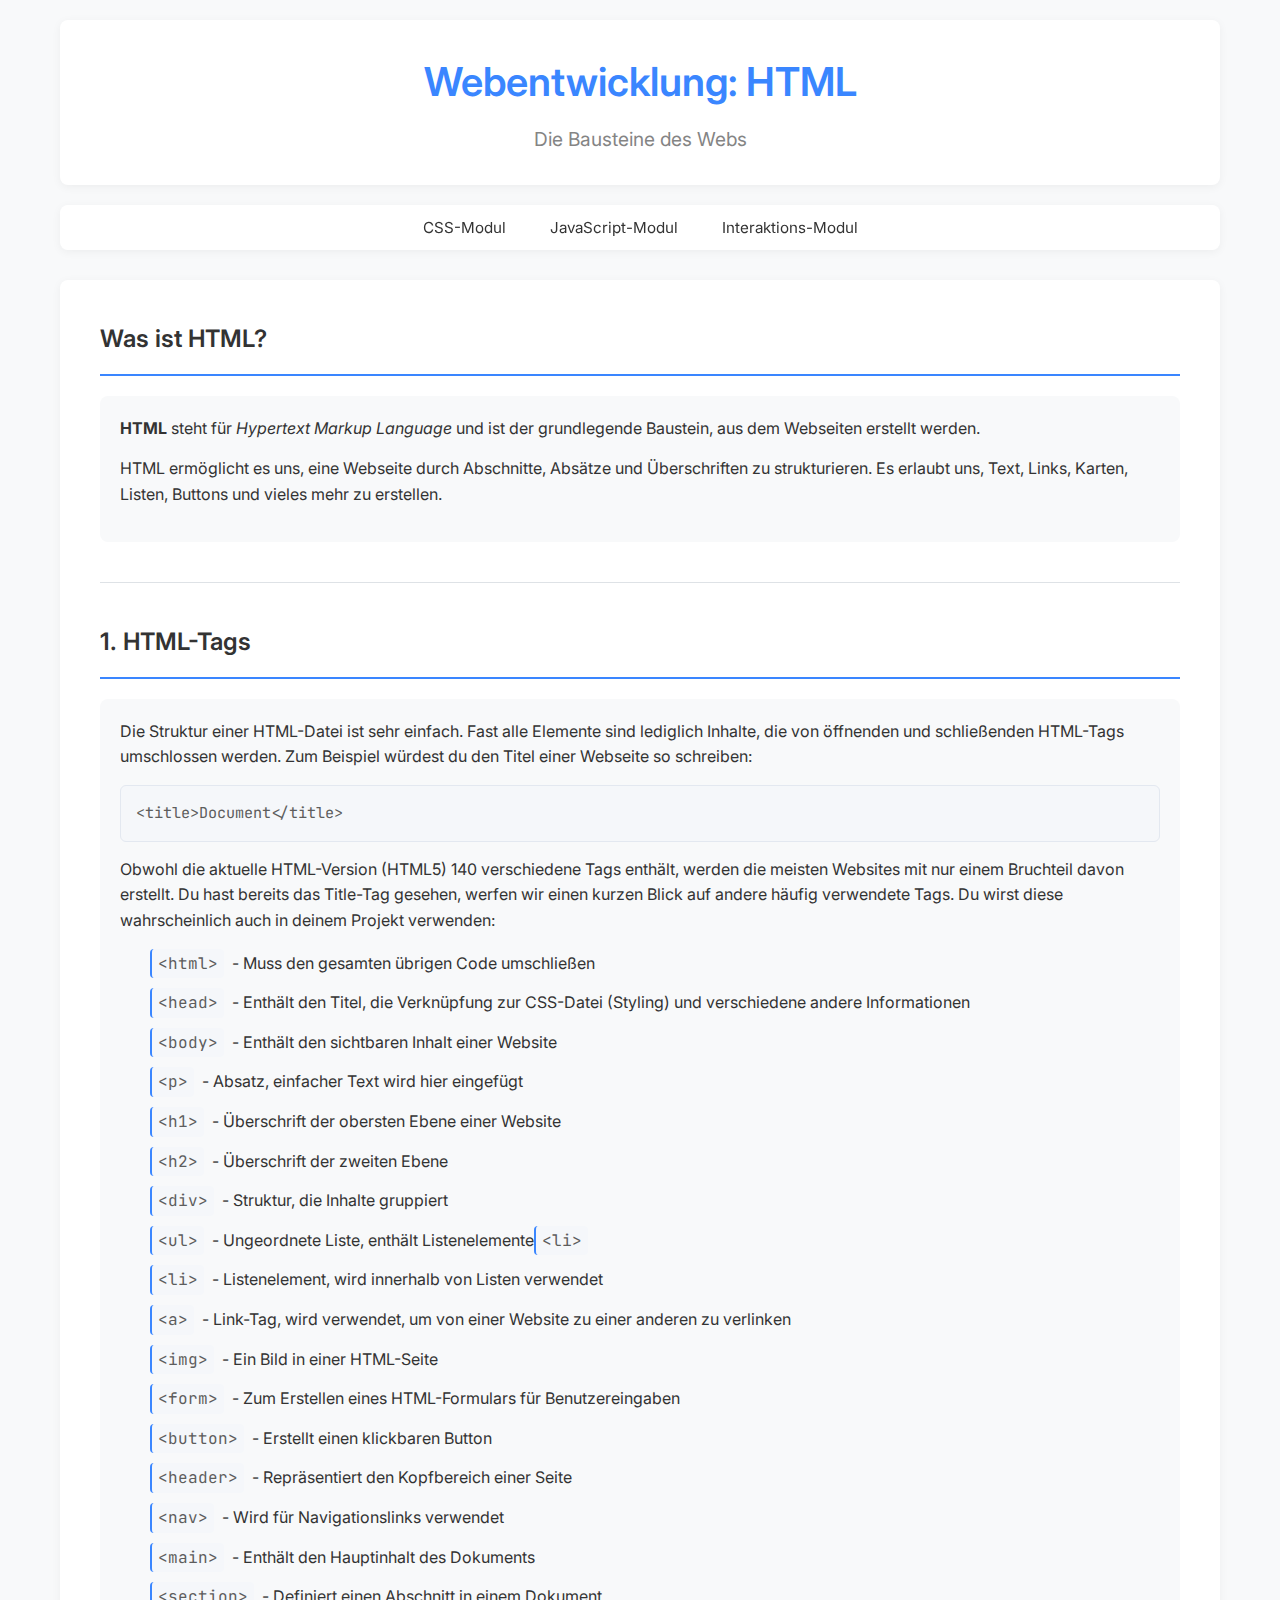
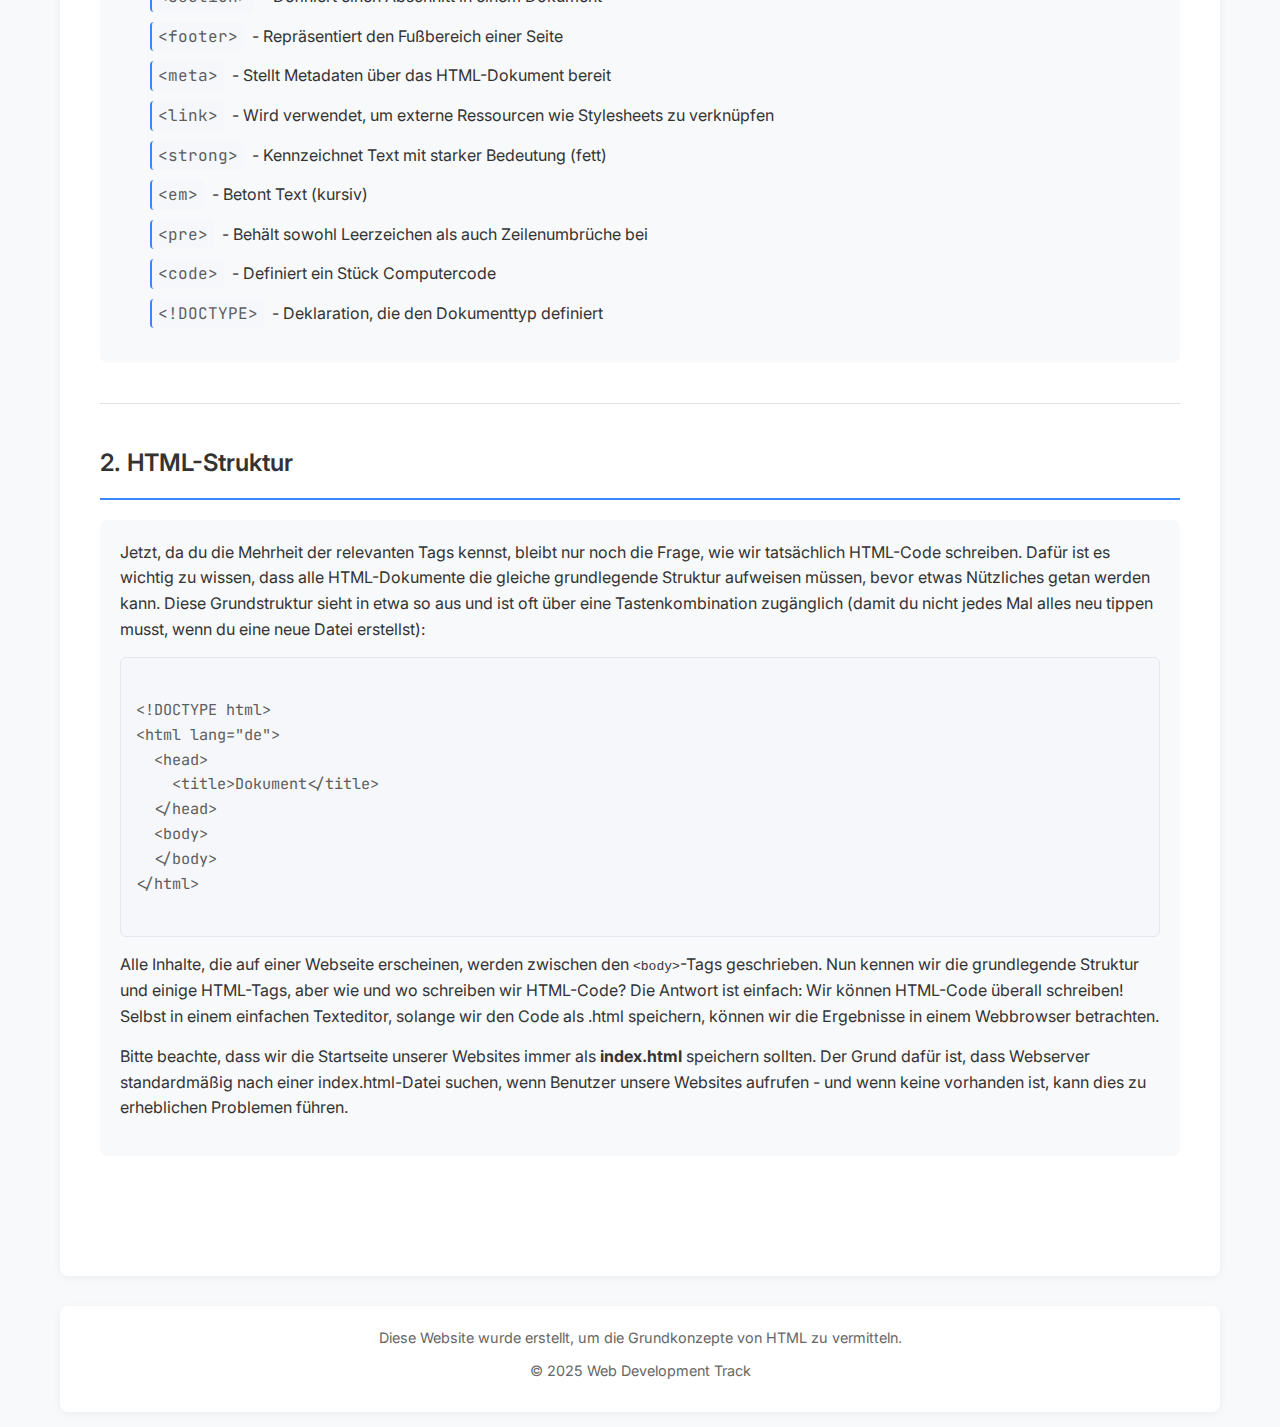
<file: docs/index.html>
<!DOCTYPE html>
<html lang="de">
<head>
    <meta charset="UTF-8">
    <meta name="viewport" content="width=device-width, initial-scale=1.0">
    <title>HTML Grundlagen</title>
    <link rel="stylesheet" href="styles.css">
</head>
<body>
    <header>
        <h1>Webentwicklung: HTML</h1>
        <p class="subtitle">Die Bausteine des Webs</p>
    </header>
    <nav>
        <ul>
            <li><a href="css.html">CSS-Modul</a></li>
            <li><a href="javascript.html">JavaScript-Modul</a></li>
            <li><a href="interaction.html">Interaktions-Modul</a></li>
        </ul>
    </nav>
    <main>
        <section id="was-ist-html">
            <h2>Was ist HTML?</h2>
            <div class="content-box">
                <p><strong>HTML</strong> steht für <em>Hypertext Markup Language</em> und ist der grundlegende Baustein, aus dem Webseiten erstellt werden.</p>
                <p>HTML ermöglicht es uns, eine Webseite durch Abschnitte, Absätze und Überschriften zu strukturieren. Es erlaubt uns, Text, Links, Karten, Listen, Buttons und vieles mehr zu erstellen.</p>
            </div>
        </section>
        <section id="html-tags">
            <h2>1. HTML-Tags</h2>
            <div class="content-box">
                <p>Die Struktur einer HTML-Datei ist sehr einfach. Fast alle Elemente sind lediglich Inhalte, die von öffnenden und schließenden HTML-Tags umschlossen werden. Zum Beispiel würdest du den Titel einer Webseite so schreiben:</p>
                
                <div class="code-example">
                    <pre><code>&lt;title&gt;Document&lt;/title&gt;</code></pre>
                </div>
                
                <p>Obwohl die aktuelle HTML-Version (HTML5) 140 verschiedene Tags enthält, werden die meisten Websites mit nur einem Bruchteil davon erstellt. Du hast bereits das Title-Tag gesehen, werfen wir einen kurzen Blick auf andere häufig verwendete Tags. Du wirst diese wahrscheinlich auch in deinem Projekt verwenden:</p>
                
                <ul class="explanation">
                    <li><code>&lt;html&gt;</code> - Muss den gesamten übrigen Code umschließen</li>
                    <li><code>&lt;head&gt;</code> - Enthält den Titel, die Verknüpfung zur CSS-Datei (Styling) und verschiedene andere Informationen</li>
                    <li><code>&lt;body&gt;</code> - Enthält den sichtbaren Inhalt einer Website</li>
                    <li><code>&lt;p&gt;</code> - Absatz, einfacher Text wird hier eingefügt</li>
                    <li><code>&lt;h1&gt;</code> - Überschrift der obersten Ebene einer Website</li>
                    <li><code>&lt;h2&gt;</code> - Überschrift der zweiten Ebene</li>
                    <li><code>&lt;div&gt;</code> - Struktur, die Inhalte gruppiert</li>
                    <li><code>&lt;ul&gt;</code> - Ungeordnete Liste, enthält Listenelemente <code>&lt;li&gt;</code></li>
                    <li><code>&lt;li&gt;</code> - Listenelement, wird innerhalb von Listen verwendet</li>
                    <li><code>&lt;a&gt;</code> - Link-Tag, wird verwendet, um von einer Website zu einer anderen zu verlinken</li>
                    <li><code>&lt;img&gt;</code> - Ein Bild in einer HTML-Seite</li>
                    <li><code>&lt;form&gt;</code> - Zum Erstellen eines HTML-Formulars für Benutzereingaben</li>
                    <li><code>&lt;button&gt;</code> - Erstellt einen klickbaren Button</li>
                    <li><code>&lt;header&gt;</code> - Repräsentiert den Kopfbereich einer Seite</li>
                    <li><code>&lt;nav&gt;</code> - Wird für Navigationslinks verwendet</li>
                    <li><code>&lt;main&gt;</code> - Enthält den Hauptinhalt des Dokuments</li>
                    <li><code>&lt;section&gt;</code> - Definiert einen Abschnitt in einem Dokument</li>
                    <li><code>&lt;footer&gt;</code> - Repräsentiert den Fußbereich einer Seite</li>
                    <li><code>&lt;meta&gt;</code> - Stellt Metadaten über das HTML-Dokument bereit</li>
                    <li><code>&lt;link&gt;</code> - Wird verwendet, um externe Ressourcen wie Stylesheets zu verknüpfen</li>
                    <li><code>&lt;strong&gt;</code> - Kennzeichnet Text mit starker Bedeutung (fett)</li>
                    <li><code>&lt;em&gt;</code> - Betont Text (kursiv)</li>
                    <li><code>&lt;pre&gt;</code> - Behält sowohl Leerzeichen als auch Zeilenumbrüche bei</li>
                    <li><code>&lt;code&gt;</code> - Definiert ein Stück Computercode</li>
                    <li><code>&lt;!DOCTYPE&gt;</code> - Deklaration, die den Dokumenttyp definiert</li>
                </ul>
            </div>
        </section>
        <section id="html-struktur">
            <h2>2. HTML-Struktur</h2>
            <div class="content-box">
                <p>Jetzt, da du die Mehrheit der relevanten Tags kennst, bleibt nur noch die Frage, wie wir tatsächlich HTML-Code schreiben. Dafür ist es wichtig zu wissen, dass alle HTML-Dokumente die gleiche grundlegende Struktur aufweisen müssen, bevor etwas Nützliches getan werden kann. Diese Grundstruktur sieht in etwa so aus und ist oft über eine Tastenkombination zugänglich (damit du nicht jedes Mal alles neu tippen musst, wenn du eine neue Datei erstellst):</p>
                
                <div class="code-example">
                    <pre><code>
&lt;!DOCTYPE html&gt;
&lt;html lang="de"&gt;
  &lt;head&gt;
    &lt;title&gt;Dokument&lt;/title&gt;
  &lt;/head&gt;
  &lt;body&gt;
  &lt;/body&gt;
&lt;/html&gt;
                    </code></pre>
                </div>
                
                <p>Alle Inhalte, die auf einer Webseite erscheinen, werden zwischen den <code>&lt;body&gt;</code>-Tags geschrieben. Nun kennen wir die grundlegende Struktur und einige HTML-Tags, aber wie und wo schreiben wir HTML-Code? Die Antwort ist einfach: Wir können HTML-Code überall schreiben! Selbst in einem einfachen Texteditor, solange wir den Code als .html speichern, können wir die Ergebnisse in einem Webbrowser betrachten.</p>
                
                <p class="important-note">Bitte beachte, dass wir die Startseite unserer Websites immer als <strong>index.html</strong> speichern sollten. Der Grund dafür ist, dass Webserver standardmäßig nach einer index.html-Datei suchen, wenn Benutzer unsere Websites aufrufen - und wenn keine vorhanden ist, kann dies zu erheblichen Problemen führen.</p>
            </div>
        </section>
    </main>
    <footer>
        <p>Diese Website wurde erstellt, um die Grundkonzepte von HTML zu vermitteln.</p>
        <p>© 2025 Web Development Track</p>
    </footer>
</body>
</html>
</file>
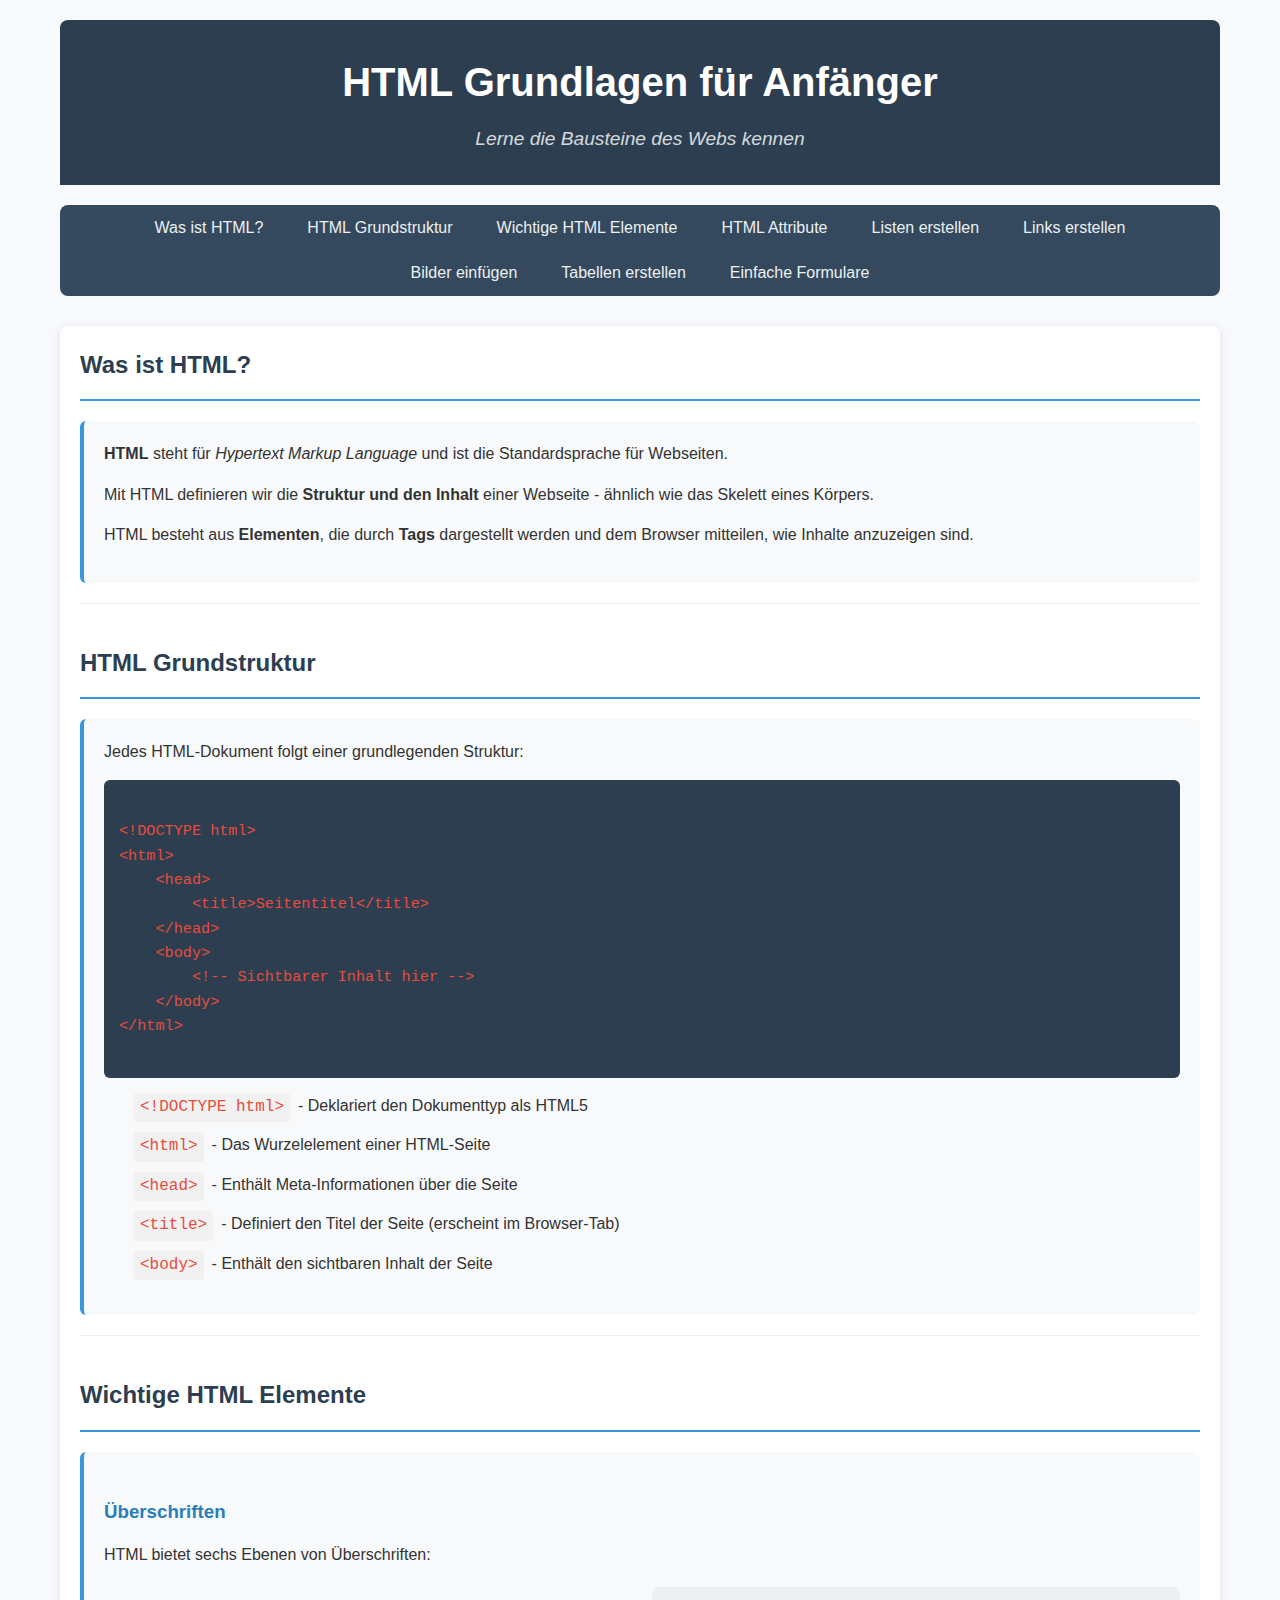
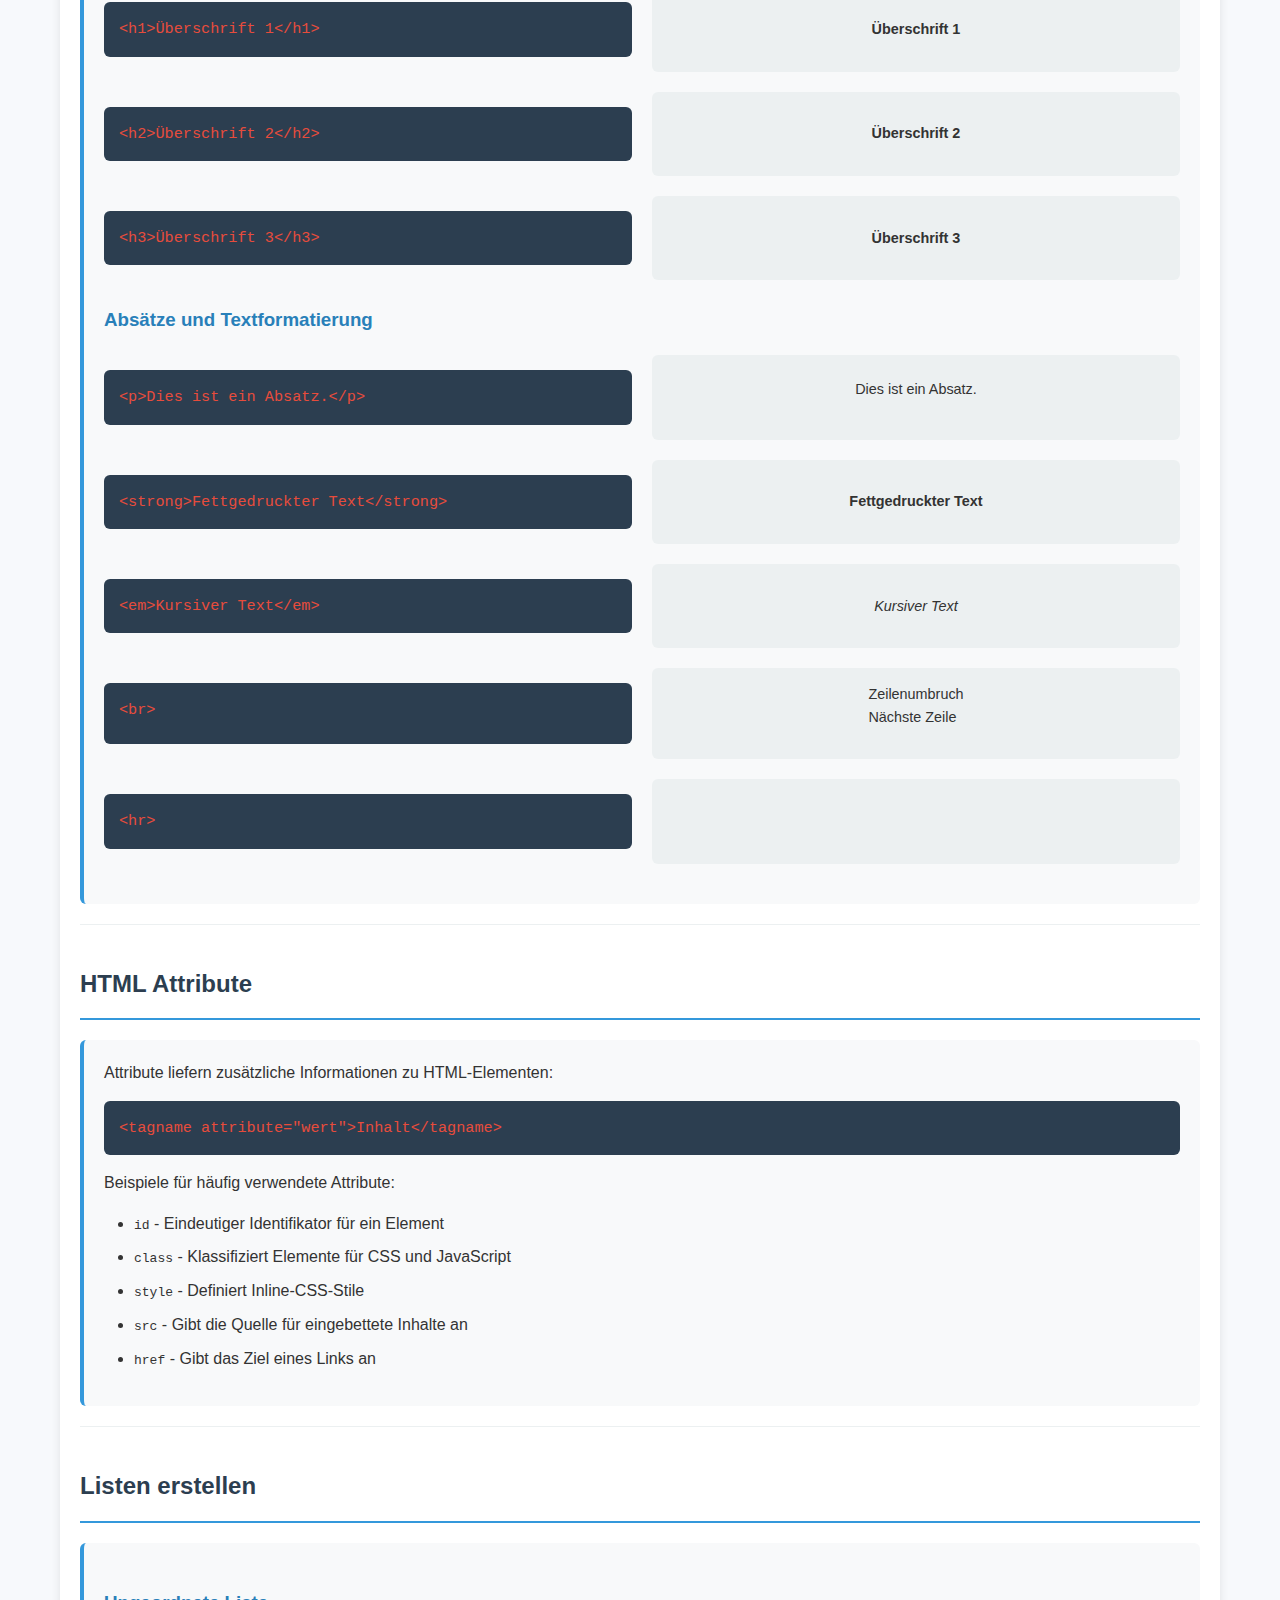
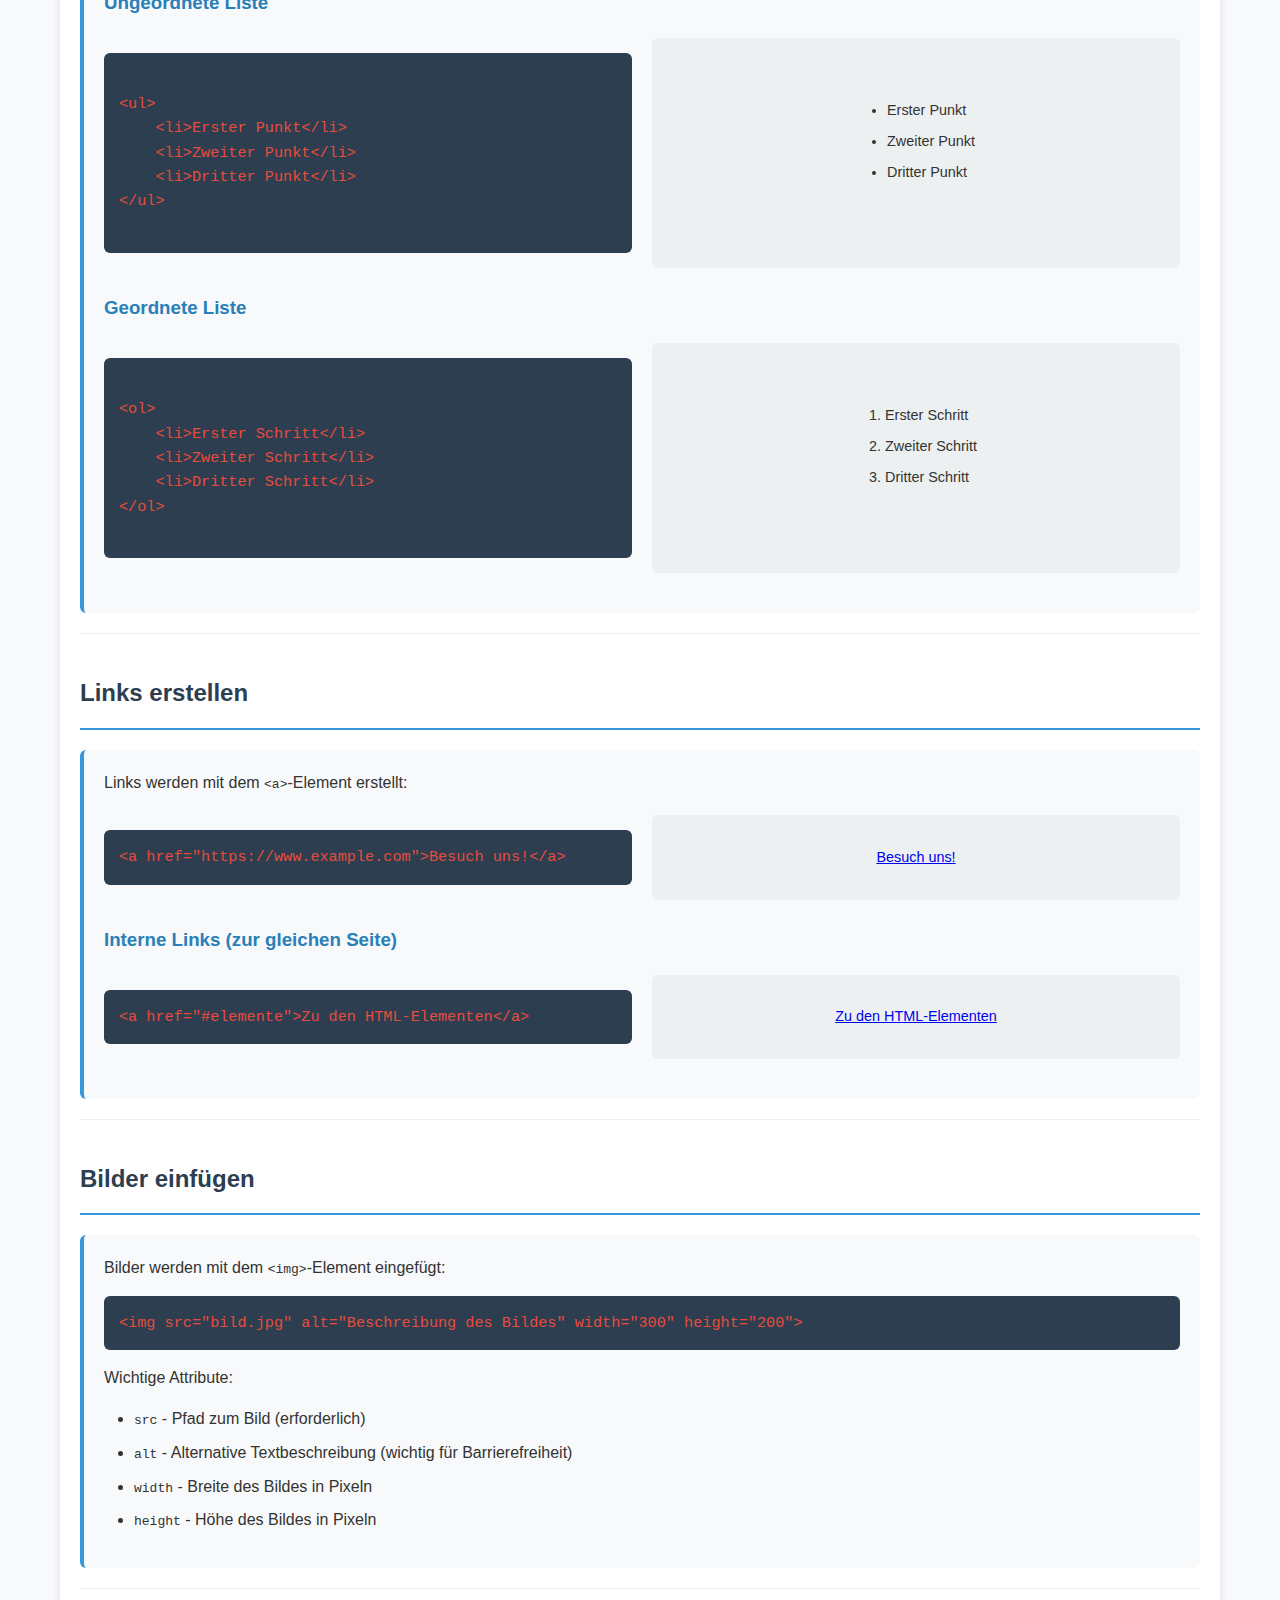
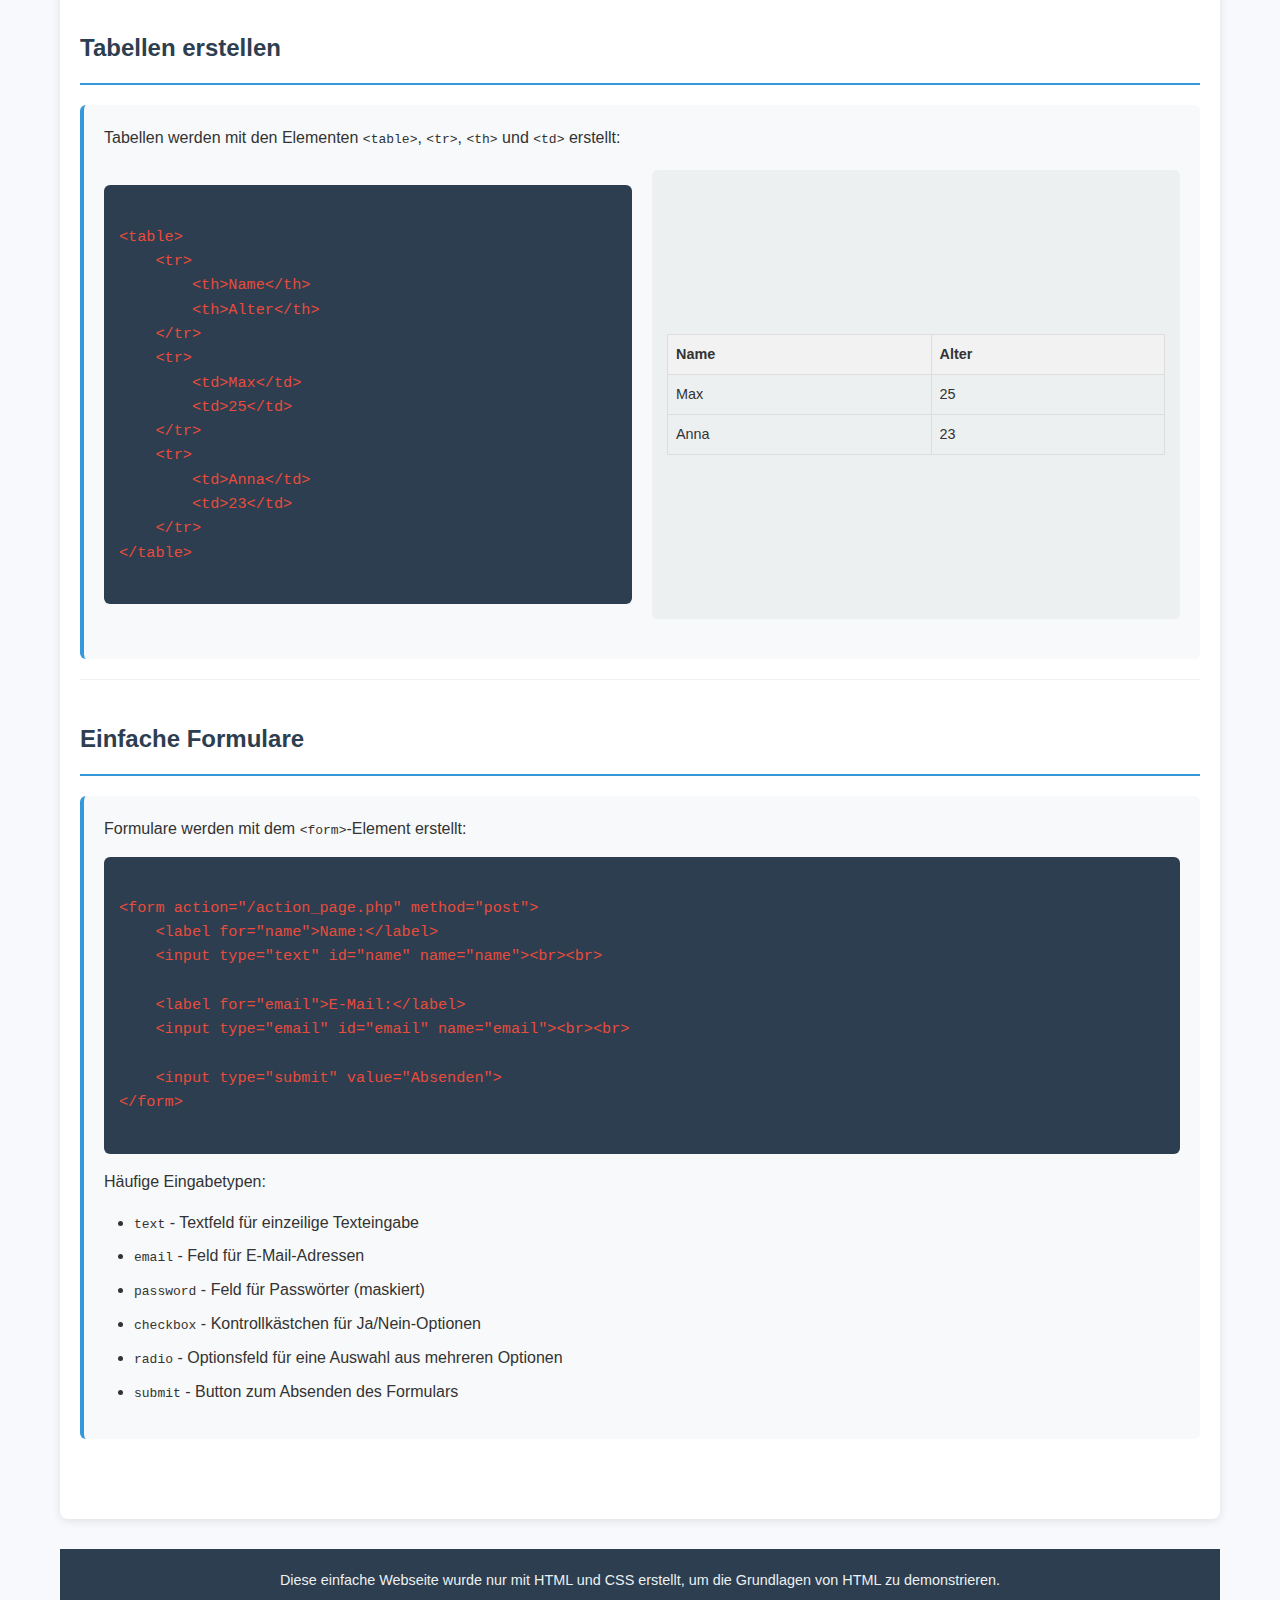
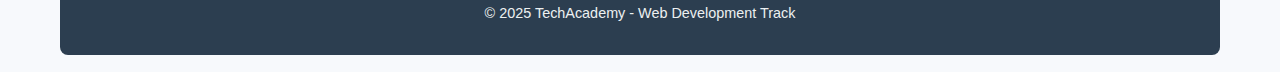
<file: html-basics.html>
<!DOCTYPE html>
<html lang="de">
<head>
    <meta charset="UTF-8">
    <meta name="viewport" content="width=device-width, initial-scale=1.0">
    <title>HTML Grundlagen für Anfänger</title>
    <link rel="stylesheet" href="styles.css">
</head>
<body>
    <header>
        <h1>HTML Grundlagen für Anfänger</h1>
        <p class="subtitle">Lerne die Bausteine des Webs kennen</p>
    </header>

    <nav>
        <ul>
            <li><a href="#was-ist-html">Was ist HTML?</a></li>
            <li><a href="#grundstruktur">HTML Grundstruktur</a></li>
            <li><a href="#elemente">Wichtige HTML Elemente</a></li>
            <li><a href="#attribute">HTML Attribute</a></li>
            <li><a href="#listen">Listen erstellen</a></li>
            <li><a href="#links">Links erstellen</a></li>
            <li><a href="#bilder">Bilder einfügen</a></li>
            <li><a href="#tabellen">Tabellen erstellen</a></li>
            <li><a href="#formulare">Einfache Formulare</a></li>
        </ul>
    </nav>

    <main>
        <section id="was-ist-html">
            <h2>Was ist HTML?</h2>
            <div class="content-box">
                <p><strong>HTML</strong> steht für <em>Hypertext Markup Language</em> und ist die Standardsprache für Webseiten.</p>
                <p>Mit HTML definieren wir die <strong>Struktur und den Inhalt</strong> einer Webseite - ähnlich wie das Skelett eines Körpers.</p>
                <p>HTML besteht aus <strong>Elementen</strong>, die durch <strong>Tags</strong> dargestellt werden und dem Browser mitteilen, wie Inhalte anzuzeigen sind.</p>
            </div>
        </section>

        <section id="grundstruktur">
            <h2>HTML Grundstruktur</h2>
            <div class="content-box">
                <p>Jedes HTML-Dokument folgt einer grundlegenden Struktur:</p>
                <div class="code-example">
                    <pre><code>
&lt;!DOCTYPE html&gt;
&lt;html&gt;
    &lt;head&gt;
        &lt;title&gt;Seitentitel&lt;/title&gt;
    &lt;/head&gt;
    &lt;body&gt;
        &lt;!-- Sichtbarer Inhalt hier --&gt;
    &lt;/body&gt;
&lt;/html&gt;
                    </code></pre>
                </div>
                <ul class="explanation">
                    <li><code>&lt;!DOCTYPE html&gt;</code> - Deklariert den Dokumenttyp als HTML5</li>
                    <li><code>&lt;html&gt;</code> - Das Wurzelelement einer HTML-Seite</li>
                    <li><code>&lt;head&gt;</code> - Enthält Meta-Informationen über die Seite</li>
                    <li><code>&lt;title&gt;</code> - Definiert den Titel der Seite (erscheint im Browser-Tab)</li>
                    <li><code>&lt;body&gt;</code> - Enthält den sichtbaren Inhalt der Seite</li>
                </ul>
            </div>
        </section>

        <section id="elemente">
            <h2>Wichtige HTML Elemente</h2>
            <div class="content-box">
                <h3>Überschriften</h3>
                <p>HTML bietet sechs Ebenen von Überschriften:</p>
                <div class="example-grid">
                    <div class="code-example">
                        <pre><code>&lt;h1&gt;Überschrift 1&lt;/h1&gt;</code></pre>
                    </div>
                    <div class="result">
                        <h1 class="example">Überschrift 1</h1>
                    </div>

                    <div class="code-example">
                        <pre><code>&lt;h2&gt;Überschrift 2&lt;/h2&gt;</code></pre>
                    </div>
                    <div class="result">
                        <h2 class="example">Überschrift 2</h2>
                    </div>

                    <div class="code-example">
                        <pre><code>&lt;h3&gt;Überschrift 3&lt;/h3&gt;</code></pre>
                    </div>
                    <div class="result">
                        <h3 class="example">Überschrift 3</h3>
                    </div>
                </div>

                <h3>Absätze und Textformatierung</h3>
                <div class="example-grid">
                    <div class="code-example">
                        <pre><code>&lt;p&gt;Dies ist ein Absatz.&lt;/p&gt;</code></pre>
                    </div>
                    <div class="result">
                        <p class="example">Dies ist ein Absatz.</p>
                    </div>

                    <div class="code-example">
                        <pre><code>&lt;strong&gt;Fettgedruckter Text&lt;/strong&gt;</code></pre>
                    </div>
                    <div class="result">
                        <strong class="example">Fettgedruckter Text</strong>
                    </div>

                    <div class="code-example">
                        <pre><code>&lt;em&gt;Kursiver Text&lt;/em&gt;</code></pre>
                    </div>
                    <div class="result">
                        <em class="example">Kursiver Text</em>
                    </div>

                    <div class="code-example">
                        <pre><code>&lt;br&gt;</code></pre>
                    </div>
                    <div class="result">
                        <p class="example">Zeilenumbruch<br>Nächste Zeile</p>
                    </div>

                    <div class="code-example">
                        <pre><code>&lt;hr&gt;</code></pre>
                    </div>
                    <div class="result">
                        <hr class="example">
                    </div>
                </div>
            </div>
        </section>

        <section id="attribute">
            <h2>HTML Attribute</h2>
            <div class="content-box">
                <p>Attribute liefern zusätzliche Informationen zu HTML-Elementen:</p>
                <div class="code-example">
                    <pre><code>&lt;tagname attribute="wert"&gt;Inhalt&lt;/tagname&gt;</code></pre>
                </div>
                <p>Beispiele für häufig verwendete Attribute:</p>
                <ul>
                    <li><code>id</code> - Eindeutiger Identifikator für ein Element</li>
                    <li><code>class</code> - Klassifiziert Elemente für CSS und JavaScript</li>
                    <li><code>style</code> - Definiert Inline-CSS-Stile</li>
                    <li><code>src</code> - Gibt die Quelle für eingebettete Inhalte an</li>
                    <li><code>href</code> - Gibt das Ziel eines Links an</li>
                </ul>
            </div>
        </section>

        <section id="listen">
            <h2>Listen erstellen</h2>
            <div class="content-box">
                <h3>Ungeordnete Liste</h3>
                <div class="example-grid">
                    <div class="code-example">
                        <pre><code>
&lt;ul&gt;
    &lt;li&gt;Erster Punkt&lt;/li&gt;
    &lt;li&gt;Zweiter Punkt&lt;/li&gt;
    &lt;li&gt;Dritter Punkt&lt;/li&gt;
&lt;/ul&gt;
                        </code></pre>
                    </div>
                    <div class="result">
                        <ul class="example">
                            <li>Erster Punkt</li>
                            <li>Zweiter Punkt</li>
                            <li>Dritter Punkt</li>
                        </ul>
                    </div>
                </div>

                <h3>Geordnete Liste</h3>
                <div class="example-grid">
                    <div class="code-example">
                        <pre><code>
&lt;ol&gt;
    &lt;li&gt;Erster Schritt&lt;/li&gt;
    &lt;li&gt;Zweiter Schritt&lt;/li&gt;
    &lt;li&gt;Dritter Schritt&lt;/li&gt;
&lt;/ol&gt;
                        </code></pre>
                    </div>
                    <div class="result">
                        <ol class="example">
                            <li>Erster Schritt</li>
                            <li>Zweiter Schritt</li>
                            <li>Dritter Schritt</li>
                        </ol>
                    </div>
                </div>
            </div>
        </section>

        <section id="links">
            <h2>Links erstellen</h2>
            <div class="content-box">
                <p>Links werden mit dem <code>&lt;a&gt;</code>-Element erstellt:</p>
                <div class="example-grid">
                    <div class="code-example">
                        <pre><code>&lt;a href="https://www.example.com"&gt;Besuch uns!&lt;/a&gt;</code></pre>
                    </div>
                    <div class="result">
                        <a href="https://www.example.com" class="example">Besuch uns!</a>
                    </div>
                </div>

                <h3>Interne Links (zur gleichen Seite)</h3>
                <div class="example-grid">
                    <div class="code-example">
                        <pre><code>&lt;a href="#elemente"&gt;Zu den HTML-Elementen&lt;/a&gt;</code></pre>
                    </div>
                    <div class="result">
                        <a href="#elemente" class="example">Zu den HTML-Elementen</a>
                    </div>
                </div>
            </div>
        </section>

        <section id="bilder">
            <h2>Bilder einfügen</h2>
            <div class="content-box">
                <p>Bilder werden mit dem <code>&lt;img&gt;</code>-Element eingefügt:</p>
                <div class="code-example">
                    <pre><code>&lt;img src="bild.jpg" alt="Beschreibung des Bildes" width="300" height="200"&gt;</code></pre>
                </div>
                <p>Wichtige Attribute:</p>
                <ul>
                    <li><code>src</code> - Pfad zum Bild (erforderlich)</li>
                    <li><code>alt</code> - Alternative Textbeschreibung (wichtig für Barrierefreiheit)</li>
                    <li><code>width</code> - Breite des Bildes in Pixeln</li>
                    <li><code>height</code> - Höhe des Bildes in Pixeln</li>
                </ul>
            </div>
        </section>

        <section id="tabellen">
            <h2>Tabellen erstellen</h2>
            <div class="content-box">
                <p>Tabellen werden mit den Elementen <code>&lt;table&gt;</code>, <code>&lt;tr&gt;</code>, <code>&lt;th&gt;</code> und <code>&lt;td&gt;</code> erstellt:</p>
                <div class="example-grid">
                    <div class="code-example">
                        <pre><code>
&lt;table&gt;
    &lt;tr&gt;
        &lt;th&gt;Name&lt;/th&gt;
        &lt;th&gt;Alter&lt;/th&gt;
    &lt;/tr&gt;
    &lt;tr&gt;
        &lt;td&gt;Max&lt;/td&gt;
        &lt;td&gt;25&lt;/td&gt;
    &lt;/tr&gt;
    &lt;tr&gt;
        &lt;td&gt;Anna&lt;/td&gt;
        &lt;td&gt;23&lt;/td&gt;
    &lt;/tr&gt;
&lt;/table&gt;
                        </code></pre>
                    </div>
                    <div class="result">
                        <table class="example">
                            <tr>
                                <th>Name</th>
                                <th>Alter</th>
                            </tr>
                            <tr>
                                <td>Max</td>
                                <td>25</td>
                            </tr>
                            <tr>
                                <td>Anna</td>
                                <td>23</td>
                            </tr>
                        </table>
                    </div>
                </div>
            </div>
        </section>

        <section id="formulare">
            <h2>Einfache Formulare</h2>
            <div class="content-box">
                <p>Formulare werden mit dem <code>&lt;form&gt;</code>-Element erstellt:</p>
                <div class="code-example">
                    <pre><code>
&lt;form action="/action_page.php" method="post"&gt;
    &lt;label for="name"&gt;Name:&lt;/label&gt;
    &lt;input type="text" id="name" name="name"&gt;&lt;br&gt;&lt;br&gt;
    
    &lt;label for="email"&gt;E-Mail:&lt;/label&gt;
    &lt;input type="email" id="email" name="email"&gt;&lt;br&gt;&lt;br&gt;
    
    &lt;input type="submit" value="Absenden"&gt;
&lt;/form&gt;
                    </code></pre>
                </div>
                <p>Häufige Eingabetypen:</p>
                <ul>
                    <li><code>text</code> - Textfeld für einzeilige Texteingabe</li>
                    <li><code>email</code> - Feld für E-Mail-Adressen</li>
                    <li><code>password</code> - Feld für Passwörter (maskiert)</li>
                    <li><code>checkbox</code> - Kontrollkästchen für Ja/Nein-Optionen</li>
                    <li><code>radio</code> - Optionsfeld für eine Auswahl aus mehreren Optionen</li>
                    <li><code>submit</code> - Button zum Absenden des Formulars</li>
                </ul>
            </div>
        </section>
    </main>

    <footer>
        <p>Diese einfache Webseite wurde nur mit HTML und CSS erstellt, um die Grundlagen von HTML zu demonstrieren.</p>
        <p>© 2025 TechAcademy - Web Development Track</p>
    </footer>
</body>
</html>
</file>
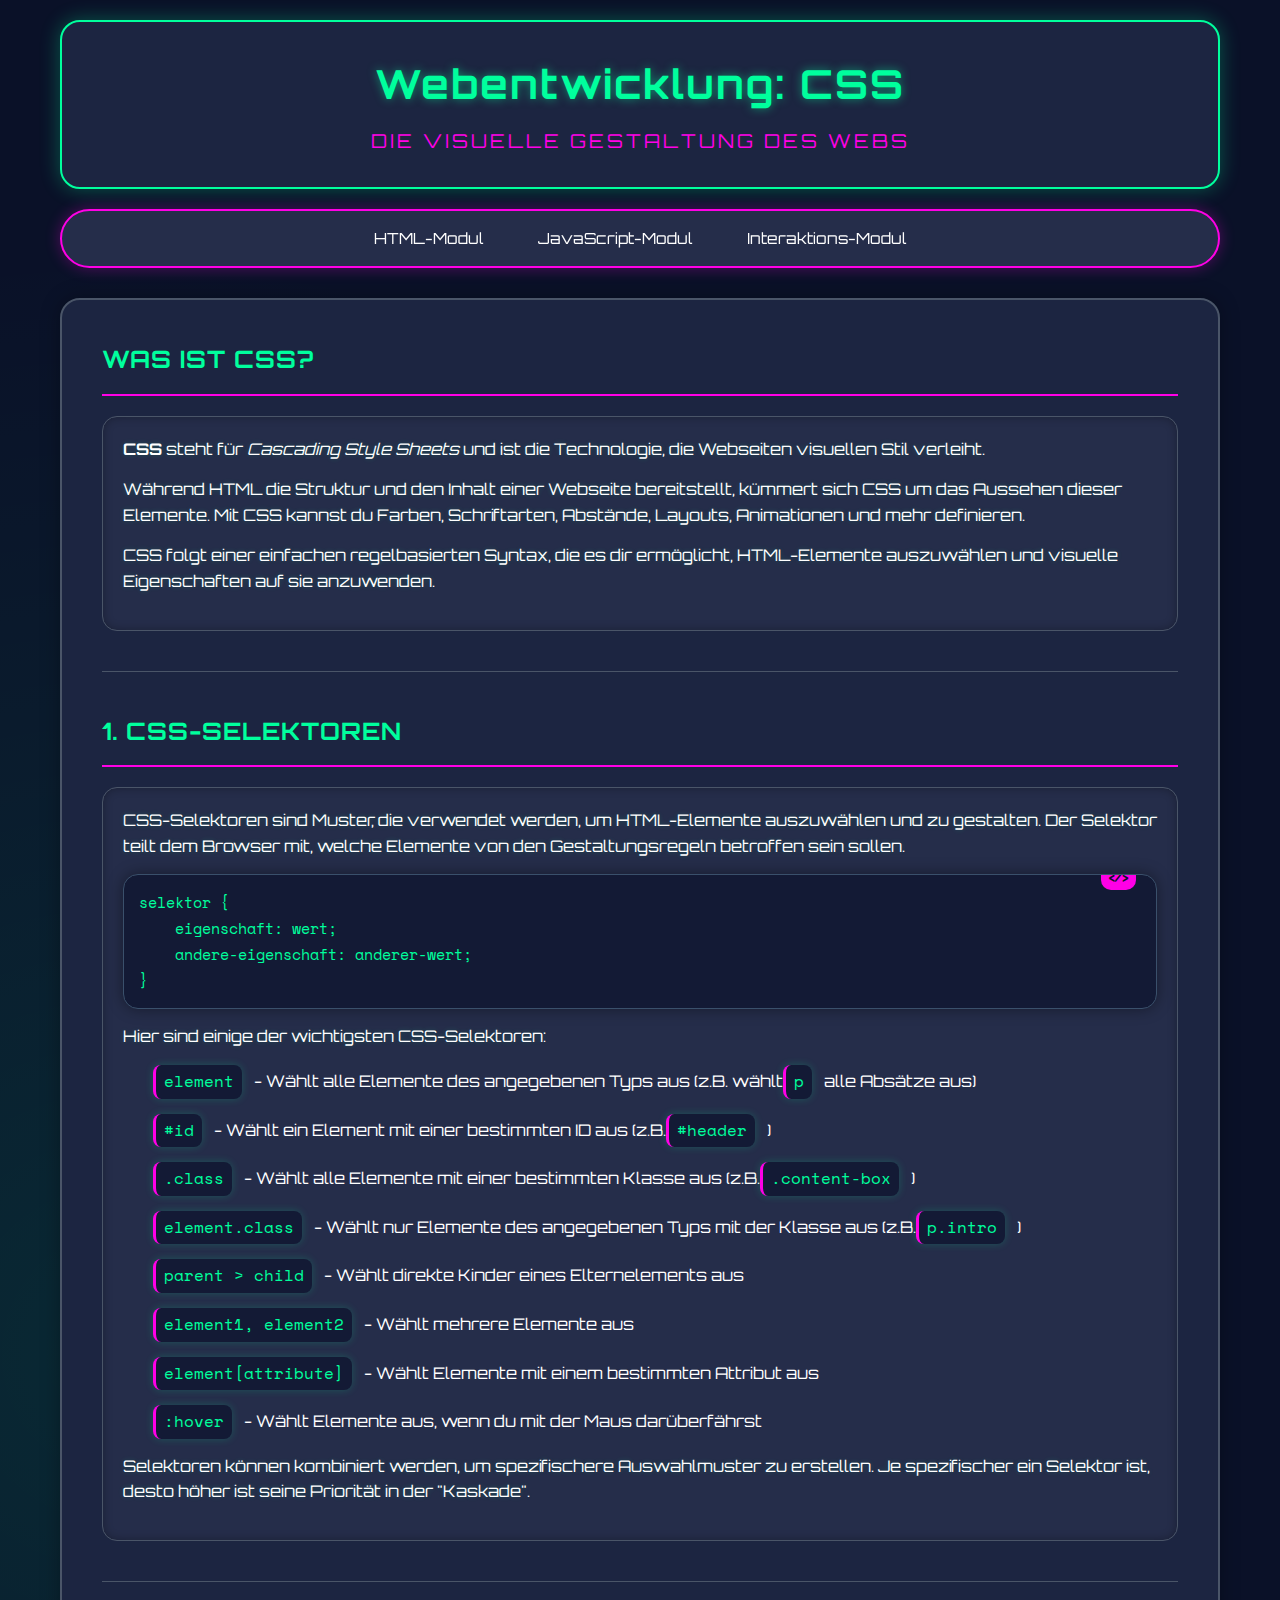
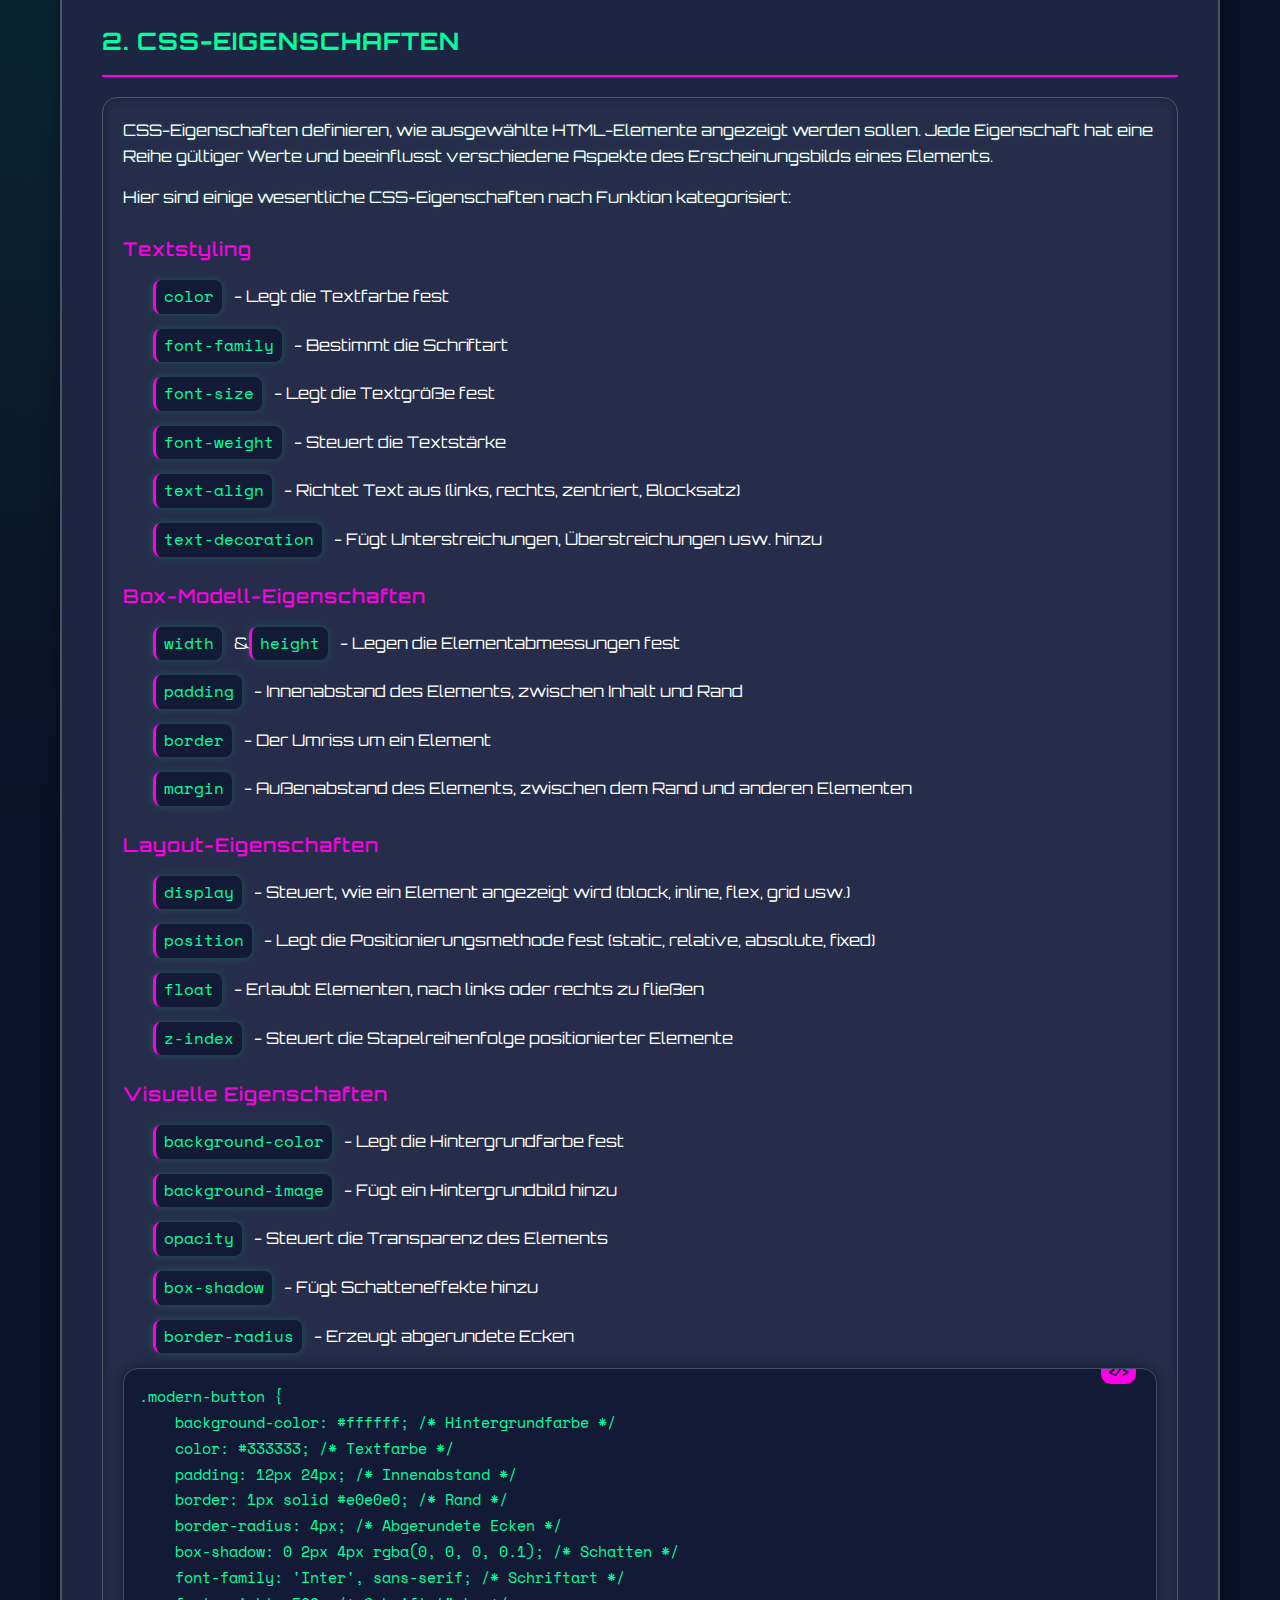
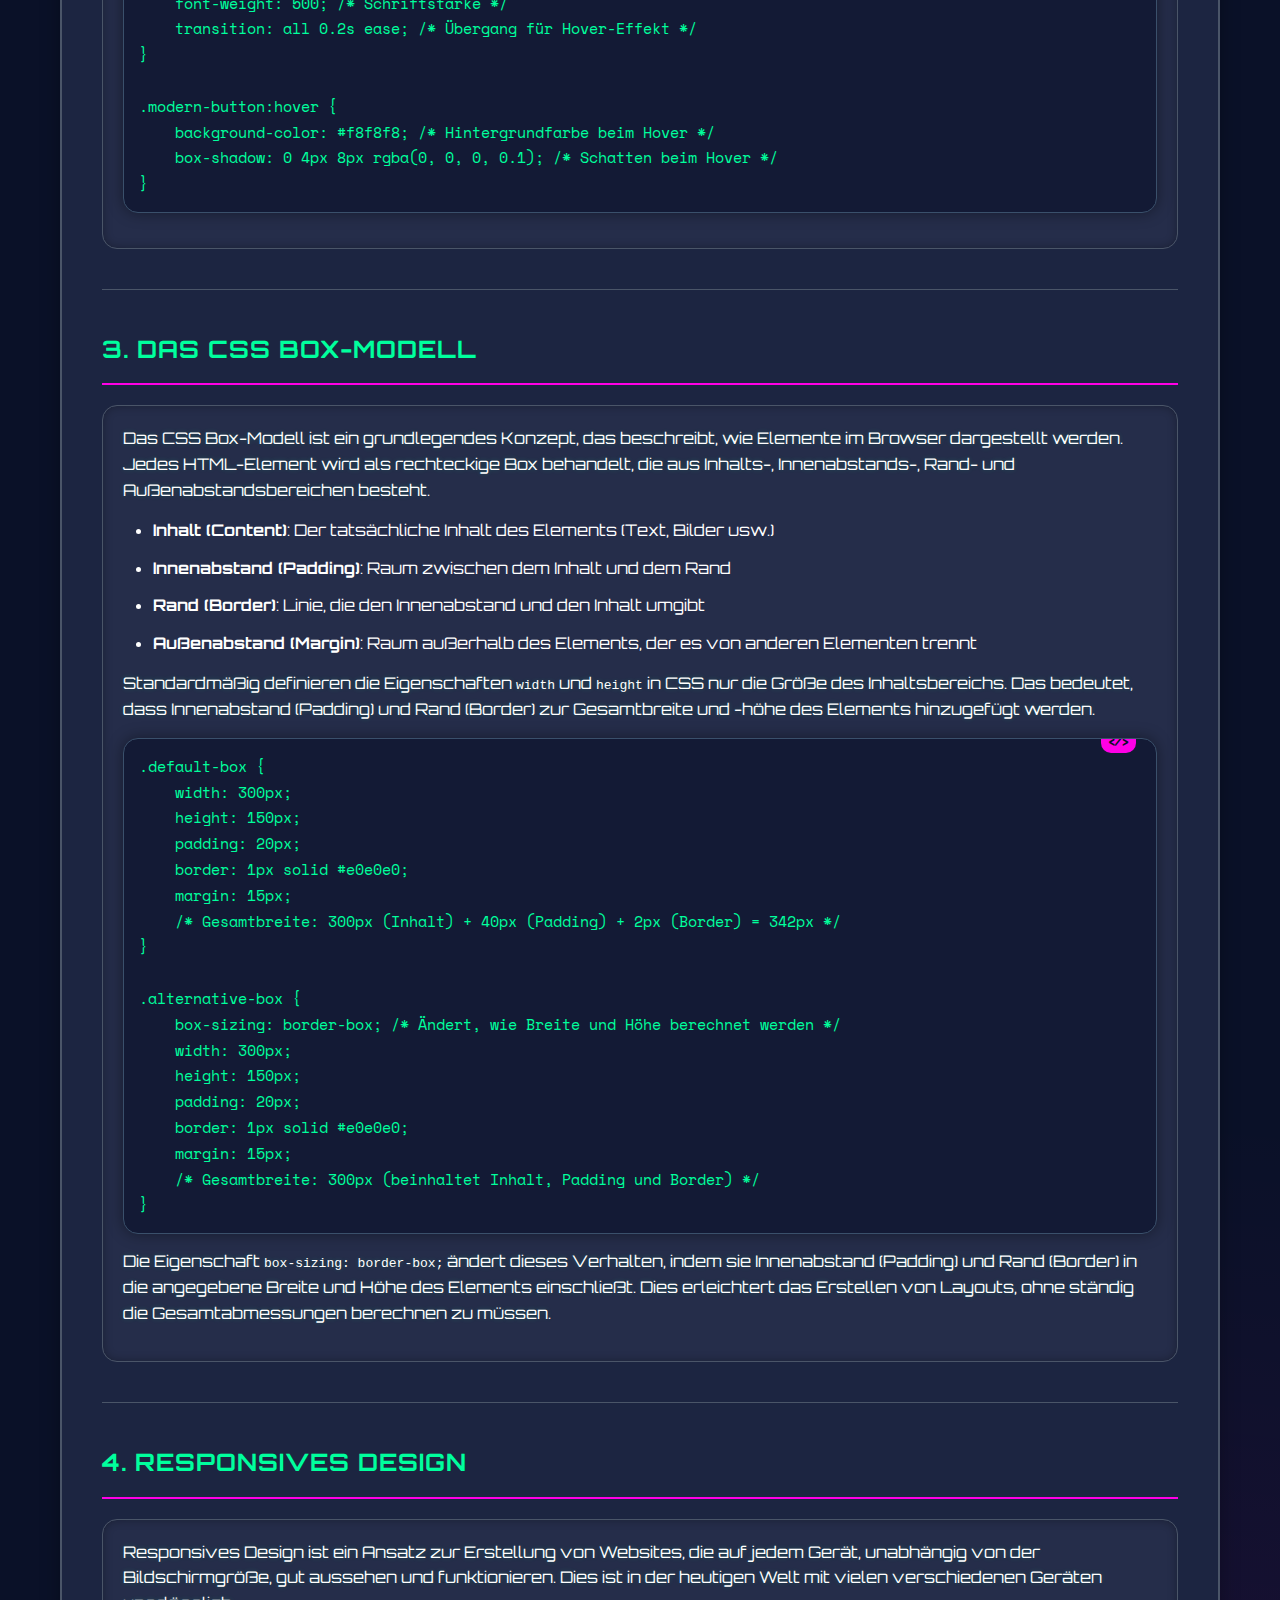
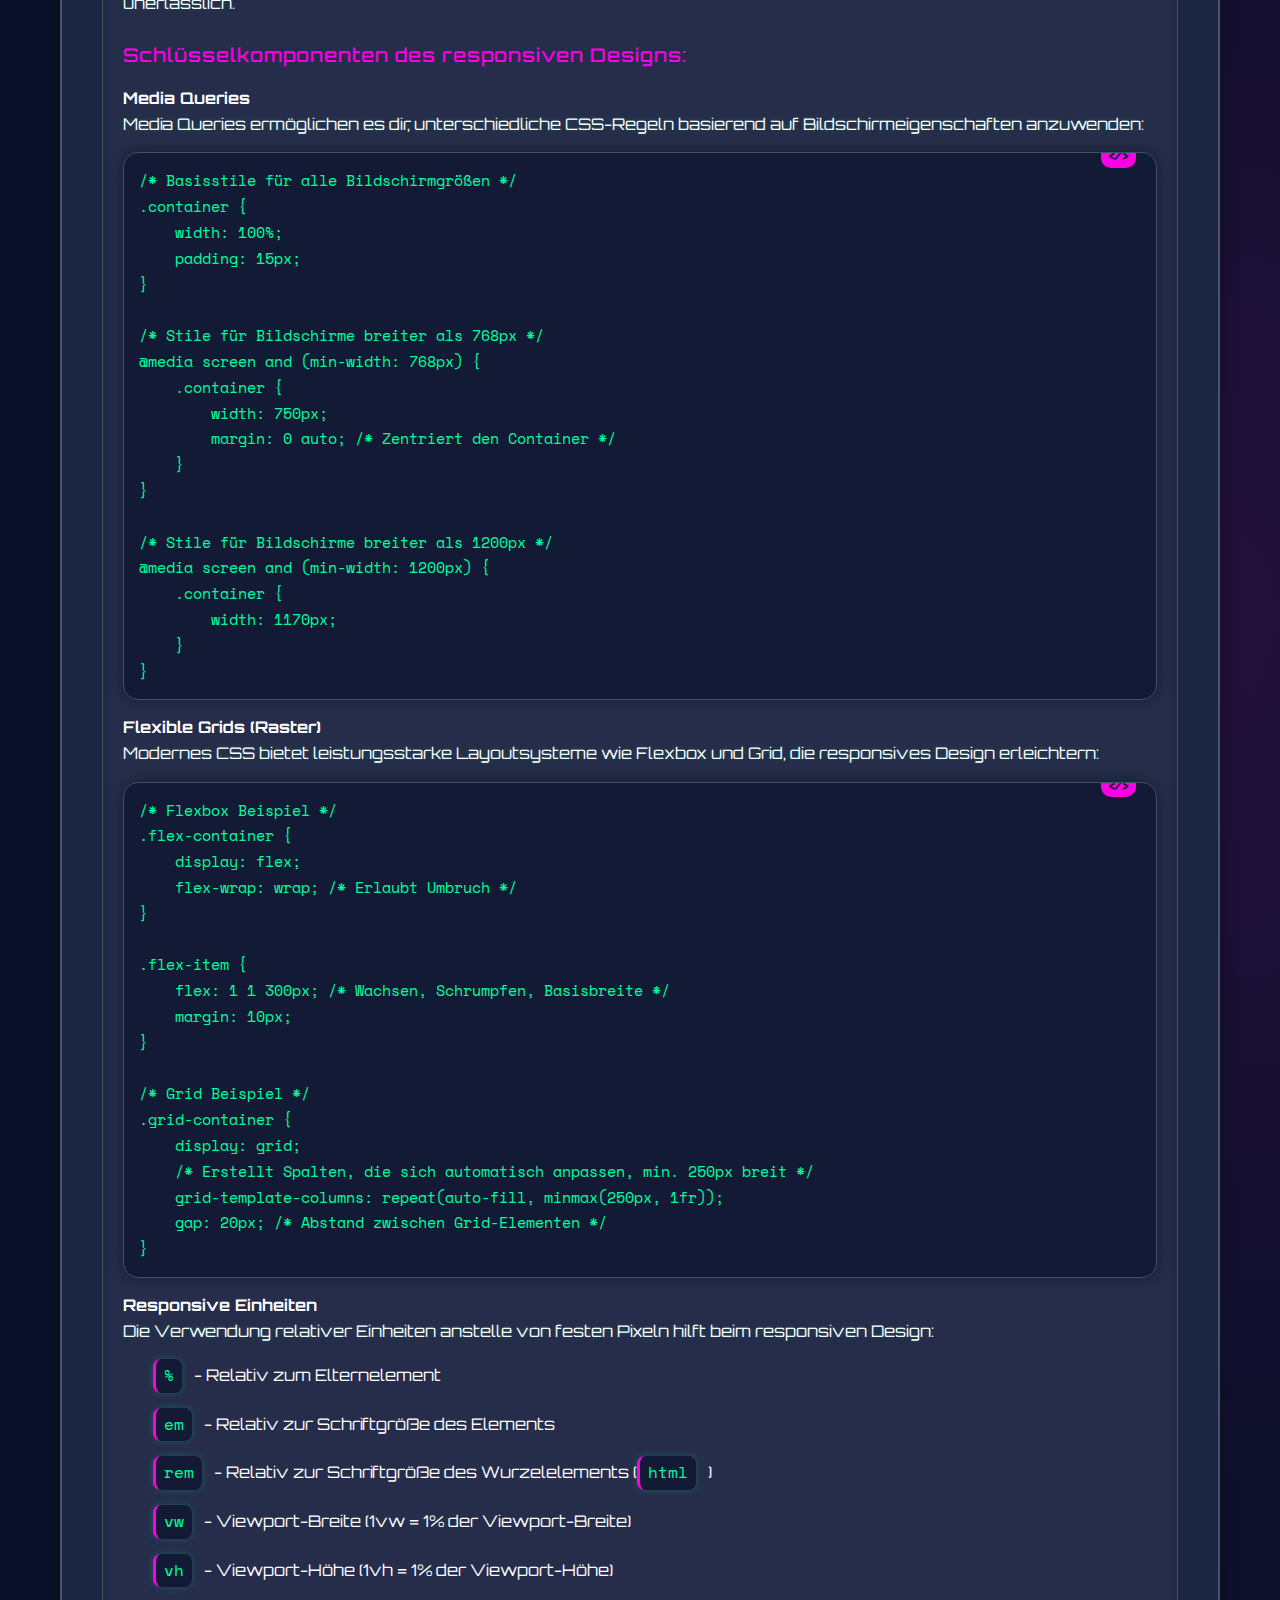
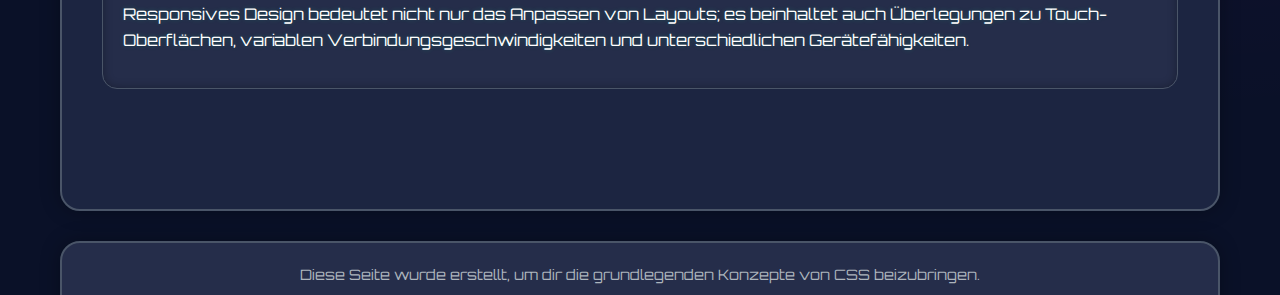
<file: docs/css.html>
<!DOCTYPE html>
<html lang="de">
<head>
    <meta charset="UTF-8">
    <meta name="viewport" content="width=device-width, initial-scale=1.0">
    <title>CSS Gestaltung</title>
    <link rel="stylesheet" href="css-styles.css">
</head>
<body>
    <header>
        <h1>Webentwicklung: CSS</h1>
        <p class="subtitle">Die visuelle Gestaltung des Webs</p>
    </header>

    <nav>
        <ul>
            <li><a href="index.html">HTML-Modul</a></li>
            <li><a href="javascript.html">JavaScript-Modul</a></li>
            <li><a href="interaction.html">Interaktions-Modul</a></li>
        </ul>
    </nav>

    <main>
        <section id="was-ist-css">
            <h2>Was ist CSS?</h2>
            <div class="content-box">
                <p><strong>CSS</strong> steht für <em>Cascading Style Sheets</em> und ist die Technologie, die Webseiten visuellen Stil verleiht.</p>
                <p>Während HTML die Struktur und den Inhalt einer Webseite bereitstellt, kümmert sich CSS um das Aussehen dieser Elemente. Mit CSS kannst du Farben, Schriftarten, Abstände, Layouts, Animationen und mehr definieren.</p>
                <p>CSS folgt einer einfachen regelbasierten Syntax, die es dir ermöglicht, HTML-Elemente auszuwählen und visuelle Eigenschaften auf sie anzuwenden.</p>
            </div>
        </section>

        <section id="css-selectors">
            <h2>1. CSS-Selektoren</h2>
            <div class="content-box">
                <p>CSS-Selektoren sind Muster, die verwendet werden, um HTML-Elemente auszuwählen und zu gestalten. Der Selektor teilt dem Browser mit, welche Elemente von den Gestaltungsregeln betroffen sein sollen.</p>
                
                <div class="code-example">
                    <pre><code>selektor {
    eigenschaft: wert;
    andere-eigenschaft: anderer-wert;
}</code></pre>
                </div>
                
                <p>Hier sind einige der wichtigsten CSS-Selektoren:</p>
                
                <ul class="explanation">
                    <li><code>element</code> - Wählt alle Elemente des angegebenen Typs aus (z.B. wählt <code>p</code> alle Absätze aus)</li>
                    <li><code>#id</code> - Wählt ein Element mit einer bestimmten ID aus (z.B. <code>#header</code>)</li>
                    <li><code>.class</code> - Wählt alle Elemente mit einer bestimmten Klasse aus (z.B. <code>.content-box</code>)</li>
                    <li><code>element.class</code> - Wählt nur Elemente des angegebenen Typs mit der Klasse aus (z.B. <code>p.intro</code>)</li>
                    <li><code>parent > child</code> - Wählt direkte Kinder eines Elternelements aus</li>
                    <li><code>element1, element2</code> - Wählt mehrere Elemente aus</li>
                    <li><code>element[attribute]</code> - Wählt Elemente mit einem bestimmten Attribut aus</li>
                    <li><code>:hover</code> - Wählt Elemente aus, wenn du mit der Maus darüberfährst</li>
                </ul>
                
                <p>Selektoren können kombiniert werden, um spezifischere Auswahlmuster zu erstellen. Je spezifischer ein Selektor ist, desto höher ist seine Priorität in der "Kaskade".</p>
            </div>
        </section>

        <section id="css-properties">
            <h2>2. CSS-Eigenschaften</h2>
            <div class="content-box">
                <p>CSS-Eigenschaften definieren, wie ausgewählte HTML-Elemente angezeigt werden sollen. Jede Eigenschaft hat eine Reihe gültiger Werte und beeinflusst verschiedene Aspekte des Erscheinungsbilds eines Elements.</p>
                
                <p>Hier sind einige wesentliche CSS-Eigenschaften nach Funktion kategorisiert:</p>
                
                <h3>Textstyling</h3>
                <ul class="explanation">
                    <li><code>color</code> - Legt die Textfarbe fest</li>
                    <li><code>font-family</code> - Bestimmt die Schriftart</li>
                    <li><code>font-size</code> - Legt die Textgröße fest</li>
                    <li><code>font-weight</code> - Steuert die Textstärke</li>
                    <li><code>text-align</code> - Richtet Text aus (links, rechts, zentriert, Blocksatz)</li>
                    <li><code>text-decoration</code> - Fügt Unterstreichungen, Überstreichungen usw. hinzu</li>
                </ul>
                
                <h3>Box-Modell-Eigenschaften</h3>
                <ul class="explanation">
                    <li><code>width</code> & <code>height</code> - Legen die Elementabmessungen fest</li>
                    <li><code>padding</code> - Innenabstand des Elements, zwischen Inhalt und Rand</li>
                    <li><code>border</code> - Der Umriss um ein Element</li>
                    <li><code>margin</code> - Außenabstand des Elements, zwischen dem Rand und anderen Elementen</li>
                </ul>
                
                <h3>Layout-Eigenschaften</h3>
                <ul class="explanation">
                    <li><code>display</code> - Steuert, wie ein Element angezeigt wird (block, inline, flex, grid usw.)</li>
                    <li><code>position</code> - Legt die Positionierungsmethode fest (static, relative, absolute, fixed)</li>
                    <li><code>float</code> - Erlaubt Elementen, nach links oder rechts zu fließen</li>
                    <li><code>z-index</code> - Steuert die Stapelreihenfolge positionierter Elemente</li>
                </ul>
                
                <h3>Visuelle Eigenschaften</h3>
                <ul class="explanation">
                    <li><code>background-color</code> - Legt die Hintergrundfarbe fest</li>
                    <li><code>background-image</code> - Fügt ein Hintergrundbild hinzu</li>
                    <li><code>opacity</code> - Steuert die Transparenz des Elements</li>
                    <li><code>box-shadow</code> - Fügt Schatteneffekte hinzu</li>
                    <li><code>border-radius</code> - Erzeugt abgerundete Ecken</li>
                </ul>
                
                <div class="code-example">
                    <pre><code>.modern-button {
    background-color: #ffffff; /* Hintergrundfarbe */
    color: #333333; /* Textfarbe */
    padding: 12px 24px; /* Innenabstand */
    border: 1px solid #e0e0e0; /* Rand */
    border-radius: 4px; /* Abgerundete Ecken */
    box-shadow: 0 2px 4px rgba(0, 0, 0, 0.1); /* Schatten */
    font-family: 'Inter', sans-serif; /* Schriftart */
    font-weight: 500; /* Schriftstärke */
    transition: all 0.2s ease; /* Übergang für Hover-Effekt */
}

.modern-button:hover {
    background-color: #f8f8f8; /* Hintergrundfarbe beim Hover */
    box-shadow: 0 4px 8px rgba(0, 0, 0, 0.1); /* Schatten beim Hover */
}</code></pre>
                </div>
            </div>
        </section>

        <section id="css-boxmodel">
            <h2>3. Das CSS Box-Modell</h2>
            <div class="content-box">
                <p>Das CSS Box-Modell ist ein grundlegendes Konzept, das beschreibt, wie Elemente im Browser dargestellt werden. Jedes HTML-Element wird als rechteckige Box behandelt, die aus Inhalts-, Innenabstands-, Rand- und Außenabstandsbereichen besteht.</p>
                
                <ul>
                    <li><strong>Inhalt (Content)</strong>: Der tatsächliche Inhalt des Elements (Text, Bilder usw.)</li>
                    <li><strong>Innenabstand (Padding)</strong>: Raum zwischen dem Inhalt und dem Rand</li>
                    <li><strong>Rand (Border)</strong>: Linie, die den Innenabstand und den Inhalt umgibt</li>
                    <li><strong>Außenabstand (Margin)</strong>: Raum außerhalb des Elements, der es von anderen Elementen trennt</li>
                </ul>
                
                <p>Standardmäßig definieren die Eigenschaften <code>width</code> und <code>height</code> in CSS nur die Größe des Inhaltsbereichs. Das bedeutet, dass Innenabstand (Padding) und Rand (Border) zur Gesamtbreite und -höhe des Elements hinzugefügt werden.</p>
                
                <div class="code-example">
                    <pre><code>.default-box {
    width: 300px;
    height: 150px;
    padding: 20px;
    border: 1px solid #e0e0e0;
    margin: 15px;
    /* Gesamtbreite: 300px (Inhalt) + 40px (Padding) + 2px (Border) = 342px */
}

.alternative-box {
    box-sizing: border-box; /* Ändert, wie Breite und Höhe berechnet werden */
    width: 300px;
    height: 150px;
    padding: 20px;
    border: 1px solid #e0e0e0;
    margin: 15px;
    /* Gesamtbreite: 300px (beinhaltet Inhalt, Padding und Border) */
}</code></pre>
                </div>
                
                <p>Die Eigenschaft <code>box-sizing: border-box;</code> ändert dieses Verhalten, indem sie Innenabstand (Padding) und Rand (Border) in die angegebene Breite und Höhe des Elements einschließt. Dies erleichtert das Erstellen von Layouts, ohne ständig die Gesamtabmessungen berechnen zu müssen.</p>
            </div>
        </section>

        <section id="css-responsive">
            <h2>4. Responsives Design</h2>
            <div class="content-box">
                <p>Responsives Design ist ein Ansatz zur Erstellung von Websites, die auf jedem Gerät, unabhängig von der Bildschirmgröße, gut aussehen und funktionieren. Dies ist in der heutigen Welt mit vielen verschiedenen Geräten unerlässlich.</p>
                
                <h3>Schlüsselkomponenten des responsiven Designs:</h3>
                
                <h4>Media Queries</h4>
                <p>Media Queries ermöglichen es dir, unterschiedliche CSS-Regeln basierend auf Bildschirmeigenschaften anzuwenden:</p>
                
                <div class="code-example">
                    <pre><code>/* Basisstile für alle Bildschirmgrößen */
.container {
    width: 100%;
    padding: 15px;
}

/* Stile für Bildschirme breiter als 768px */
@media screen and (min-width: 768px) {
    .container {
        width: 750px;
        margin: 0 auto; /* Zentriert den Container */
    }
}

/* Stile für Bildschirme breiter als 1200px */
@media screen and (min-width: 1200px) {
    .container {
        width: 1170px;
    }
}</code></pre>
                </div>
                
                <h4>Flexible Grids (Raster)</h4>
                <p>Modernes CSS bietet leistungsstarke Layoutsysteme wie Flexbox und Grid, die responsives Design erleichtern:</p>
                
                <div class="code-example">
                    <pre><code>/* Flexbox Beispiel */
.flex-container {
    display: flex;
    flex-wrap: wrap; /* Erlaubt Umbruch */
}

.flex-item {
    flex: 1 1 300px; /* Wachsen, Schrumpfen, Basisbreite */
    margin: 10px;
}

/* Grid Beispiel */
.grid-container {
    display: grid;
    /* Erstellt Spalten, die sich automatisch anpassen, min. 250px breit */
    grid-template-columns: repeat(auto-fill, minmax(250px, 1fr));
    gap: 20px; /* Abstand zwischen Grid-Elementen */
}</code></pre>
                </div>
                
                <h4>Responsive Einheiten</h4>
                <p>Die Verwendung relativer Einheiten anstelle von festen Pixeln hilft beim responsiven Design:</p>
                <ul class="explanation">
                    <li><code>%</code> - Relativ zum Elternelement</li>
                    <li><code>em</code> - Relativ zur Schriftgröße des Elements</li>
                    <li><code>rem</code> - Relativ zur Schriftgröße des Wurzelelements (<code>html</code>)</li>
                    <li><code>vw</code> - Viewport-Breite (1vw = 1% der Viewport-Breite)</li>
                    <li><code>vh</code> - Viewport-Höhe (1vh = 1% der Viewport-Höhe)</li>
                </ul>
                
                <p>Responsives Design bedeutet nicht nur das Anpassen von Layouts; es beinhaltet auch Überlegungen zu Touch-Oberflächen, variablen Verbindungsgeschwindigkeiten und unterschiedlichen Gerätefähigkeiten.</p>
            </div>
        </section>
    </main>

    <footer>
        <p>Diese Seite wurde erstellt, um dir die grundlegenden Konzepte von CSS beizubringen.</p>
        <p>© 2025 Web Development Track</p>
    </footer>
</body>
</html>
</file>
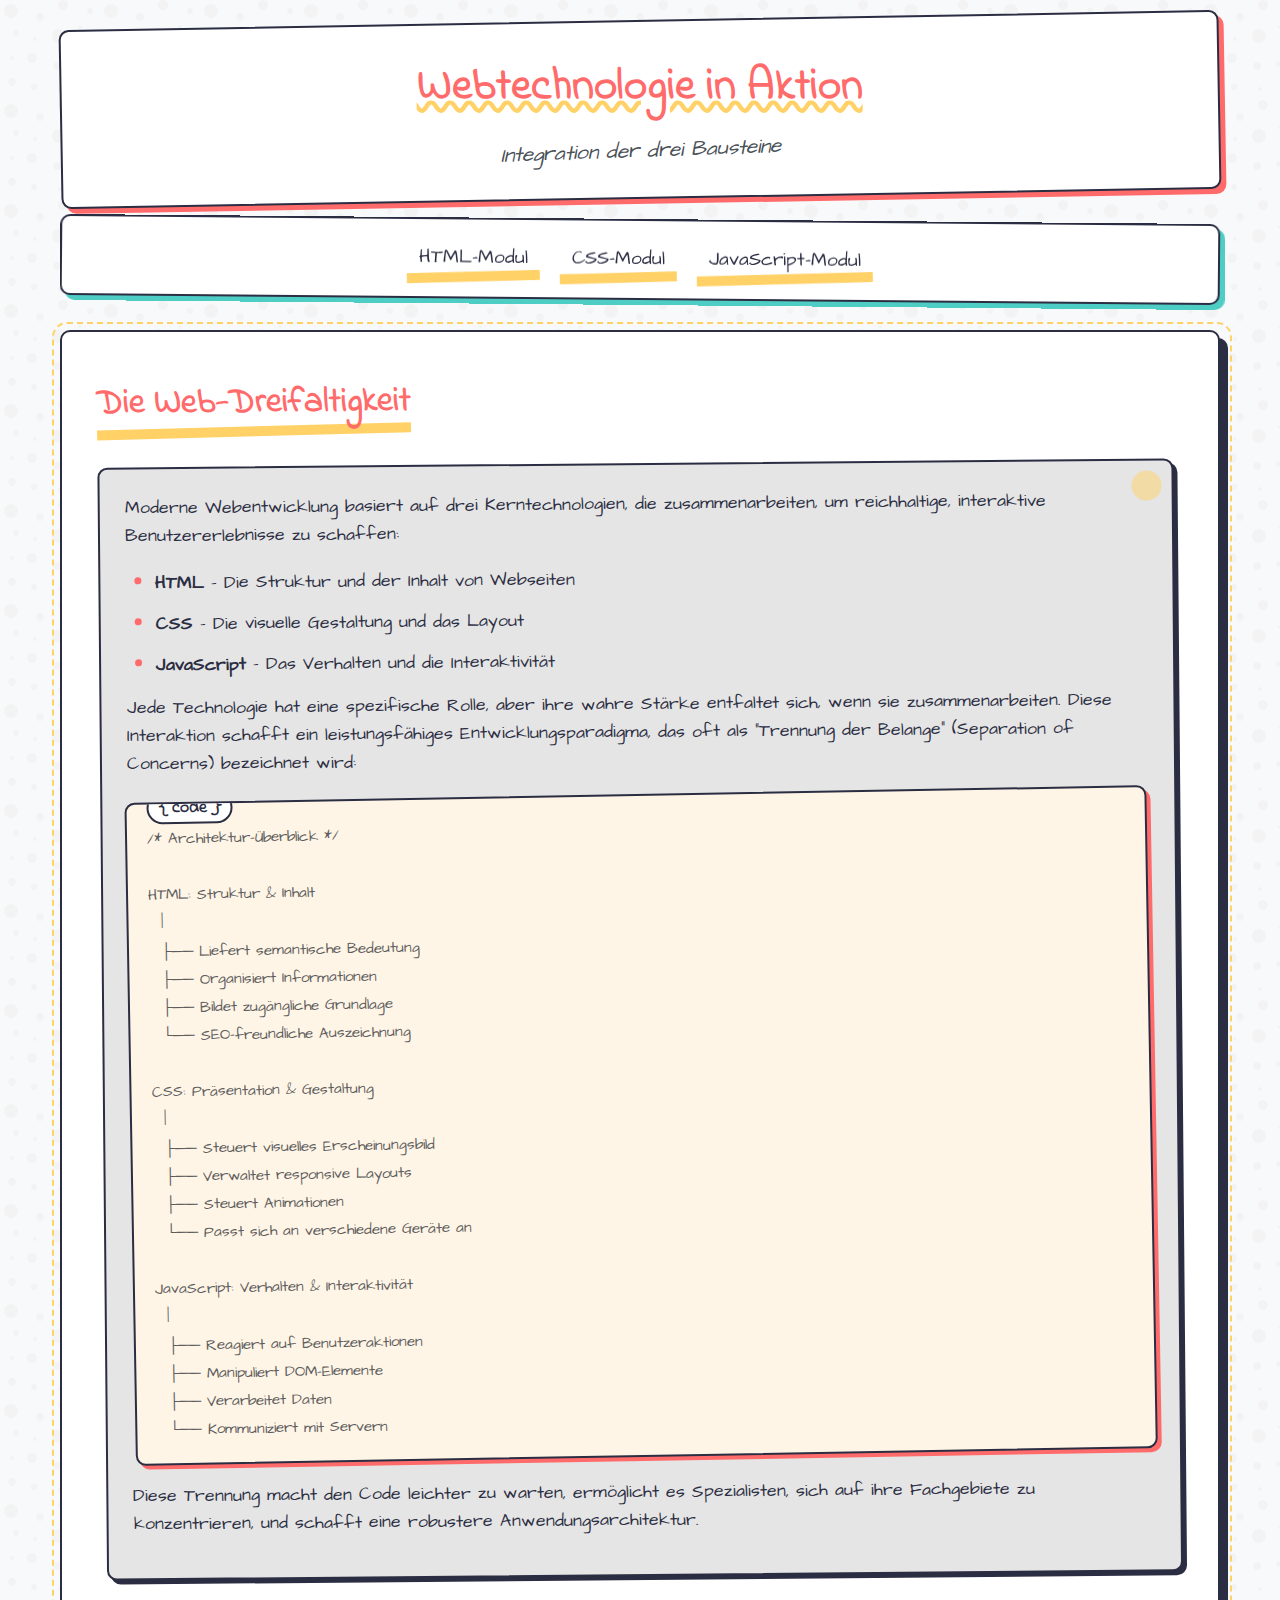
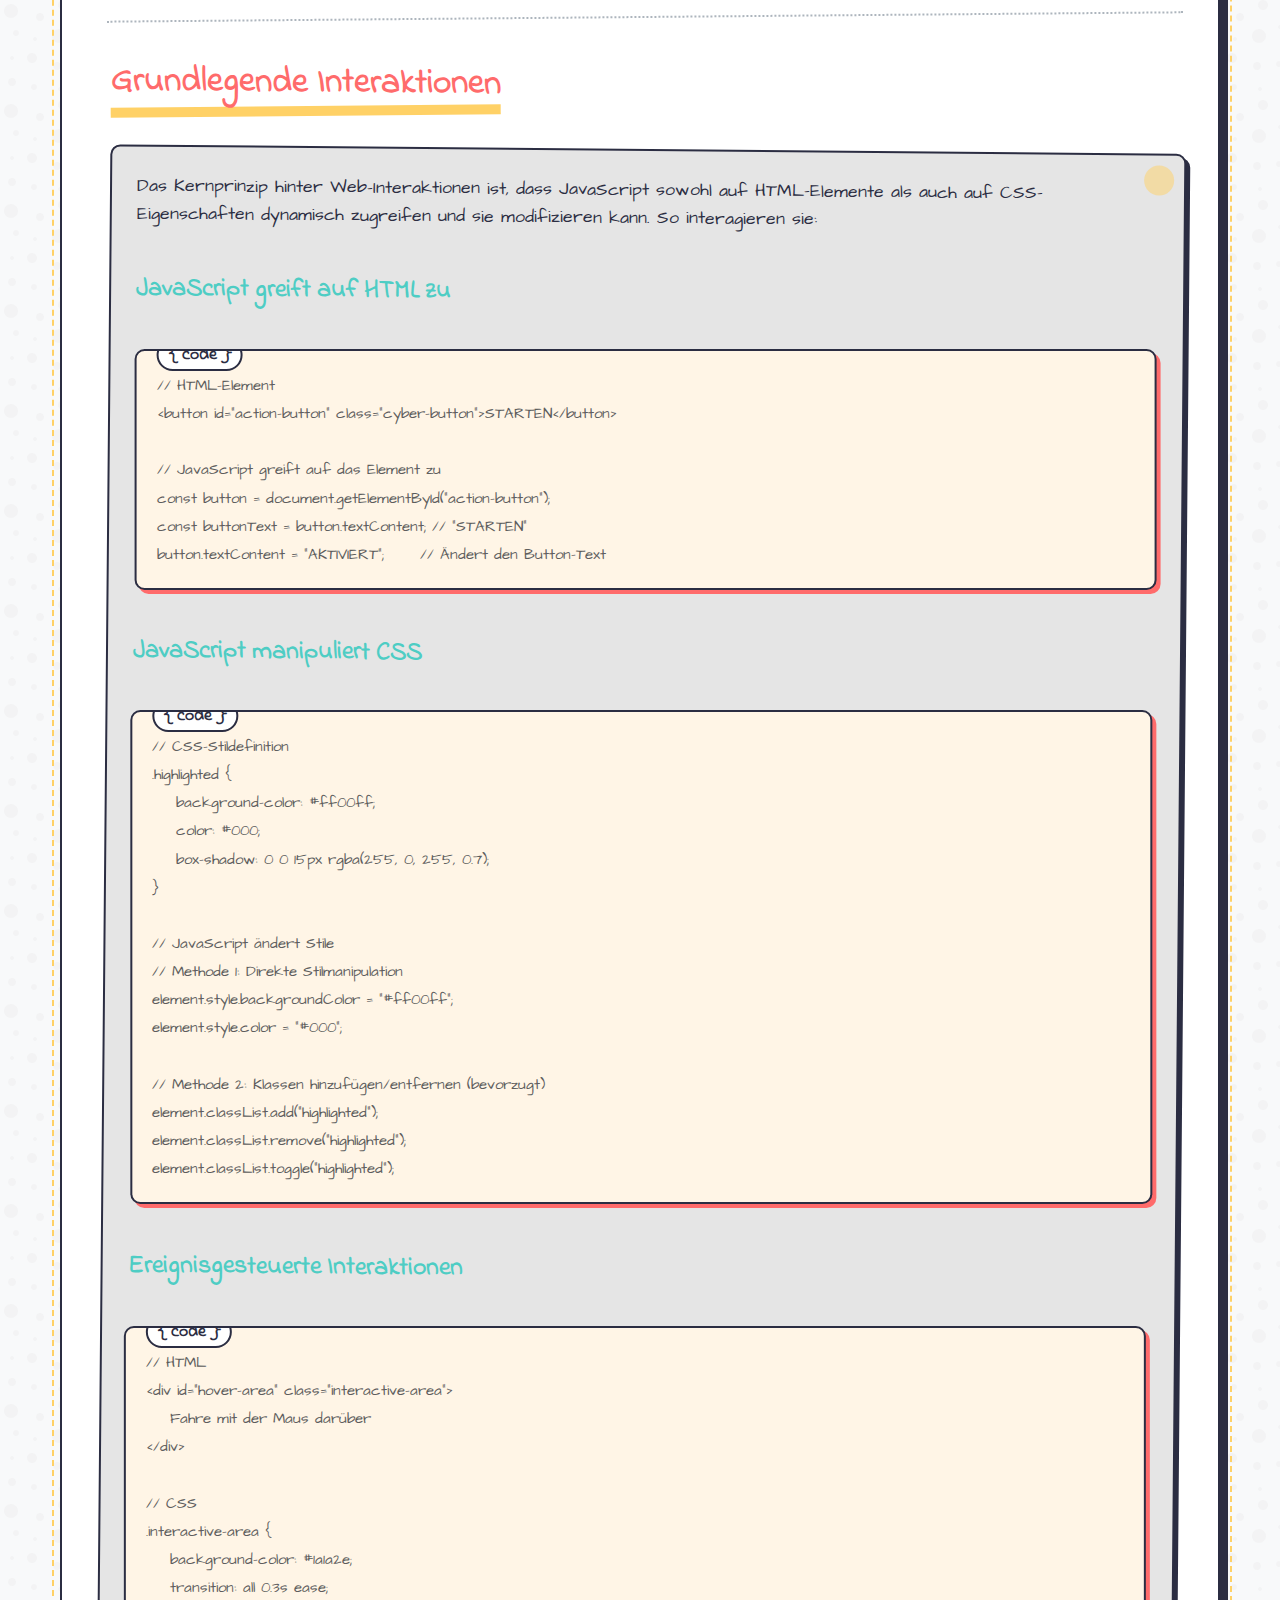
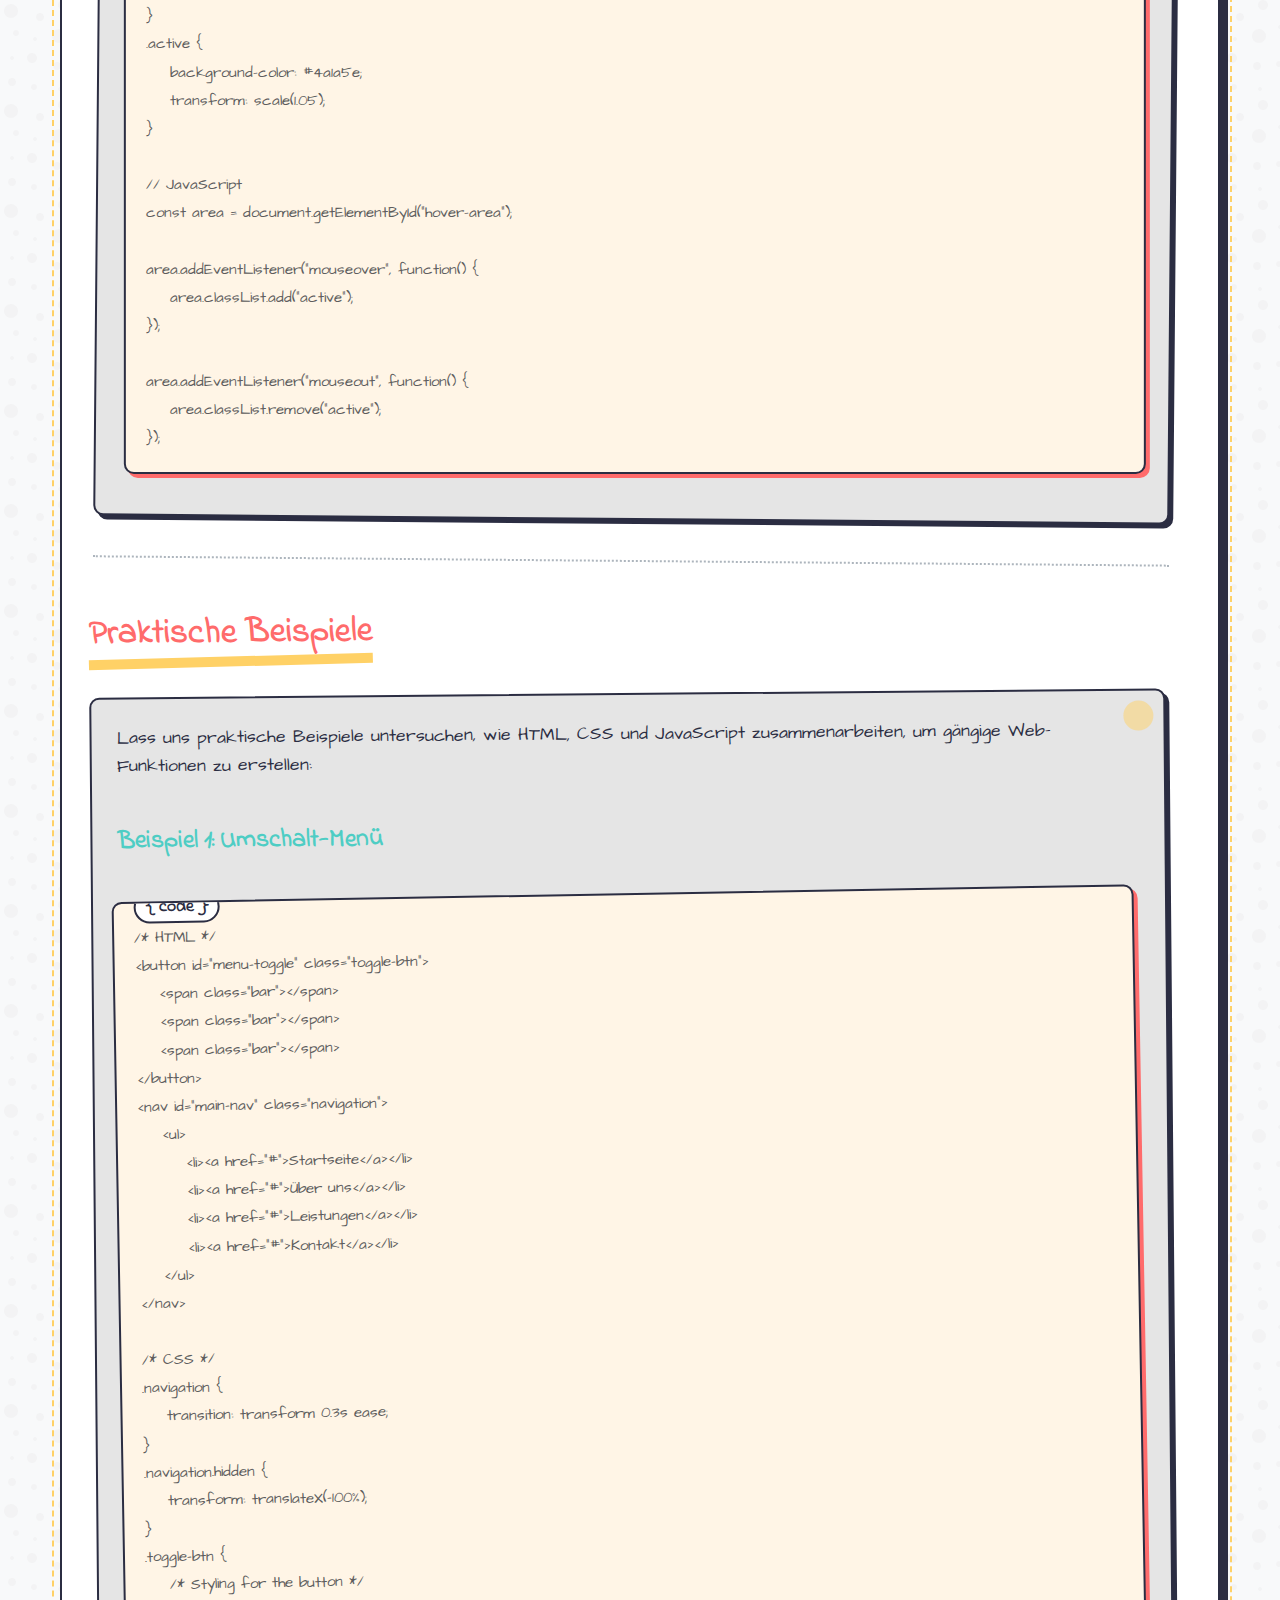
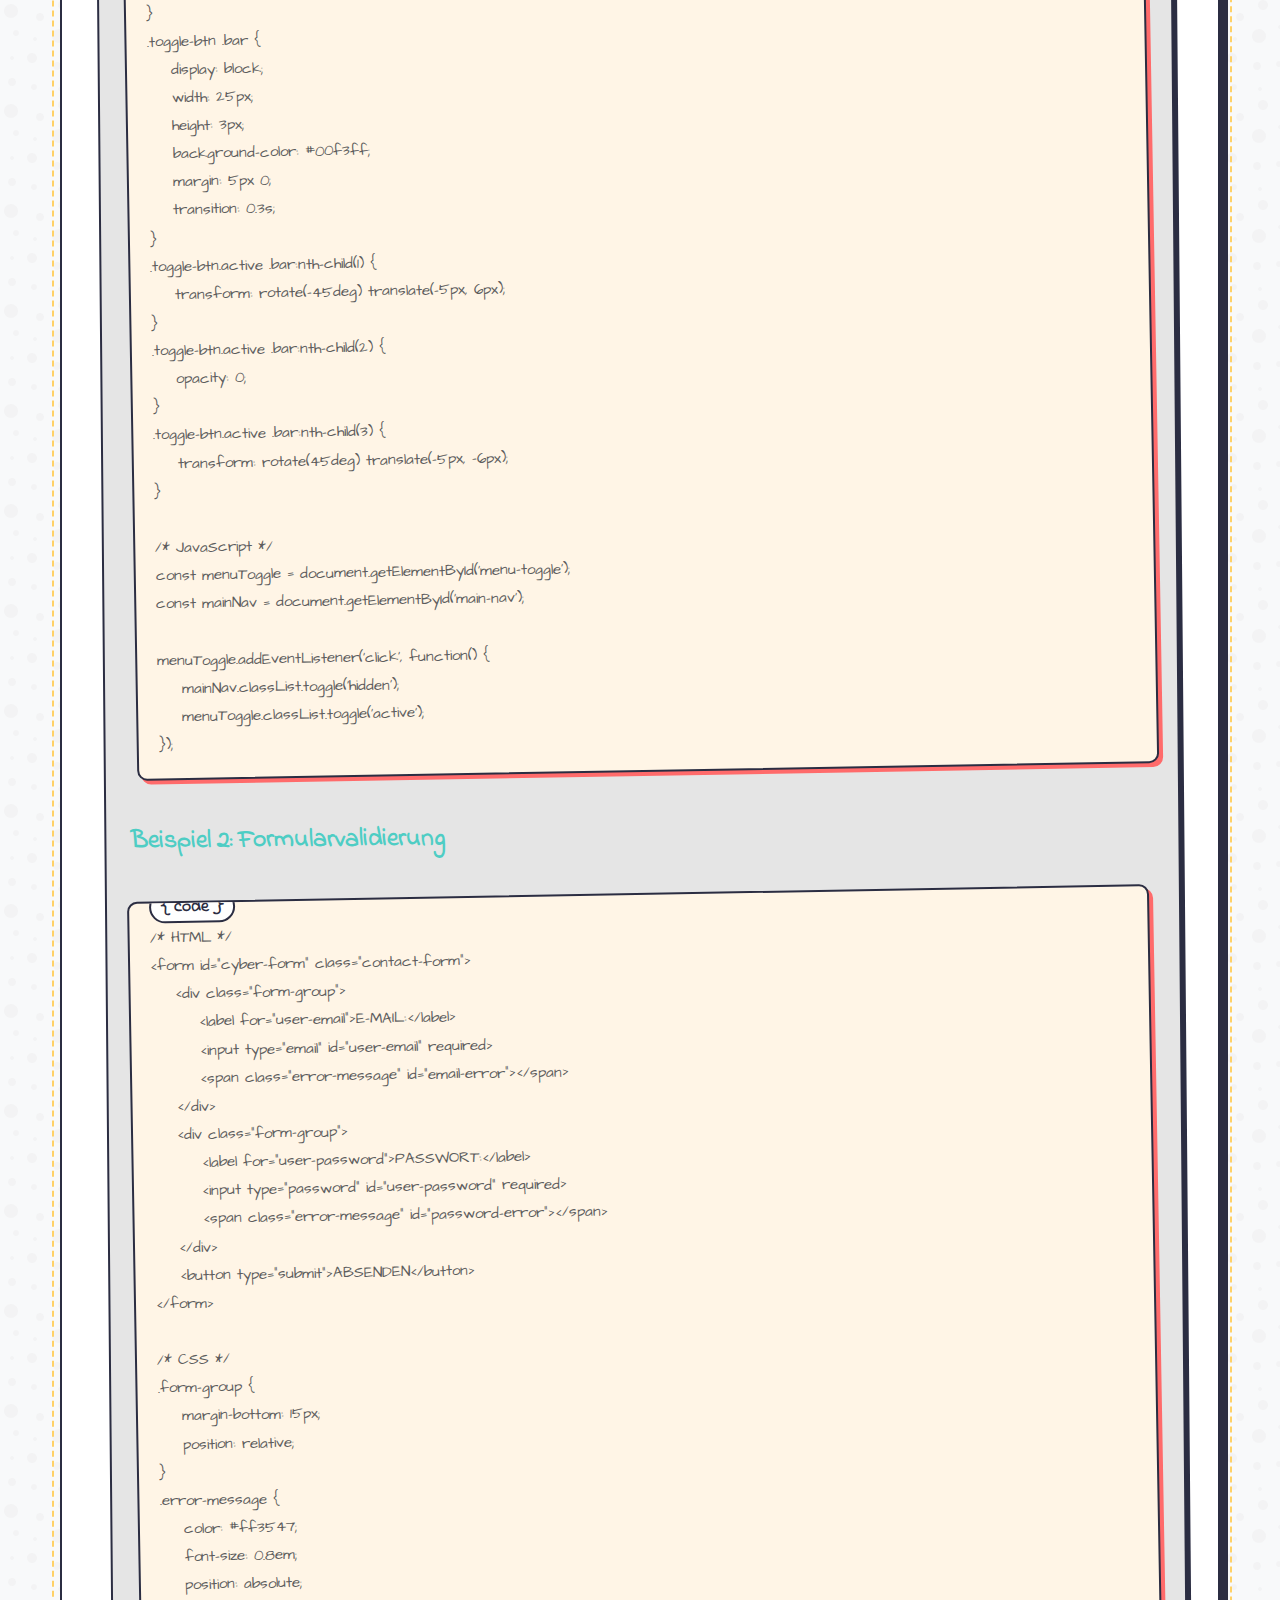
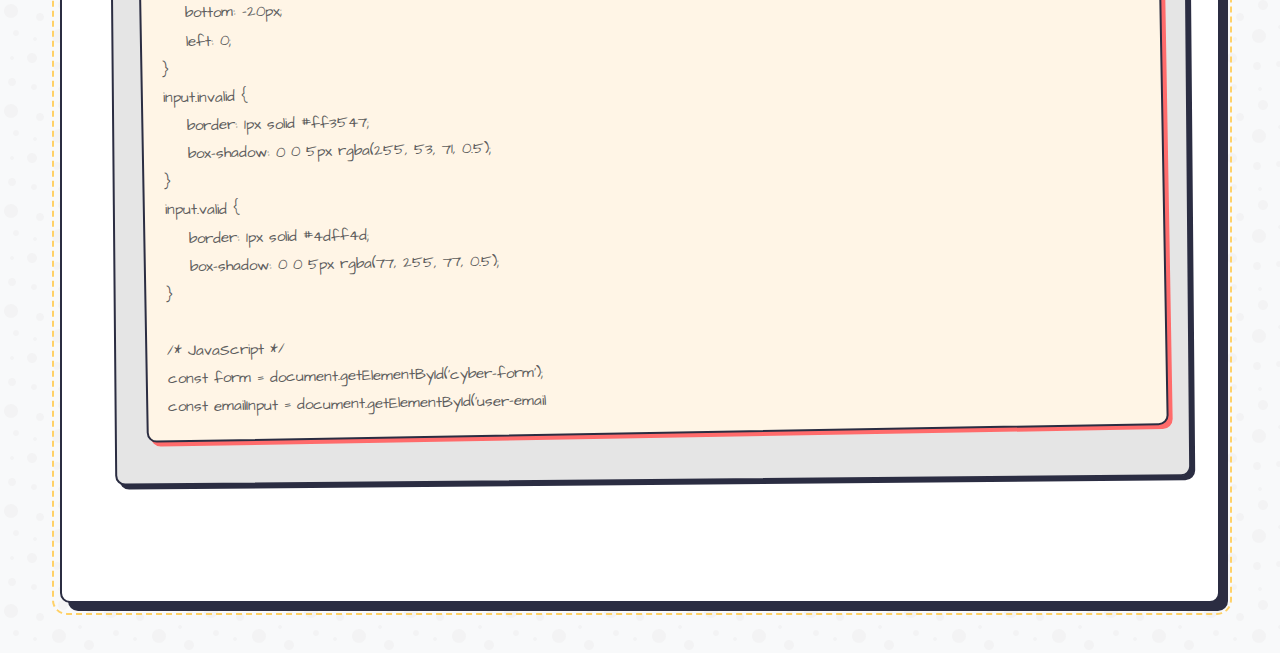
<file: docs/interaction.html>
<!DOCTYPE html>
<html lang="de">
<head>
    <meta charset="UTF-8">
    <meta name="viewport" content="width=device-width, initial-scale=1.0">
    <title>Webtechnologie in Aktion</title>
    <link rel="stylesheet" href="interaction-styles.css">
</head>
<body>
    <header>
        <h1>Webtechnologie in Aktion</h1>
        <p class="subtitle">Integration der drei Bausteine</p>
    </header>

    <nav>
        <ul>
            <li><a href="index.html">HTML-Modul</a></li>
            <li><a href="css.html">CSS-Modul</a></li>
            <li><a href="javascript.html">JavaScript-Modul</a></li>
        </ul>
    </nav>

    <main>
        <section id="web-trinity">
            <h2>Die Web-Dreifaltigkeit</h2>
            <div class="content-box">
                <p>Moderne Webentwicklung basiert auf drei Kerntechnologien, die zusammenarbeiten, um reichhaltige, interaktive Benutzererlebnisse zu schaffen:</p>
                
                <ul>
                    <li><strong>HTML</strong> - Die Struktur und der Inhalt von Webseiten</li>
                    <li><strong>CSS</strong> - Die visuelle Gestaltung und das Layout</li>
                    <li><strong>JavaScript</strong> - Das Verhalten und die Interaktivität</li>
                </ul>
                
                <p>Jede Technologie hat eine spezifische Rolle, aber ihre wahre Stärke entfaltet sich, wenn sie zusammenarbeiten. Diese Interaktion schafft ein leistungsfähiges Entwicklungsparadigma, das oft als "Trennung der Belange" (Separation of Concerns) bezeichnet wird:</p>
                
                <div class="code-example">
                    <pre><code>/* Architektur-Überblick */

HTML: Struktur & Inhalt
  |
  ├── Liefert semantische Bedeutung
  ├── Organisiert Informationen
  ├── Bildet zugängliche Grundlage
  └── SEO-freundliche Auszeichnung

CSS: Präsentation & Gestaltung
  |
  ├── Steuert visuelles Erscheinungsbild
  ├── Verwaltet responsive Layouts
  ├── Steuert Animationen
  └── Passt sich an verschiedene Geräte an

JavaScript: Verhalten & Interaktivität
  |
  ├── Reagiert auf Benutzeraktionen
  ├── Manipuliert DOM-Elemente
  ├── Verarbeitet Daten
  └── Kommuniziert mit Servern</code></pre>
                </div>
                
                <p>Diese Trennung macht den Code leichter zu warten, ermöglicht es Spezialisten, sich auf ihre Fachgebiete zu konzentrieren, und schafft eine robustere Anwendungsarchitektur.</p>
            </div>
        </section>

        <section id="interaction-basics">
            <h2>Grundlegende Interaktionen</h2>
            <div class="content-box">
                <p>Das Kernprinzip hinter Web-Interaktionen ist, dass JavaScript sowohl auf HTML-Elemente als auch auf CSS-Eigenschaften dynamisch zugreifen und sie modifizieren kann. So interagieren sie:</p>
                
                <h3>JavaScript greift auf HTML zu</h3>
                <div class="code-example">
                    <pre><code>// HTML-Element
&lt;button id="action-button" class="cyber-button"&gt;STARTEN&lt;/button&gt;

// JavaScript greift auf das Element zu
const button = document.getElementById("action-button");
const buttonText = button.textContent; // "STARTEN"
button.textContent = "AKTIVIERT";      // Ändert den Button-Text</code></pre>
                </div>
                
                <h3>JavaScript manipuliert CSS</h3>
                <div class="code-example">
                    <pre><code>// CSS-Stildefinition
.highlighted {
    background-color: #ff00ff;
    color: #000;
    box-shadow: 0 0 15px rgba(255, 0, 255, 0.7);
}

// JavaScript ändert Stile
// Methode 1: Direkte Stilmanipulation
element.style.backgroundColor = "#ff00ff";
element.style.color = "#000";

// Methode 2: Klassen hinzufügen/entfernen (bevorzugt)
element.classList.add("highlighted");
element.classList.remove("highlighted");
element.classList.toggle("highlighted");</code></pre>
                </div>
                
                <h3>Ereignisgesteuerte Interaktionen</h3>
                <div class="code-example">
                    <pre><code>// HTML
&lt;div id="hover-area" class="interactive-area"&gt;
    Fahre mit der Maus darüber
&lt;/div&gt;

// CSS
.interactive-area {
    background-color: #1a1a2e;
    transition: all 0.3s ease;
}
.active {
    background-color: #4a1a5e;
    transform: scale(1.05);
}

// JavaScript
const area = document.getElementById("hover-area");

area.addEventListener("mouseover", function() {
    area.classList.add("active");
});

area.addEventListener("mouseout", function() {
    area.classList.remove("active");
});</code></pre>
                </div>
            </div>
        </section>

        <section id="practical-examples">
            <h2>Praktische Beispiele</h2>
            <div class="content-box">
                <p>Lass uns praktische Beispiele untersuchen, wie HTML, CSS und JavaScript zusammenarbeiten, um gängige Web-Funktionen zu erstellen:</p>
                
                <h3>Beispiel 1: Umschalt-Menü</h3>
                <div class="code-example">
                    <pre><code>/* HTML */
&lt;button id="menu-toggle" class="toggle-btn"&gt;
    &lt;span class="bar"&gt;&lt;/span&gt;
    &lt;span class="bar"&gt;&lt;/span&gt;
    &lt;span class="bar"&gt;&lt;/span&gt;
&lt;/button&gt;
&lt;nav id="main-nav" class="navigation"&gt;
    &lt;ul&gt;
        &lt;li&gt;&lt;a href="#"&gt;Startseite&lt;/a&gt;&lt;/li&gt;
        &lt;li&gt;&lt;a href="#"&gt;Über uns&lt;/a&gt;&lt;/li&gt;
        &lt;li&gt;&lt;a href="#"&gt;Leistungen&lt;/a&gt;&lt;/li&gt;
        &lt;li&gt;&lt;a href="#"&gt;Kontakt&lt;/a&gt;&lt;/li&gt;
    &lt;/ul&gt;
&lt;/nav&gt;

/* CSS */
.navigation {
    transition: transform 0.3s ease;
}
.navigation.hidden {
    transform: translateX(-100%);
}
.toggle-btn {
    /* Styling for the button */
}
.toggle-btn .bar {
    display: block;
    width: 25px;
    height: 3px;
    background-color: #00f3ff;
    margin: 5px 0;
    transition: 0.3s;
}
.toggle-btn.active .bar:nth-child(1) {
    transform: rotate(-45deg) translate(-5px, 6px);
}
.toggle-btn.active .bar:nth-child(2) {
    opacity: 0;
}
.toggle-btn.active .bar:nth-child(3) {
    transform: rotate(45deg) translate(-5px, -6px);
}

/* JavaScript */
const menuToggle = document.getElementById('menu-toggle');
const mainNav = document.getElementById('main-nav');

menuToggle.addEventListener('click', function() {
    mainNav.classList.toggle('hidden');
    menuToggle.classList.toggle('active');
});</code></pre>
                </div>
                
                <h3>Beispiel 2: Formularvalidierung</h3>
                <div class="code-example">
                    <pre><code>/* HTML */
&lt;form id="cyber-form" class="contact-form"&gt;
    &lt;div class="form-group"&gt;
        &lt;label for="user-email"&gt;E-MAIL:&lt;/label&gt;
        &lt;input type="email" id="user-email" required&gt;
        &lt;span class="error-message" id="email-error"&gt;&lt;/span&gt;
    &lt;/div&gt;
    &lt;div class="form-group"&gt;
        &lt;label for="user-password"&gt;PASSWORT:&lt;/label&gt;
        &lt;input type="password" id="user-password" required&gt;
        &lt;span class="error-message" id="password-error"&gt;&lt;/span&gt;
    &lt;/div&gt;
    &lt;button type="submit"&gt;ABSENDEN&lt;/button&gt;
&lt;/form&gt;

/* CSS */
.form-group {
    margin-bottom: 15px;
    position: relative;
}
.error-message {
    color: #ff3547;
    font-size: 0.8em;
    position: absolute;
    bottom: -20px;
    left: 0;
}
input.invalid {
    border: 1px solid #ff3547;
    box-shadow: 0 0 5px rgba(255, 53, 71, 0.5);
}
input.valid {
    border: 1px solid #4dff4d;
    box-shadow: 0 0 5px rgba(77, 255, 77, 0.5);
}

/* JavaScript */
const form = document.getElementById('cyber-form');
const emailInput = document.getElementById('user-email
</file>
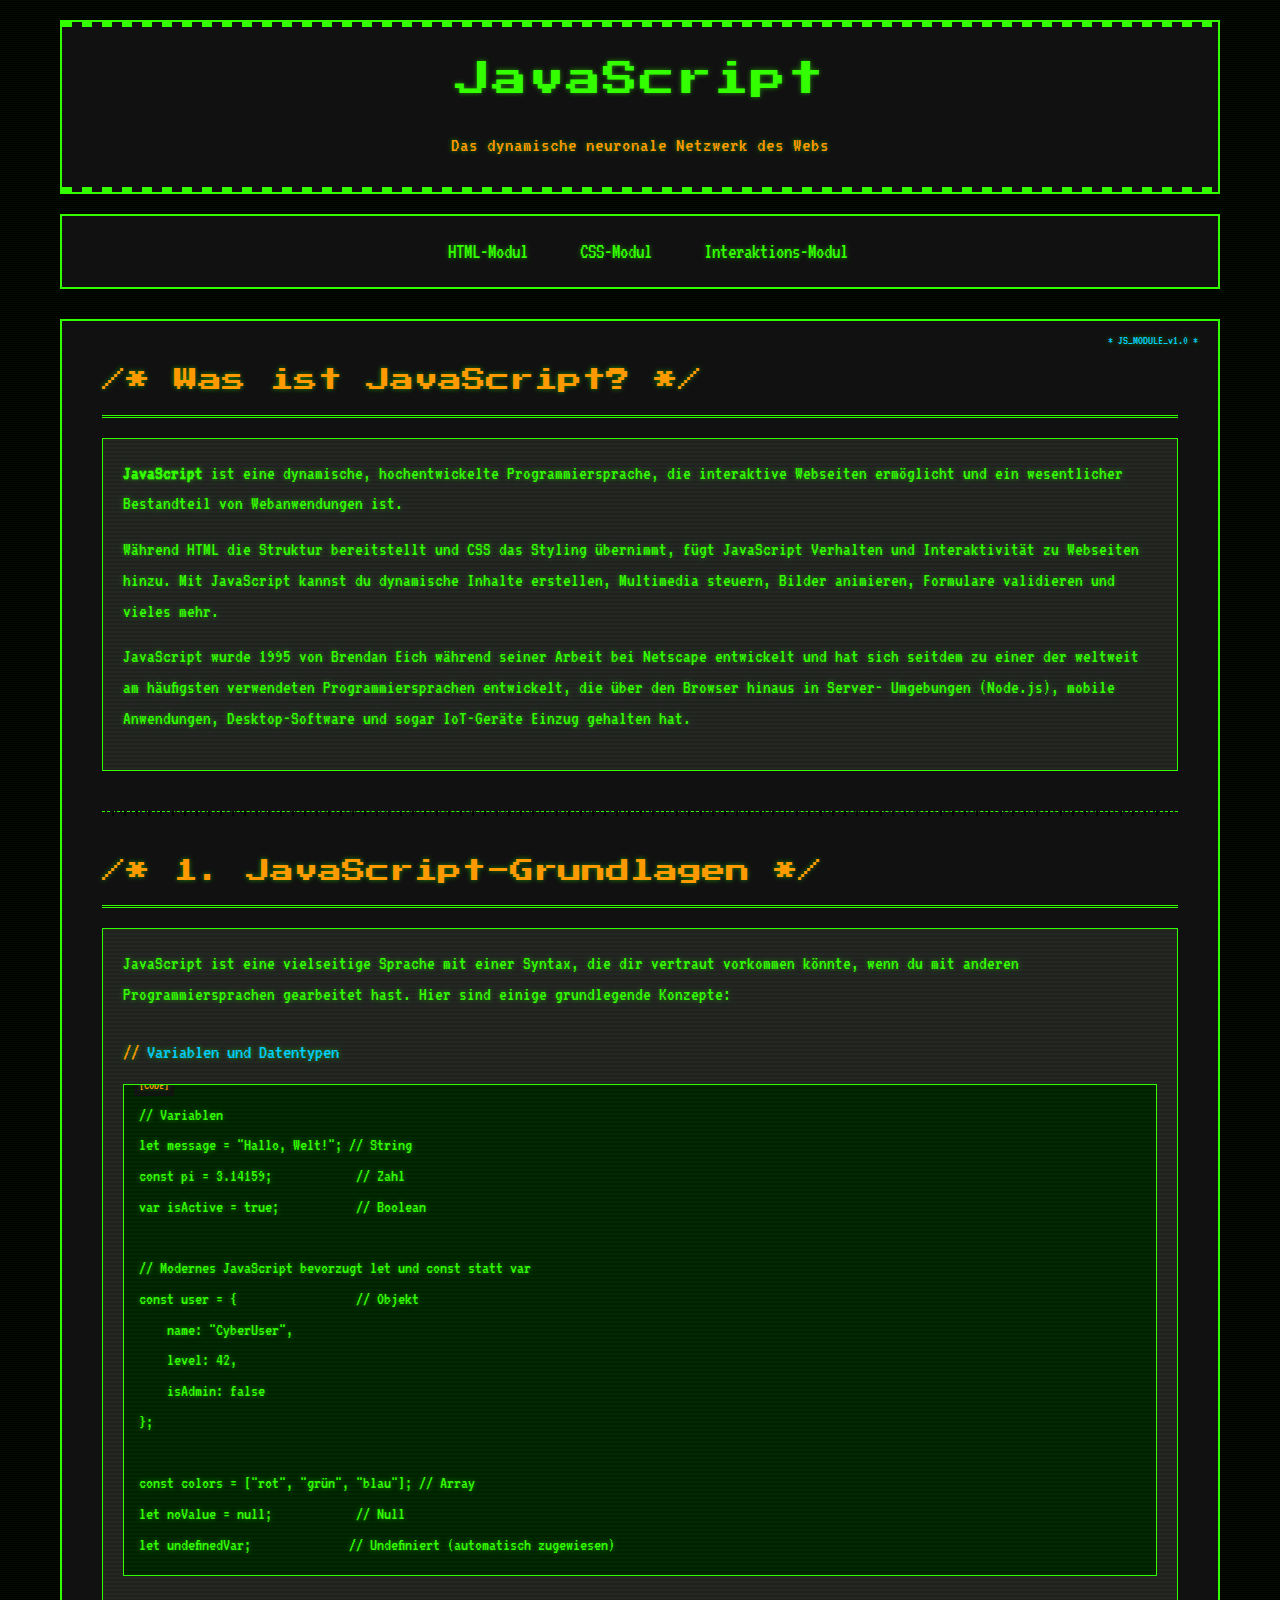
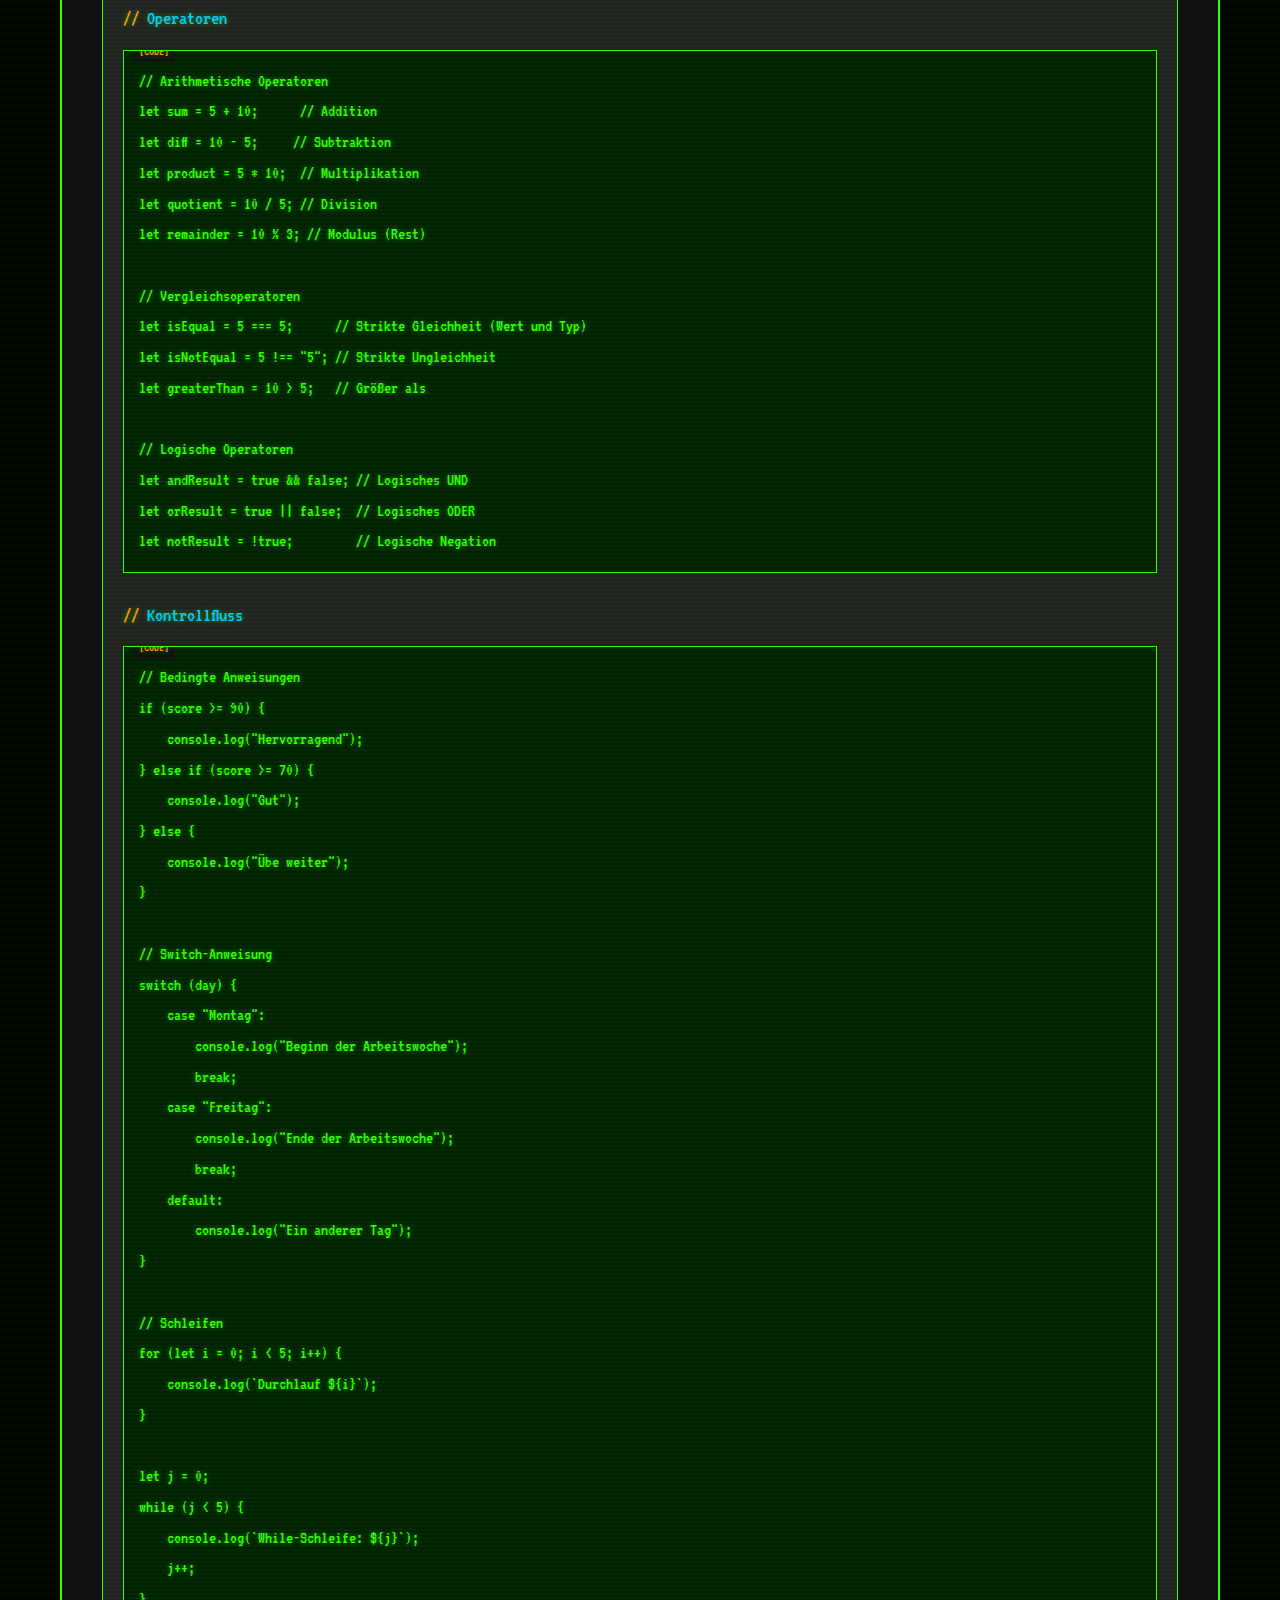
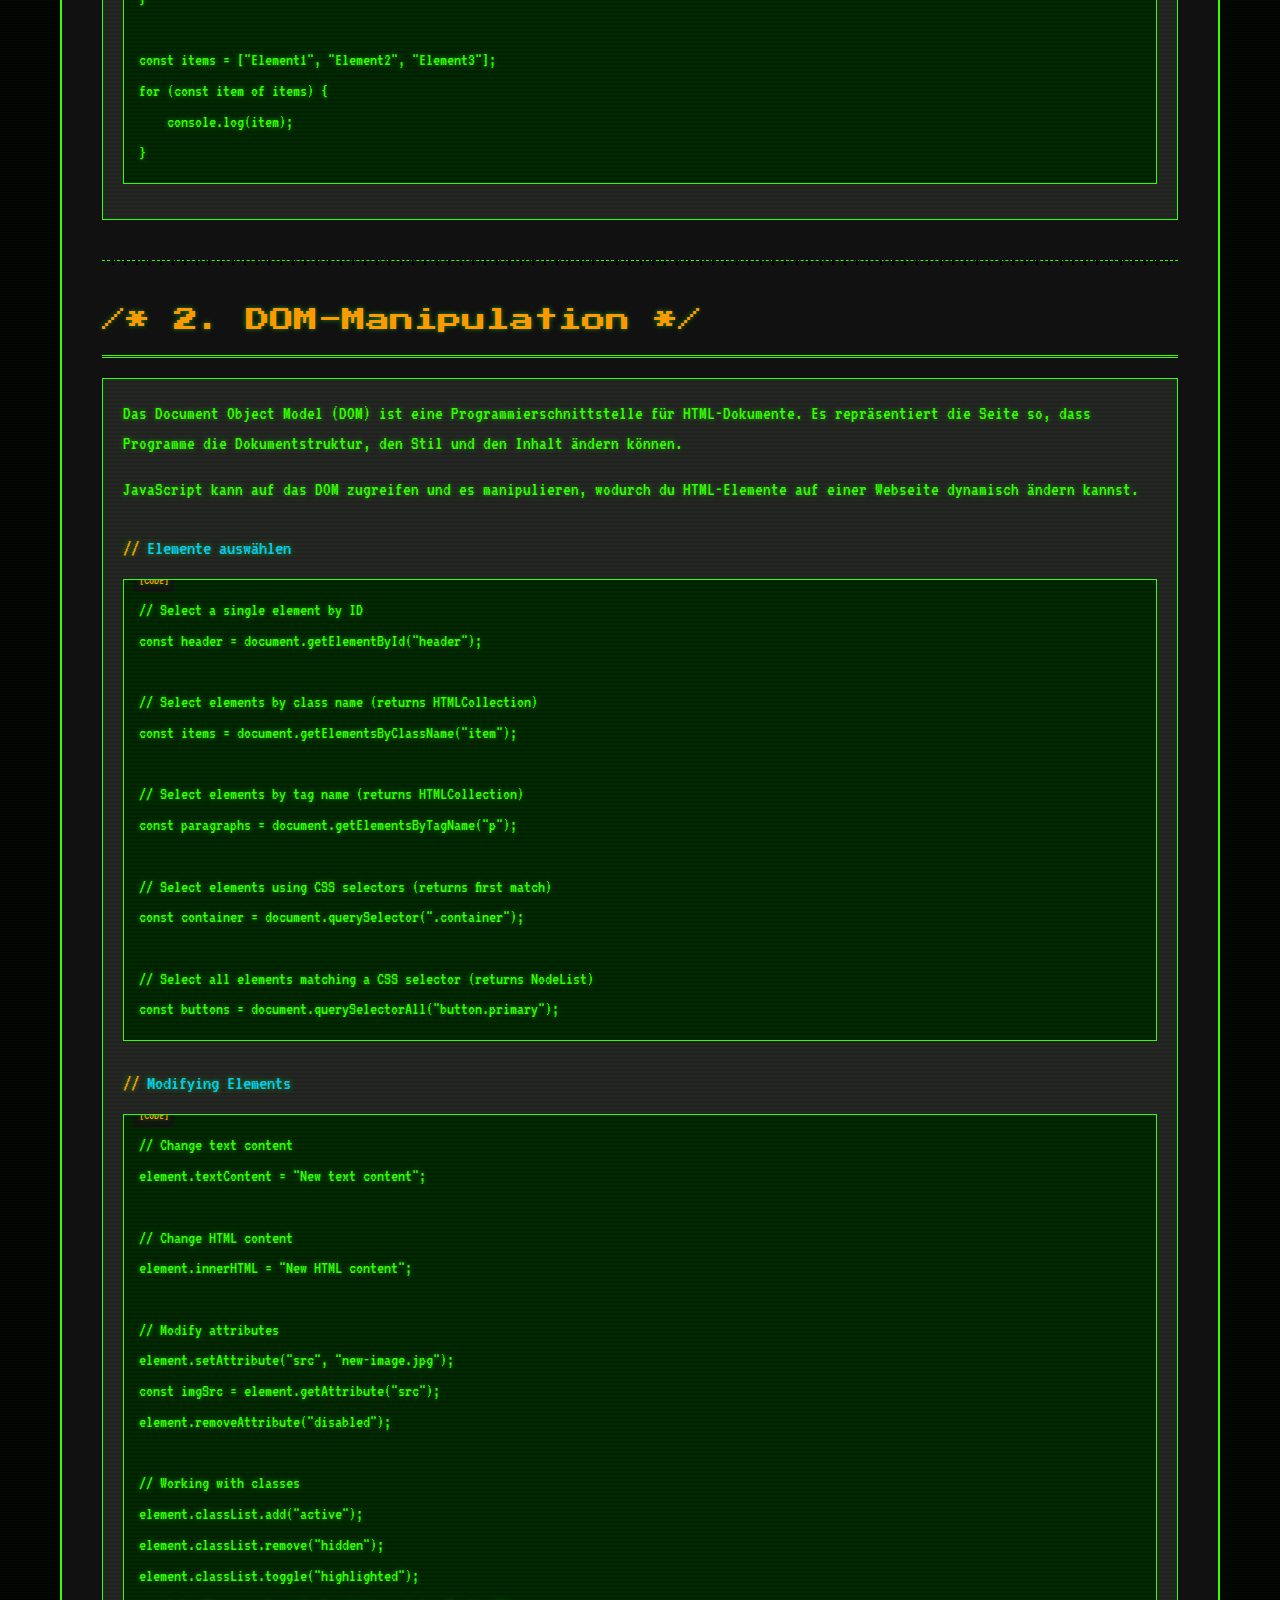
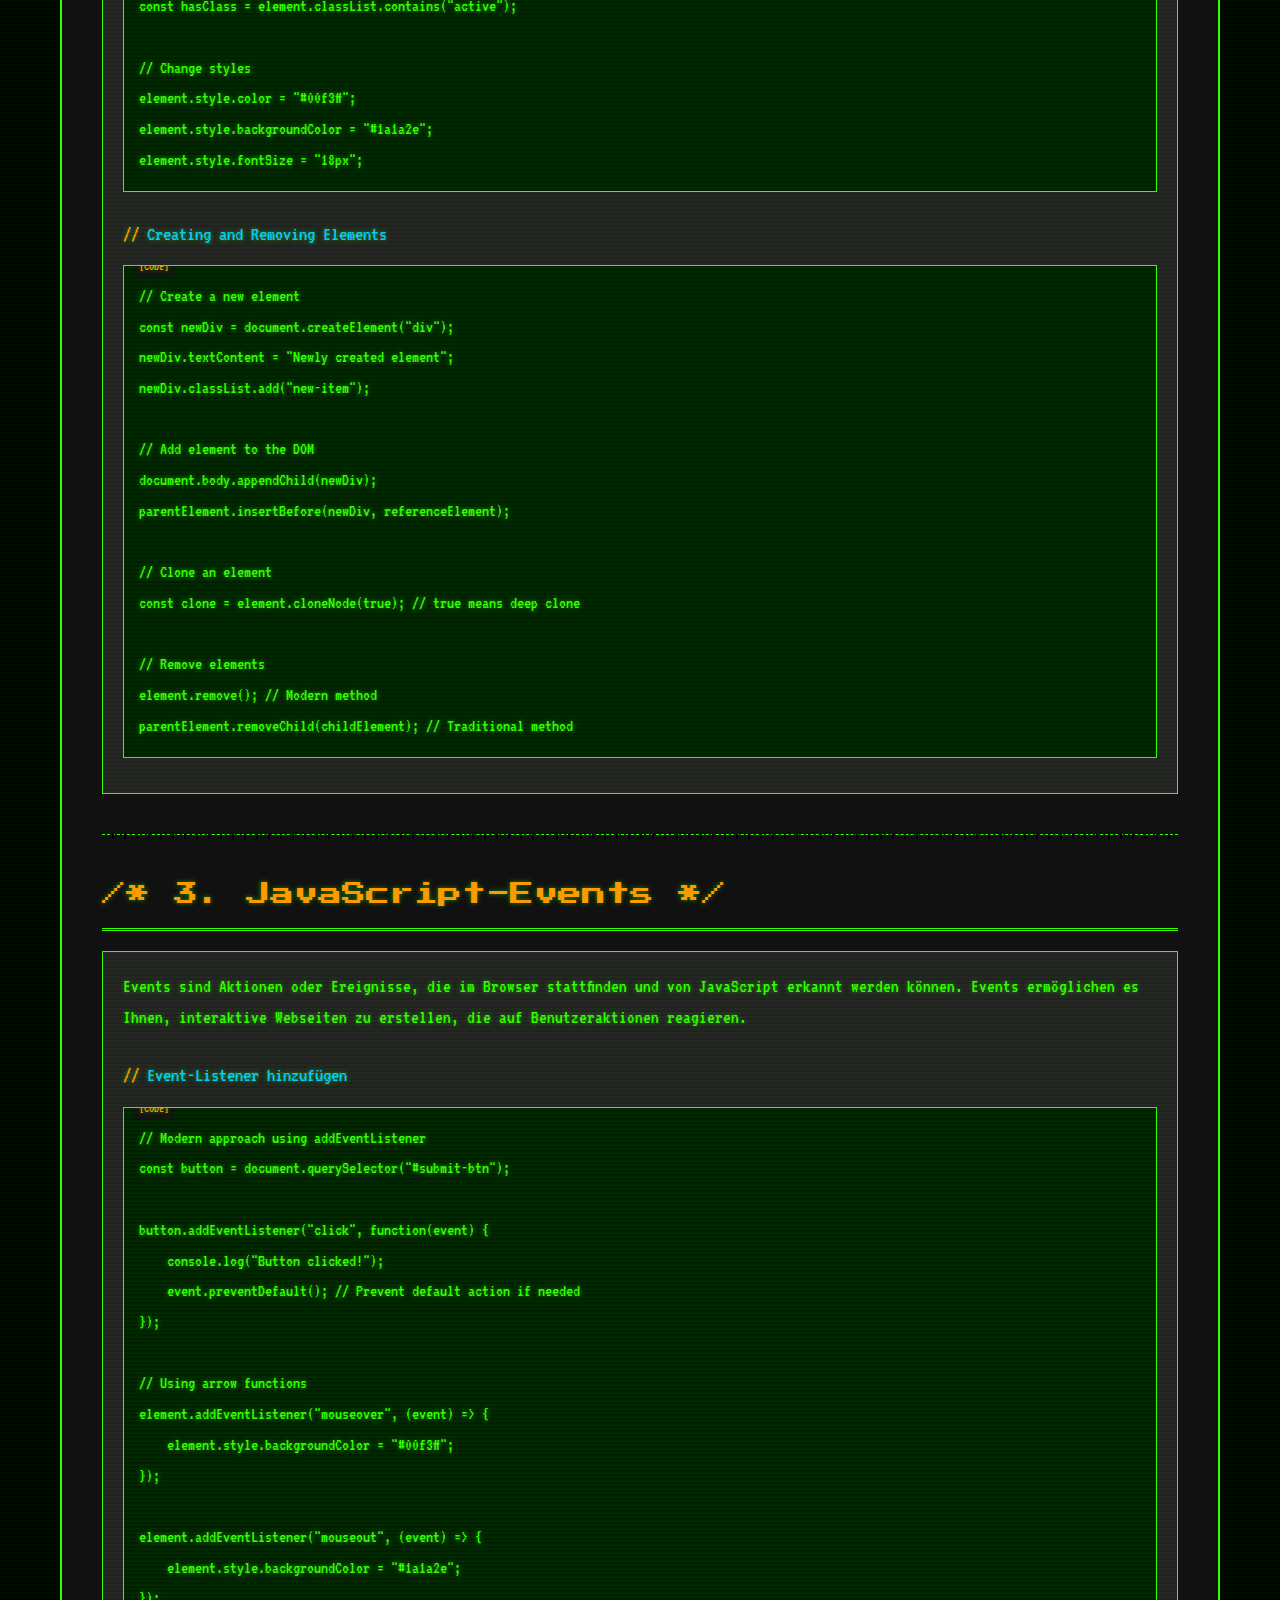
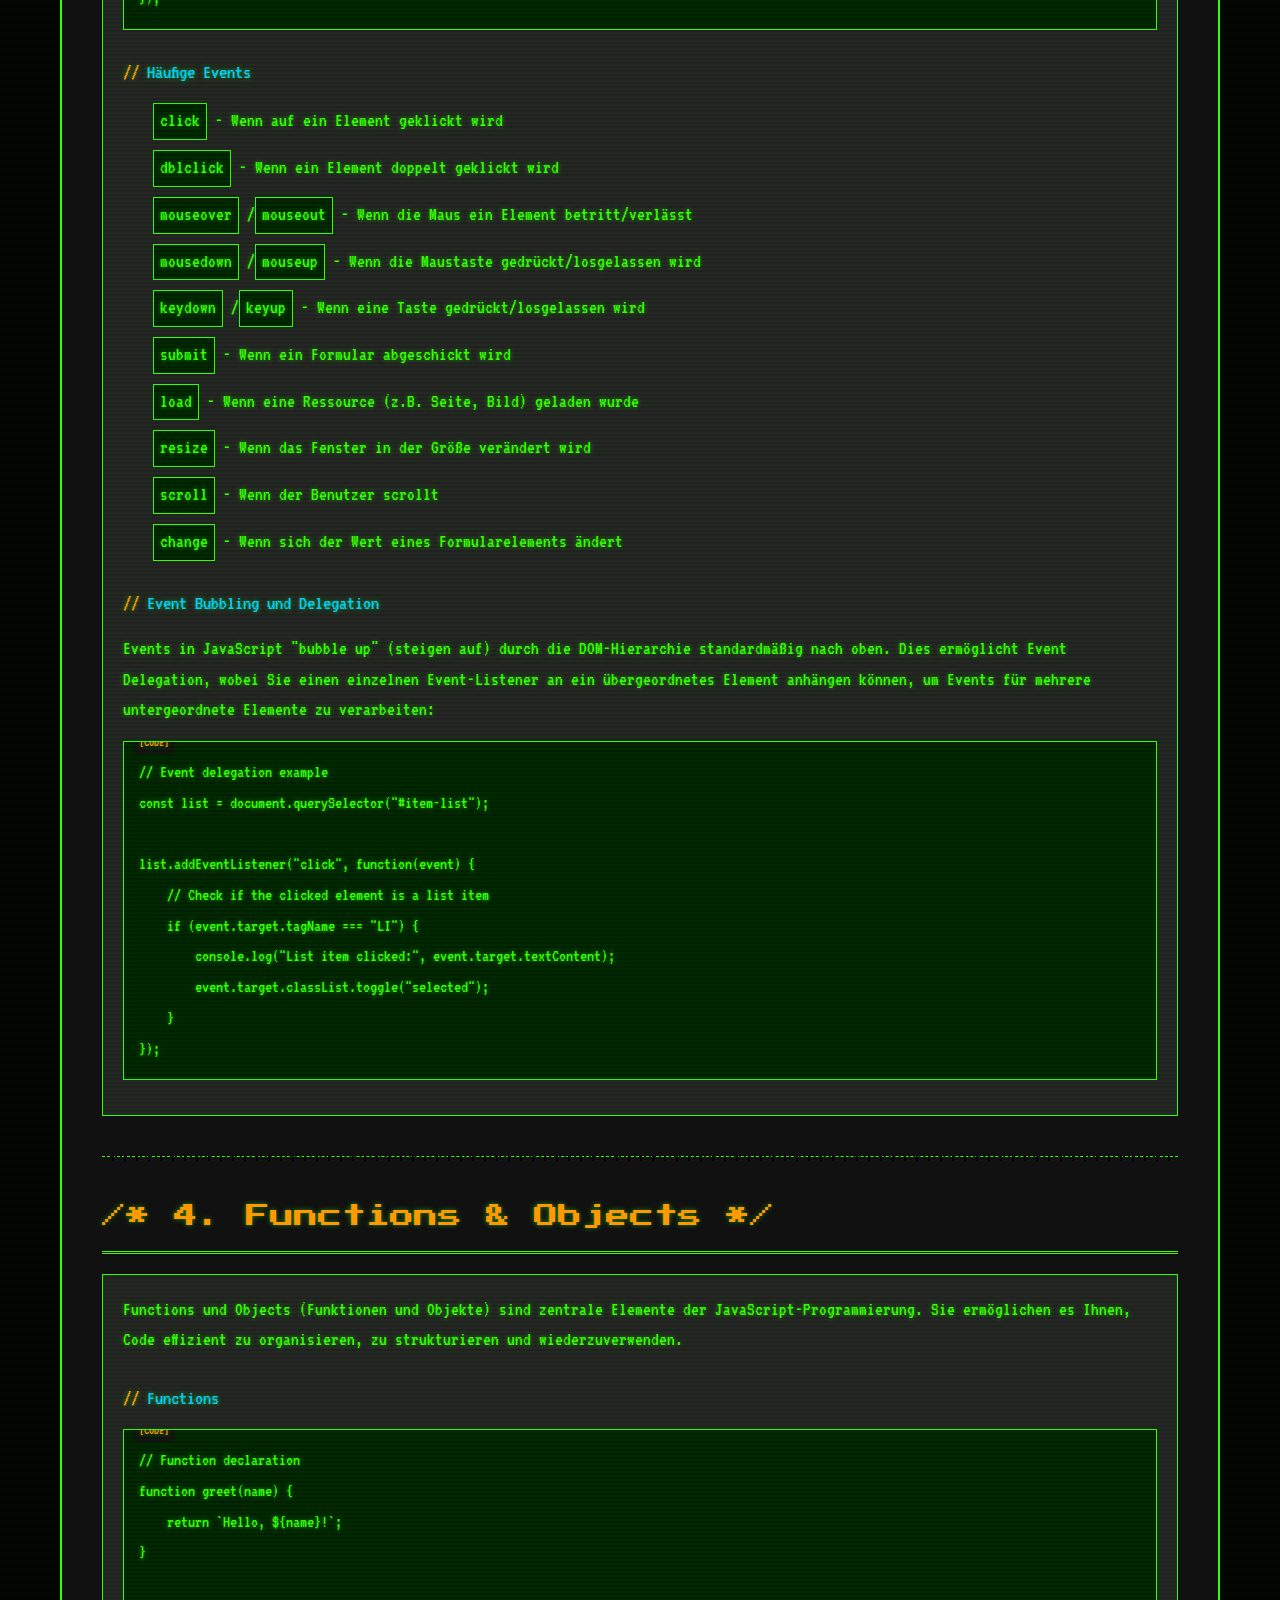
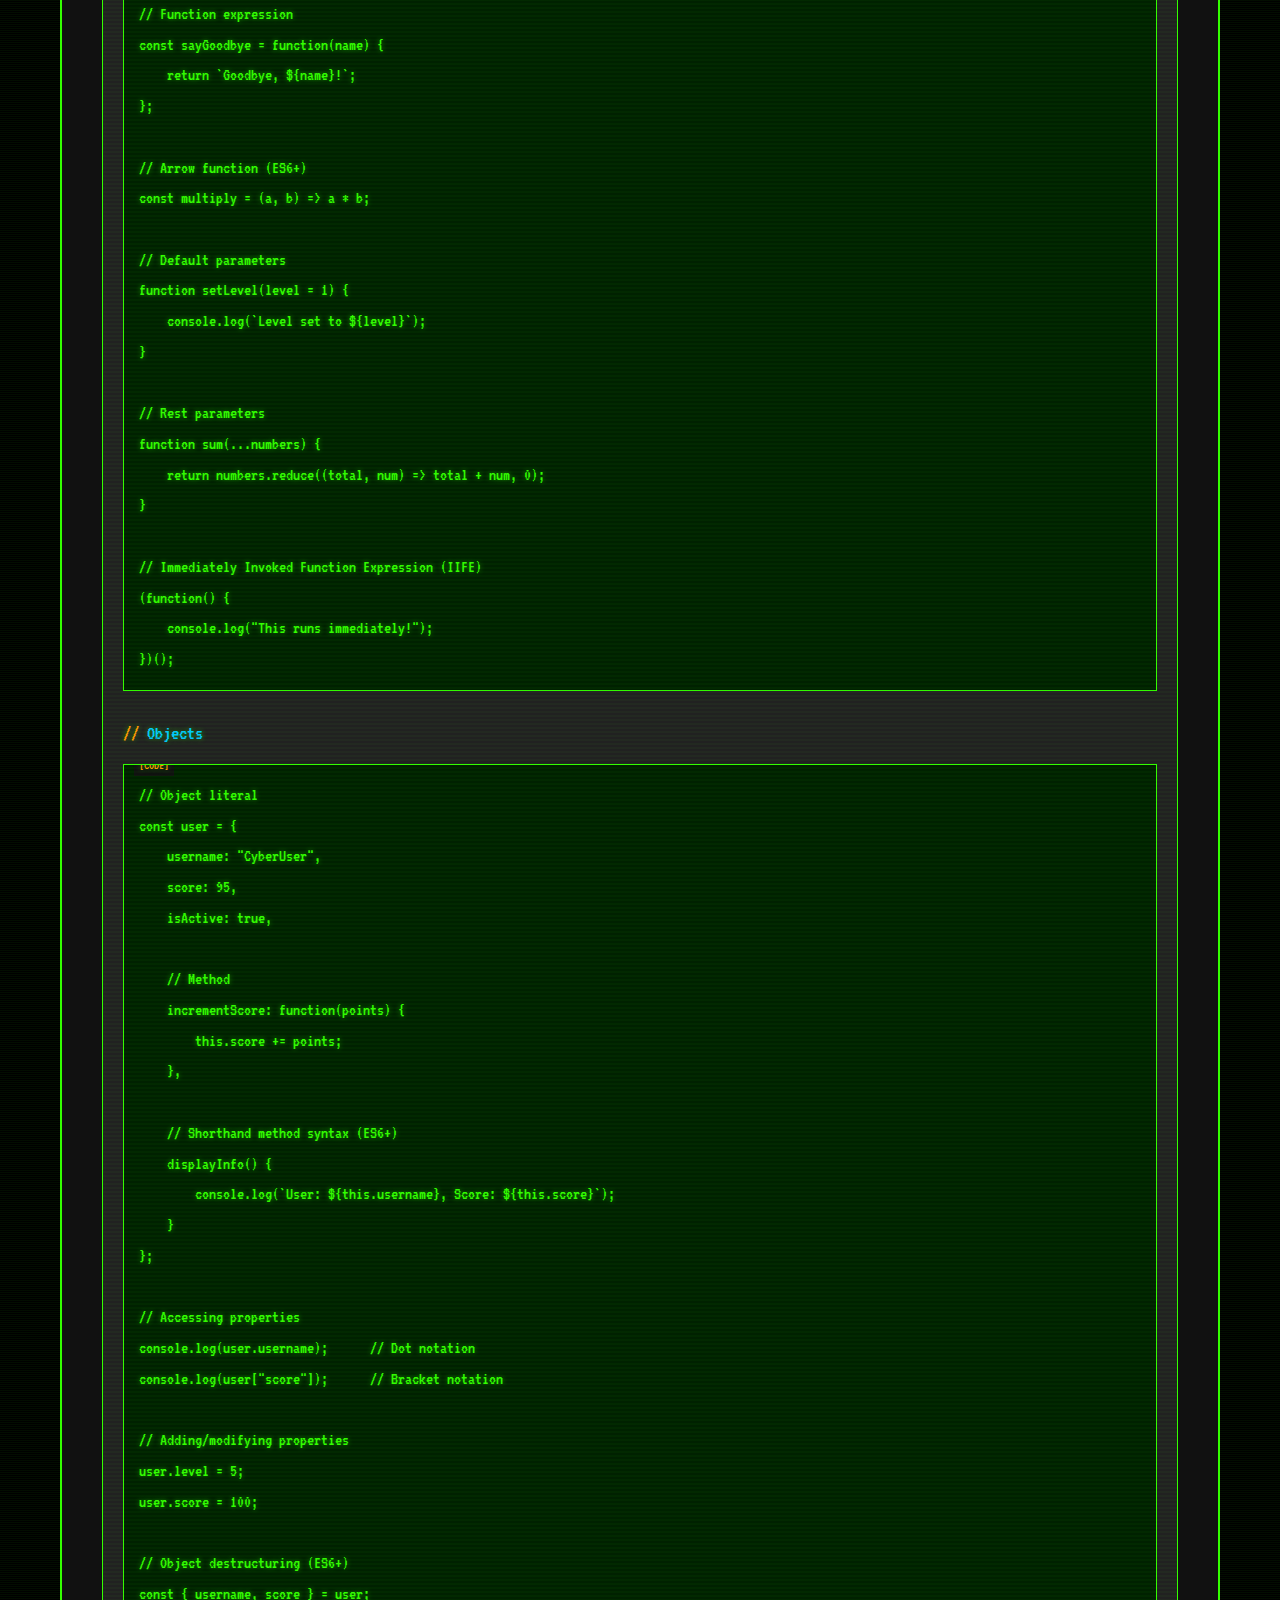
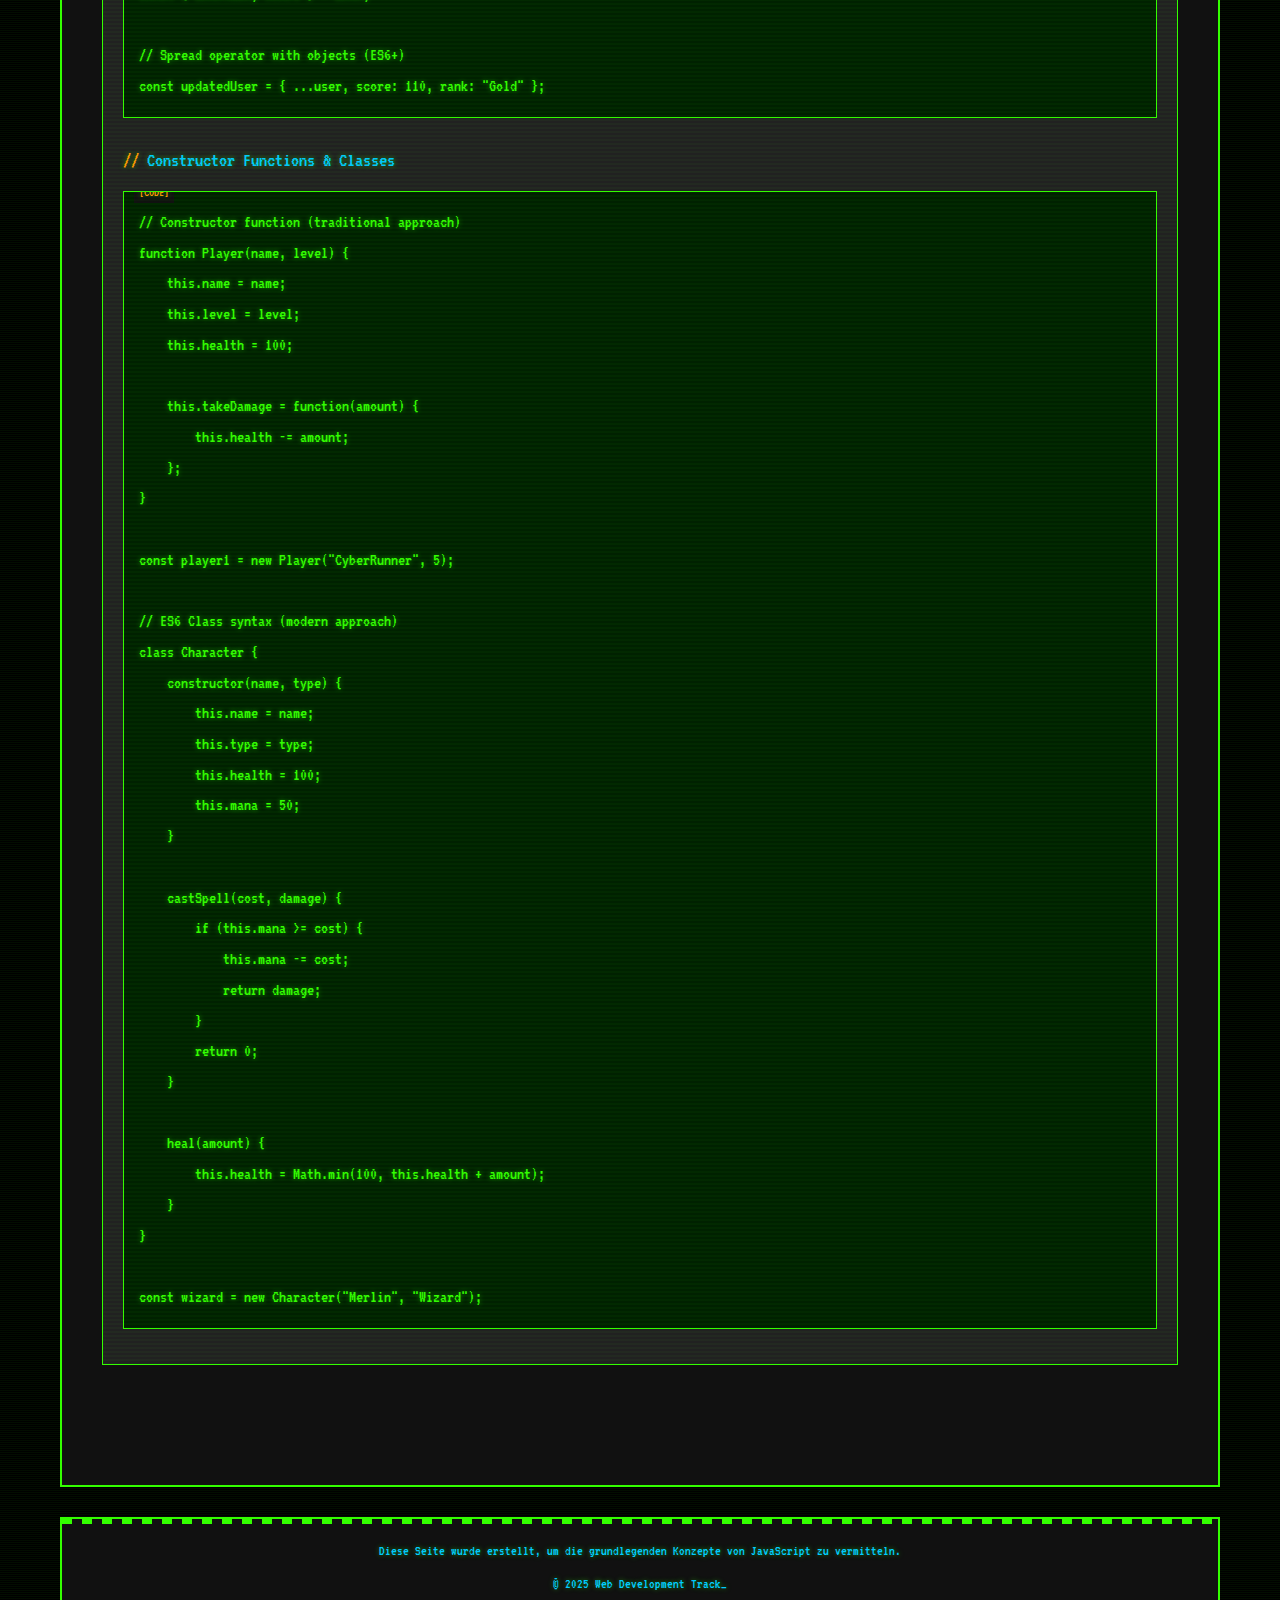
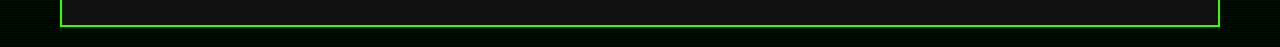
<file: docs/javascript.html>
<!DOCTYPE html>
<html lang="de">

<head>
    <meta charset="UTF-8">
    <meta name="viewport" content="width=device-width, initial-scale=1.0">
    <title>JavaScript-Programmierung</title>
    <link rel="stylesheet" href="javascript-styles.css">
</head>

<body>
    <header>
        <h1>JavaScript</h1>
        <p class="subtitle">Das dynamische neuronale Netzwerk des Webs</p>
    </header>

    <nav>
        <ul>
            <li><a href="index.html">HTML-Modul</a></li>
            <li><a href="css.html">CSS-Modul</a></li>
            <li><a href="interaction.html">Interaktions-Modul</a></li>
        </ul>
    </nav>

    <main>
        <section id="was-ist-js">
            <h2>Was ist JavaScript?</h2>
            <div class="content-box">
                <p><strong>JavaScript</strong> ist eine dynamische, hochentwickelte Programmiersprache, die interaktive
                    Webseiten ermöglicht und ein wesentlicher Bestandteil von Webanwendungen ist.</p>
                <p>Während HTML die Struktur bereitstellt und CSS das Styling übernimmt, fügt JavaScript Verhalten und Interaktivität zu
                    Webseiten hinzu. Mit JavaScript kannst du dynamische Inhalte erstellen, Multimedia steuern, Bilder animieren,
                    Formulare validieren und vieles mehr.</p>
                <p>JavaScript wurde 1995 von Brendan Eich während seiner Arbeit bei Netscape entwickelt und hat sich seitdem zu
                    einer der weltweit am häufigsten verwendeten Programmiersprachen entwickelt, die über den Browser hinaus in Server-
                    Umgebungen (Node.js), mobile Anwendungen, Desktop-Software und sogar IoT-Geräte Einzug gehalten hat.</p>
            </div>
        </section>

        <section id="js-fundamentals">
            <h2>1. JavaScript-Grundlagen</h2>
            <div class="content-box">
                <p>JavaScript ist eine vielseitige Sprache mit einer Syntax, die dir vertraut vorkommen könnte, wenn du mit anderen
                    Programmiersprachen gearbeitet hast. Hier sind einige grundlegende Konzepte:</p>

                <h3>Variablen und Datentypen</h3>
                <div class="code-example">
                    <pre><code>// Variablen
let message = "Hallo, Welt!"; // String
const pi = 3.14159;            // Zahl
var isActive = true;           // Boolean

// Modernes JavaScript bevorzugt let und const statt var
const user = {                 // Objekt
    name: "CyberUser",
    level: 42,
    isAdmin: false
};

const colors = ["rot", "grün", "blau"]; // Array
let noValue = null;            // Null
let undefinedVar;              // Undefiniert (automatisch zugewiesen)</code></pre>
                </div>

                <h3>Operatoren</h3>
                <div class="code-example">
                    <pre><code>// Arithmetische Operatoren
let sum = 5 + 10;      // Addition
let diff = 10 - 5;     // Subtraktion
let product = 5 * 10;  // Multiplikation
let quotient = 10 / 5; // Division
let remainder = 10 % 3; // Modulus (Rest)

// Vergleichsoperatoren
let isEqual = 5 === 5;      // Strikte Gleichheit (Wert und Typ)
let isNotEqual = 5 !== "5"; // Strikte Ungleichheit
let greaterThan = 10 > 5;   // Größer als

// Logische Operatoren
let andResult = true && false; // Logisches UND
let orResult = true || false;  // Logisches ODER
let notResult = !true;         // Logische Negation</code></pre>
                </div>

                <h3>Kontrollfluss</h3>
                <div class="code-example">
                    <pre><code>// Bedingte Anweisungen
if (score >= 90) {
    console.log("Hervorragend");
} else if (score >= 70) {
    console.log("Gut");
} else {
    console.log("Übe weiter");
}

// Switch-Anweisung
switch (day) {
    case "Montag":
        console.log("Beginn der Arbeitswoche");
        break;
    case "Freitag":
        console.log("Ende der Arbeitswoche");
        break;
    default:
        console.log("Ein anderer Tag");
}

// Schleifen
for (let i = 0; i < 5; i++) {
    console.log(`Durchlauf ${i}`);
}

let j = 0;
while (j < 5) {
    console.log(`While-Schleife: ${j}`);
    j++;
}

const items = ["Element1", "Element2", "Element3"];
for (const item of items) {
    console.log(item);
}</code></pre>
                </div>
            </div>
        </section>

        <section id="js-dom">
            <h2>2. DOM-Manipulation</h2>
            <div class="content-box">
                <p>Das Document Object Model (DOM) ist eine Programmierschnittstelle für HTML-Dokumente. Es repräsentiert die Seite
                    so, dass Programme die Dokumentstruktur, den Stil und den Inhalt ändern können.</p>

                <p>JavaScript kann auf das DOM zugreifen und es manipulieren, wodurch du HTML-Elemente auf einer
                    Webseite dynamisch ändern kannst.</p>

                <h3>Elemente auswählen</h3>
                <div class="code-example">
                    <pre><code>// Select a single element by ID
const header = document.getElementById("header");

// Select elements by class name (returns HTMLCollection)
const items = document.getElementsByClassName("item");

// Select elements by tag name (returns HTMLCollection)
const paragraphs = document.getElementsByTagName("p");

// Select elements using CSS selectors (returns first match)
const container = document.querySelector(".container");

// Select all elements matching a CSS selector (returns NodeList)
const buttons = document.querySelectorAll("button.primary");</code></pre>
                </div>

                <h3>Modifying Elements</h3>
                <div class="code-example">
                    <pre><code>// Change text content
element.textContent = "New text content";

// Change HTML content
element.innerHTML = "<span>New HTML content</span>";

// Modify attributes
element.setAttribute("src", "new-image.jpg");
const imgSrc = element.getAttribute("src");
element.removeAttribute("disabled");

// Working with classes
element.classList.add("active");
element.classList.remove("hidden");
element.classList.toggle("highlighted");
const hasClass = element.classList.contains("active");

// Change styles
element.style.color = "#00f3ff";
element.style.backgroundColor = "#1a1a2e";
element.style.fontSize = "18px";</code></pre>
                </div>

                <h3>Creating and Removing Elements</h3>
                <div class="code-example">
                    <pre><code>// Create a new element
const newDiv = document.createElement("div");
newDiv.textContent = "Newly created element";
newDiv.classList.add("new-item");

// Add element to the DOM
document.body.appendChild(newDiv);
parentElement.insertBefore(newDiv, referenceElement);

// Clone an element
const clone = element.cloneNode(true); // true means deep clone

// Remove elements
element.remove(); // Modern method
parentElement.removeChild(childElement); // Traditional method</code></pre>
                </div>
            </div>
        </section>

        <section id="js-events">
            <h2>3. JavaScript-Events</h2>
            <div class="content-box">
                <p>Events sind Aktionen oder Ereignisse, die im Browser stattfinden und von JavaScript erkannt werden können.
                    Events ermöglichen es Ihnen, interaktive Webseiten zu erstellen, die auf Benutzeraktionen reagieren.</p>

                <h3>Event-Listener hinzufügen</h3>
                <div class="code-example">
                    <pre><code>// Modern approach using addEventListener
const button = document.querySelector("#submit-btn");

button.addEventListener("click", function(event) {
    console.log("Button clicked!");
    event.preventDefault(); // Prevent default action if needed
});

// Using arrow functions
element.addEventListener("mouseover", (event) => {
    element.style.backgroundColor = "#00f3ff";
});

element.addEventListener("mouseout", (event) => {
    element.style.backgroundColor = "#1a1a2e";
});</code></pre>
                </div>

                <h3>Häufige Events</h3>
                <ul class="explanation">
                    <li><code>click</code> - Wenn auf ein Element geklickt wird</li>
                    <li><code>dblclick</code> - Wenn ein Element doppelt geklickt wird</li>
                    <li><code>mouseover</code> / <code>mouseout</code> - Wenn die Maus ein Element betritt/verlässt</li>
                    <li><code>mousedown</code> / <code>mouseup</code> - Wenn die Maustaste gedrückt/losgelassen wird</li>
                    <li><code>keydown</code> / <code>keyup</code> - Wenn eine Taste gedrückt/losgelassen wird</li>
                    <li><code>submit</code> - Wenn ein Formular abgeschickt wird</li>
                    <li><code>load</code> - Wenn eine Ressource (z.B. Seite, Bild) geladen wurde</li>
                    <li><code>resize</code> - Wenn das Fenster in der Größe verändert wird</li>
                    <li><code>scroll</code> - Wenn der Benutzer scrollt</li>
                    <li><code>change</code> - Wenn sich der Wert eines Formularelements ändert</li>
                </ul>

                <h3>Event Bubbling und Delegation</h3>
                <p>Events in JavaScript "bubble up" (steigen auf) durch die DOM-Hierarchie standardmäßig nach oben. Dies ermöglicht Event
                    Delegation, wobei Sie einen einzelnen Event-Listener an ein übergeordnetes Element anhängen können, um Events für
                    mehrere untergeordnete Elemente zu verarbeiten:</p>

                <div class="code-example">
                    <pre><code>// Event delegation example
const list = document.querySelector("#item-list");

list.addEventListener("click", function(event) {
    // Check if the clicked element is a list item
    if (event.target.tagName === "LI") {
        console.log("List item clicked:", event.target.textContent);
        event.target.classList.toggle("selected");
    }
});</code></pre>
                </div>
            </div>
        </section>

        <section id="js-functions">
            <h2>4. Functions & Objects</h2>
            <div class="content-box">
                <p>Functions und Objects (Funktionen und Objekte) sind zentrale Elemente der JavaScript-Programmierung. Sie ermöglichen es Ihnen, Code effizient zu organisieren, zu strukturieren und wiederzuverwenden.</p>

                <h3>Functions</h3>
                <div class="code-example">
                    <pre><code>// Function declaration
function greet(name) {
    return `Hello, ${name}!`;
}

// Function expression
const sayGoodbye = function(name) {
    return `Goodbye, ${name}!`;
};

// Arrow function (ES6+)
const multiply = (a, b) => a * b;

// Default parameters
function setLevel(level = 1) {
    console.log(`Level set to ${level}`);
}

// Rest parameters
function sum(...numbers) {
    return numbers.reduce((total, num) => total + num, 0);
}

// Immediately Invoked Function Expression (IIFE)
(function() {
    console.log("This runs immediately!");
})();</code></pre>
                </div>

                <h3>Objects</h3>
                <div class="code-example">
                    <pre><code>// Object literal
const user = {
    username: "CyberUser",
    score: 95,
    isActive: true,
    
    // Method
    incrementScore: function(points) {
        this.score += points;
    },
    
    // Shorthand method syntax (ES6+)
    displayInfo() {
        console.log(`User: ${this.username}, Score: ${this.score}`);
    }
};

// Accessing properties
console.log(user.username);      // Dot notation
console.log(user["score"]);      // Bracket notation

// Adding/modifying properties
user.level = 5;
user.score = 100;

// Object destructuring (ES6+)
const { username, score } = user;

// Spread operator with objects (ES6+)
const updatedUser = { ...user, score: 110, rank: "Gold" };</code></pre>
                </div>

                <h3>Constructor Functions & Classes</h3>
                <div class="code-example">
                    <pre><code>// Constructor function (traditional approach)
function Player(name, level) {
    this.name = name;
    this.level = level;
    this.health = 100;
    
    this.takeDamage = function(amount) {
        this.health -= amount;
    };
}

const player1 = new Player("CyberRunner", 5);

// ES6 Class syntax (modern approach)
class Character {
    constructor(name, type) {
        this.name = name;
        this.type = type;
        this.health = 100;
        this.mana = 50;
    }
    
    castSpell(cost, damage) {
        if (this.mana >= cost) {
            this.mana -= cost;
            return damage;
        }
        return 0;
    }
    
    heal(amount) {
        this.health = Math.min(100, this.health + amount);
    }
}

const wizard = new Character("Merlin", "Wizard");</code></pre>
                </div>
            </div>
        </section>
    </main>

    <footer>
        <p>Diese Seite wurde erstellt, um die grundlegenden Konzepte von JavaScript zu vermitteln.</p>
        <p>© 2025 Web Development Track</p>
    </footer>
</body>

</html>
</file>
<file: docs/styles.css>
/* Modern Minimalistic Theme */
@import url('https://fonts.googleapis.com/css2?family=Inter:wght@300;400;500;600&family=JetBrains+Mono:wght@400;500&display=swap');

/* General styles */
* {
    margin: 0;
    padding: 0;
    box-sizing: border-box;
}

:root {
    --primary: #3a86ff;
    --secondary: #5e60ce;
    --text-primary: #333333;
    --text-secondary: #666666;
    --bg-primary: #ffffff;
    --bg-secondary: #f8f9fa;
    --bg-tertiary: #e9ecef;
    --border-color: #dee2e6;
    --code-bg: #f5f7fa;
    --code-text: #5d5d5d;
    --code-border: #e3e8f0;
    --success: #40916c;
    --error: #d62828;
    --warning: #e9c46a;
}

body {
    font-family: 'Inter', sans-serif;
    line-height: 1.6;
    color: var(--text-primary);
    background-color: var(--bg-secondary);
    max-width: 1200px;
    margin: 0 auto;
    padding: 20px;
    position: relative;
}

/* Header area */
header {
    background-color: var(--bg-primary);
    color: var(--text-primary);
    padding: 30px 20px;
    text-align: center;
    border-radius: 8px;
    margin-bottom: 20px;
    box-shadow: 0 2px 10px rgba(0, 0, 0, 0.05);
}

header h1 {
    font-family: 'Inter', sans-serif;
    font-size: 2.5rem;
    font-weight: 600;
    margin-bottom: 10px;
    color: var(--primary);
}

header .subtitle {
    font-size: 1.2rem;
    opacity: 0.8;
    color: var(--text-secondary);
}

/* Navigation */
nav {
    background-color: var(--bg-primary);
    border-radius: 8px;
    margin-bottom: 30px;
    position: sticky;
    top: 10px;
    z-index: 100;
    box-shadow: 0 2px 10px rgba(0, 0, 0, 0.05);
}

nav ul {
    list-style: none;
    display: flex;
    flex-wrap: wrap;
    justify-content: center;
    padding: 0 10px;
}

nav li {
    margin: 10px;
}

nav a {
    color: var(--text-primary);
    text-decoration: none;
    padding: 8px 12px;
    border-radius: 4px;
    transition: all 0.3s;
    font-size: 0.95em;
    position: relative;
}

nav a:hover {
    background-color: var(--bg-secondary);
    color: var(--primary);
}

/* Main content area */
main {
    background-color: var(--bg-primary);
    border-radius: 8px;
    box-shadow: 0 2px 10px rgba(0, 0, 0, 0.05);
    padding: 40px;
    margin-bottom: 30px;
    position: relative;
    z-index: 1;
}

section {
    margin-bottom: 40px;
    padding-bottom: 20px;
    border-bottom: 1px solid var(--border-color);
}

section:last-child {
    border-bottom: none;
}

h2 {
    font-family: 'Inter', sans-serif;
    color: var(--text-primary);
    padding-bottom: 15px;
    margin-bottom: 20px;
    border-bottom: 2px solid var(--primary);
    font-weight: 600;
}

h3 {
    font-family: 'Inter', sans-serif;
    color: var(--text-primary);
    margin: 25px 0 15px;
    font-weight: 500;
}

/* Content boxes */
.content-box {
    background-color: var(--bg-secondary);
    border-radius: 8px;
    padding: 20px;
    margin-bottom: 20px;
}

.content-box p {
    margin-bottom: 15px;
}

.content-box ul, .content-box ol {
    margin-left: 30px;
    margin-bottom: 15px;
}

.content-box li {
    margin-bottom: 8px;
}

/* Code examples */
.code-example {
    background-color: var(--code-bg);
    border-radius: 6px;
    padding: 15px;
    margin: 15px 0;
    overflow-x: auto;
    border: 1px solid var(--code-border);
    position: relative;
}

.code-example pre {
    margin: 0;
}

.code-example code {
    color: var(--code-text);
    font-family: 'JetBrains Mono', monospace;
    font-size: 0.95rem;
    white-space: pre;
}

/* Example grid */
.example-grid {
    display: grid;
    grid-template-columns: 1fr 1fr;
    gap: 20px;
    margin: 20px 0;
}

@media (max-width: 768px) {
    .example-grid {
        grid-template-columns: 1fr;
    }
}

.result {
    background-color: var(--bg-tertiary);
    border: 1px solid var(--border-color);
    border-radius: 6px;
    padding: 15px;
    display: flex;
    align-items: center;
    justify-content: center;
    min-height: 60px;
}

/* Example styles */
.example {
    font-size: 0.9em;
}

h1.example, h2.example, h3.example {
    color: inherit;
    border: none;
    margin: 0;
    padding: 0;
}

table.example {
    border-collapse: collapse;
    width: 100%;
    border: 1px solid var(--border-color);
}

table.example th, table.example td {
    border: 1px solid var(--border-color);
    padding: 8px;
    text-align: left;
}

table.example th {
    background-color: var(--bg-tertiary);
}

hr.example {
    border: none;
    height: 1px;
    background-color: var(--border-color);
    margin: 10px 0;
}

/* Explanation list */
.explanation {
    list-style-type: none;
    margin: 15px 0;
}

.explanation li {
    margin-bottom: 10px;
    display: flex;
    align-items: baseline;
}

.explanation code {
    background-color: var(--code-bg);
    padding: 2px 6px;
    border-radius: 4px;
    margin-right: 8px;
    font-family: 'JetBrains Mono', monospace;
    color: var(--code-text);
    border-left: 2px solid var(--primary);
}

/* Footer */
footer {
    text-align: center;
    padding: 20px;
    background-color: var(--bg-primary);
    color: var(--text-secondary);
    border-radius: 8px;
    font-size: 0.9rem;
    box-shadow: 0 2px 10px rgba(0, 0, 0, 0.05);
}

footer p {
    margin-bottom: 10px;
}

/* Responsive Design */
@media (max-width: 768px) {
    main {
        padding: 20px;
    }
    
    .example-grid {
        grid-template-columns: 1fr;
    }
}

@media (max-width: 600px) {
    body {
        padding: 10px;
    }
    
    header h1 {
        font-size: 2rem;
    }
    
    nav ul {
        flex-direction: column;
        align-items: center;
    }
    
    nav li {
        margin: 5px 0;
    }
}
</file>
<file: styles.css>
/* Grundlegende Styling für die HTML-Grundlagen-Seite */

/* Allgemeine Stile */
* {
    margin: 0;
    padding: 0;
    box-sizing: border-box;
}

body {
    font-family: 'Segoe UI', Tahoma, Geneva, Verdana, sans-serif;
    line-height: 1.6;
    color: #333;
    background-color: #f7f9fc;
    max-width: 1200px;
    margin: 0 auto;
    padding: 20px;
}

/* Header-Bereich */
header {
    background-color: #2c3e50;
    color: white;
    padding: 30px 20px;
    text-align: center;
    border-radius: 8px 8px 0 0;
    margin-bottom: 20px;
}

header h1 {
    font-size: 2.5rem;
    margin-bottom: 10px;
}

header .subtitle {
    font-size: 1.2rem;
    font-style: italic;
    opacity: 0.8;
}

/* Navigation */
nav {
    background-color: #34495e;
    border-radius: 8px;
    margin-bottom: 30px;
    position: sticky;
    top: 10px;
    z-index: 100;
}

nav ul {
    list-style: none;
    display: flex;
    flex-wrap: wrap;
    justify-content: center;
    padding: 0 10px;
}

nav li {
    margin: 10px;
}

nav a {
    color: #ecf0f1;
    text-decoration: none;
    padding: 8px 12px;
    border-radius: 4px;
    transition: background-color 0.3s;
}

nav a:hover {
    background-color: #2980b9;
}

/* Hauptinhaltsbereich */
main {
    background-color: white;
    border-radius: 8px;
    box-shadow: 0 2px 10px rgba(0, 0, 0, 0.1);
    padding: 20px;
    margin-bottom: 30px;
}

section {
    margin-bottom: 40px;
    padding-bottom: 20px;
    border-bottom: 1px solid #ecf0f1;
}

section:last-child {
    border-bottom: none;
}

h2 {
    color: #2c3e50;
    padding-bottom: 15px;
    margin-bottom: 20px;
    border-bottom: 2px solid #3498db;
}

h3 {
    color: #2980b9;
    margin: 25px 0 15px;
}

/* Inhaltsboxen */
.content-box {
    background-color: #f8f9fa;
    border-radius: 6px;
    padding: 20px;
    border-left: 4px solid #3498db;
}

.content-box p {
    margin-bottom: 15px;
}

.content-box ul, .content-box ol {
    margin-left: 30px;
    margin-bottom: 15px;
}

.content-box li {
    margin-bottom: 8px;
}

/* Code-Beispiele */
.code-example {
    background-color: #2c3e50;
    border-radius: 6px;
    padding: 15px;
    margin: 15px 0;
    overflow-x: auto;
}

.code-example pre {
    margin: 0;
}

.code-example code {
    color: #e74c3c;
    font-family: 'Courier New', Courier, monospace;
    font-size: 0.95rem;
    white-space: pre;
}

/* Beispiel-Raster für Code und Ergebnis */
.example-grid {
    display: grid;
    grid-template-columns: 1fr 1fr;
    gap: 20px;
    margin: 20px 0;
}

@media (max-width: 768px) {
    .example-grid {
        grid-template-columns: 1fr;
    }
}

.result {
    background-color: #ecf0f1;
    border-radius: 6px;
    padding: 15px;
    display: flex;
    align-items: center;
    justify-content: center;
    min-height: 60px;
}

/* Beispiel-Stile */
.example {
    font-size: 0.9em;
}

h1.example, h2.example, h3.example {
    color: inherit;
    border: none;
    margin: 0;
    padding: 0;
}

table.example {
    border-collapse: collapse;
    width: 100%;
}

table.example th, table.example td {
    border: 1px solid #ddd;
    padding: 8px;
    text-align: left;
}

table.example th {
    background-color: #f2f2f2;
}

hr.example {
    border: none;
    height: 1px;
    background-color: #333;
    margin: 10px 0;
}

/* Erklärungsliste */
.explanation {
    list-style-type: none;
    margin: 15px 0;
}

.explanation li {
    margin-bottom: 10px;
    display: flex;
    align-items: baseline;
}

.explanation code {
    background-color: #f1f1f1;
    padding: 2px 6px;
    border-radius: 3px;
    margin-right: 8px;
    font-family: 'Courier New', Courier, monospace;
    color: #e74c3c;
}

/* Footer */
footer {
    text-align: center;
    padding: 20px;
    background-color: #2c3e50;
    color: #ecf0f1;
    border-radius: 0 0 8px 8px;
    font-size: 0.9rem;
}

footer p {
    margin-bottom: 10px;
}

/* Responsive Design */
@media (max-width: 600px) {
    body {
        padding: 10px;
    }
    
    header h1 {
        font-size: 2rem;
    }
    
    nav ul {
        flex-direction: column;
        align-items: center;
    }
    
    nav li {
        margin: 5px 0;
    }
}
</file>
<file: docs/css-styles.css>
/* CSS-Seite: Weltraum-Thema */
@import url('https://fonts.googleapis.com/css2?family=Orbitron:wght@400;500;700&family=Space+Mono&display=swap');

:root {
  --primary: #00ff9d;
  --secondary: #ff00e6;
  --text-primary: #ffffff;
  --text-secondary: #adb5bd;
  --bg-primary: #0a1128;
  --bg-secondary: #1c2541;
  --bg-tertiary: #252d4a;
  --border-color: #4a5568;
  --code-bg: #131a35;
  --code-text: #00ff9d;
  --code-border: #3a506b;
}

/* Allgemeiner Stil bleibt erhalten */
* {
  margin: 0;
  padding: 0;
  box-sizing: border-box;
}

body {
  font-family: 'Orbitron', sans-serif;
  line-height: 1.6;
  color: var(--text-primary);
  background-color: var(--bg-primary);
  background-image: 
    radial-gradient(circle at 10% 20%, rgba(0, 255, 157, 0.1) 0%, transparent 20%),
    radial-gradient(circle at 90% 80%, rgba(255, 0, 230, 0.1) 0%, transparent 20%);
  max-width: 1200px;
  margin: 0 auto;
  padding: 20px;
  position: relative;
}

/* Header-Bereich */
header {
  background-color: var(--bg-secondary);
  color: var(--text-primary);
  padding: 30px 20px;
  text-align: center;
  border-radius: 20px;
  margin-bottom: 20px;
  box-shadow: 0 0 20px rgba(0, 255, 157, 0.3);
  border: 2px solid var(--primary);
}

header h1 {
  font-family: 'Orbitron', sans-serif;
  font-size: 2.5rem;
  font-weight: 700;
  margin-bottom: 10px;
  color: var(--primary);
  text-shadow: 0 0 10px rgba(0, 255, 157, 0.5);
  letter-spacing: 2px;
}

header .subtitle {
  font-size: 1.2rem;
  color: var(--secondary);
  text-transform: uppercase;
  letter-spacing: 3px;
}

/* Navigation */
nav {
  background-color: var(--bg-tertiary);
  border-radius: 50px;
  margin-bottom: 30px;
  position: sticky;
  top: 10px;
  z-index: 100;
  box-shadow: 0 0 15px rgba(255, 0, 230, 0.3);
  border: 2px solid var(--secondary);
}

nav ul {
  list-style: none;
  display: flex;
  flex-wrap: wrap;
  justify-content: center;
  padding: 5px;
}

nav li {
  margin: 10px;
}

nav a {
  color: var(--text-primary);
  text-decoration: none;
  padding: 8px 16px;
  border-radius: 20px;
  transition: all 0.3s;
  font-size: 0.95em;
  position: relative;
  border: 1px solid transparent;
}

nav a:hover {
  background-color: var(--bg-primary);
  color: var(--primary);
  border: 1px solid var(--primary);
  box-shadow: 0 0 10px rgba(0, 255, 157, 0.3);
  transform: scale(1.05);
}

/* Hauptinhaltsbereich */
main {
  background-color: var(--bg-secondary);
  border-radius: 20px;
  box-shadow: 0 0 20px rgba(0, 0, 0, 0.3);
  padding: 40px;
  margin-bottom: 30px;
  position: relative;
  z-index: 1;
  border: 2px solid var(--border-color);
}

section {
  margin-bottom: 40px;
  padding-bottom: 20px;
  border-bottom: 1px solid var(--border-color);
}

section:last-child {
  border-bottom: none;
}

h2 {
  font-family: 'Orbitron', sans-serif;
  color: var(--primary);
  padding-bottom: 15px;
  margin-bottom: 20px;
  border-bottom: 2px solid var(--secondary);
  font-weight: 700;
  letter-spacing: 1px;
  text-transform: uppercase;
}

h3 {
  font-family: 'Orbitron', sans-serif;
  color: var(--secondary);
  margin: 25px 0 15px;
  font-weight: 500;
  letter-spacing: 1px;
}

/* Inhaltsboxen */
.content-box {
  background-color: var(--bg-tertiary);
  border-radius: 15px;
  padding: 20px;
  margin-bottom: 20px;
  border: 1px solid var(--border-color);
  box-shadow: inset 0 0 10px rgba(0, 0, 0, 0.3);
}

.content-box p {
  margin-bottom: 15px;
  text-shadow: 0 0 5px rgba(0, 255, 157, 0.2);
}

.content-box ul, .content-box ol {
  margin-left: 30px;
  margin-bottom: 15px;
}

.content-box li {
  margin-bottom: 12px;
}

/* Code-Beispiele */
.code-example {
  background-color: var(--code-bg);
  border-radius: 15px;
  padding: 15px;
  margin: 15px 0;
  overflow-x: auto;
  border: 1px solid var(--code-border);
  position: relative;
  box-shadow: 0 0 15px rgba(0, 0, 0, 0.4);
}

.code-example::before {
  content: "</>";
  position: absolute;
  top: -10px;
  right: 20px;
  background-color: var(--secondary);
  color: var(--bg-primary);
  padding: 2px 8px;
  border-radius: 10px;
  font-size: 0.8rem;
  font-weight: bold;
}

.code-example pre {
  margin: 0;
}

.code-example code {
  color: var(--code-text);
  font-family: 'Space Mono', monospace;
  font-size: 0.95rem;
  white-space: pre;
}

/* Erklärungsliste */
.explanation {
  list-style-type: none;
  margin: 15px 0;
}

.explanation li {
  margin-bottom: 15px;
  display: flex;
  align-items: baseline;
  transition: transform 0.3s;
}

.explanation li:hover {
  transform: translateX(10px);
}

.explanation code {
  background-color: var(--code-bg);
  padding: 4px 8px;
  border-radius: 8px;
  margin-right: 12px;
  font-family: 'Space Mono', monospace;
  color: var(--code-text);
  border-left: 3px solid var(--secondary);
  box-shadow: 0 0 8px rgba(0, 255, 157, 0.2);
}

/* Footer */
footer {
  text-align: center;
  padding: 20px;
  background-color: var(--bg-tertiary);
  color: var(--text-secondary);
  border-radius: 20px;
  font-size: 0.9rem;
  box-shadow: 0 0 20px rgba(0, 0, 0, 0.3);
  border: 2px solid var(--border-color);
}

footer p {
  margin-bottom: 10px;
}

/* Responsive Design */
@media (max-width: 768px) {
  main {
    padding: 20px;
  }
}

@media (max-width: 600px) {
  body {
    padding: 10px;
  }
  
  header h1 {
    font-size: 2rem;
  }
  
  nav ul {
    flex-direction: column;
    align-items: center;
  }
  
  nav li {
    margin: 5px 0;
  }
}
</file>
<file: docs/interaction-styles.css>
/* Interaction-Seite: Handgezeichnetes Thema */
@import url('https://fonts.googleapis.com/css2?family=Architects+Daughter&family=Indie+Flower&display=swap');

:root {
  --primary: #ff6b6b;
  --secondary: #4ecdc4;
  --accent: #ffd166;
  --text-primary: #2b2d42;
  --text-secondary: #495057;
  --bg-primary: #f8f9fa;
  --bg-secondary: #e5e5e5;
  --bg-tertiary: #ffffff;
  --border-color: #adb5bd;
  --code-bg: #fff5e6;
  --code-text: #5d5d5d;
  --code-border: #ffc6c6;
}

/* Allgemeiner Stil */
* {
  margin: 0;
  padding: 0;
  box-sizing: border-box;
}

body {
  font-family: 'Architects Daughter', cursive;
  line-height: 1.6;
  color: var(--text-primary);
  background-color: var(--bg-primary);
  background-image: url("data:image/svg+xml,%3Csvg width='100' height='100' viewBox='0 0 100 100' xmlns='http://www.w3.org/2000/svg'%3E%3Cpath d='M11 18c3.866 0 7-3.134 7-7s-3.134-7-7-7-7 3.134-7 7 3.134 7 7 7zm48 25c3.866 0 7-3.134 7-7s-3.134-7-7-7-7 3.134-7 7 3.134 7 7 7zm-43-7c1.657 0 3-1.343 3-3s-1.343-3-3-3-3 1.343-3 3 1.343 3 3 3zm63 31c1.657 0 3-1.343 3-3s-1.343-3-3-3-3 1.343-3 3 1.343 3 3 3zM34 90c1.657 0 3-1.343 3-3s-1.343-3-3-3-3 1.343-3 3 1.343 3 3 3zm56-76c1.657 0 3-1.343 3-3s-1.343-3-3-3-3 1.343-3 3 1.343 3 3 3zM12 86c2.21 0 4-1.79 4-4s-1.79-4-4-4-4 1.79-4 4 1.79 4 4 4zm28-65c2.21 0 4-1.79 4-4s-1.79-4-4-4-4 1.79-4 4 1.79 4 4 4zm23-11c2.76 0 5-2.24 5-5s-2.24-5-5-5-5 2.24-5 5 2.24 5 5 5zm-6 60c2.21 0 4-1.79 4-4s-1.79-4-4-4-4 1.79-4 4 1.79 4 4 4zm29 22c2.76 0 5-2.24 5-5s-2.24-5-5-5-5 2.24-5 5 2.24 5 5 5zM32 63c2.76 0 5-2.24 5-5s-2.24-5-5-5-5 2.24-5 5 2.24 5 5 5zm57-13c2.76 0 5-2.24 5-5s-2.24-5-5-5-5 2.24-5 5 2.24 5 5 5zm-9-21c1.105 0 2-.895 2-2s-.895-2-2-2-2 .895-2 2 .895 2 2 2zM60 91c1.105 0 2-.895 2-2s-.895-2-2-2-2 .895-2 2 .895 2 2 2zM35 41c1.105 0 2-.895 2-2s-.895-2-2-2-2 .895-2 2 .895 2 2 2zM12 60c1.105 0 2-.895 2-2s-.895-2-2-2-2 .895-2 2 .895 2 2 2z' fill='%23ececec' fill-opacity='0.4' fill-rule='evenodd'/%3E%3C/svg%3E");
  max-width: 1200px;
  margin: 0 auto;
  padding: 20px;
  position: relative;
  font-size: 1.1rem;
}

/* Header-Bereich */
header {
  background-color: var(--bg-tertiary);
  color: var(--text-primary);
  padding: 30px 20px;
  text-align: center;
  border-radius: 10px;
  margin-bottom: 20px;
  box-shadow: 5px 5px 0px var(--primary);
  border: 2px solid var(--text-primary);
  position: relative;
  transform: rotate(-1deg);
}

header h1 {
  font-family: 'Indie Flower', cursive;
  font-size: 2.8rem;
  font-weight: 700;
  margin-bottom: 10px;
  color: var(--primary);
  transform: rotate(1deg);
  text-decoration: underline wavy var(--accent);
}

header .subtitle {
  font-size: 1.3rem;
  color: var(--text-secondary);
  font-style: italic;
  transform: rotate(-1deg);
}

/* Navigation */
nav {
  background-color: var(--bg-tertiary);
  border-radius: 10px;
  margin-bottom: 30px;
  position: sticky;
  top: 10px;
  z-index: 100;
  box-shadow: 5px 5px 0px var(--secondary);
  border: 2px solid var(--text-primary);
  transform: rotate(0.5deg);
}

nav ul {
  list-style: none;
  display: flex;
  flex-wrap: wrap;
  justify-content: center;
  padding: 10px;
}

nav li {
  margin: 5px 10px;
  position: relative;
}

nav a {
  color: var(--text-primary);
  text-decoration: none;
  padding: 8px 12px;
  transition: all 0.3s;
  font-size: 1.1em;
  position: relative;
  display: inline-block;
  z-index: 1;
}

nav a::before {
  content: "";
  position: absolute;
  bottom: 0;
  left: 0;
  width: 100%;
  height: 10px;
  background-color: var(--accent);
  z-index: -1;
  transform: rotate(-2deg);
  transition: height 0.3s;
}

nav a:hover::before {
  height: 100%;
}

nav a:hover {
  transform: translateY(-3px);
}

/* Hauptinhaltsbereich */
main {
  background-color: var(--bg-tertiary);
  border-radius: 10px;
  box-shadow: 8px 8px 0px var(--text-primary);
  padding: 40px;
  margin-bottom: 30px;
  position: relative;
  z-index: 1;
  border: 2px solid var(--text-primary);
}

main::before {
  content: "";
  position: absolute;
  top: -10px;
  left: -10px;
  width: calc(100% + 20px);
  height: calc(100% + 20px);
  border: 2px dashed var(--accent);
  border-radius: 15px;
  z-index: -1;
  pointer-events: none;
}

section {
  margin-bottom: 40px;
  padding-bottom: 20px;
  border-bottom: 2px dotted var(--border-color);
  position: relative;
}

section:nth-child(odd) {
  transform: rotate(-0.5deg);
}

section:nth-child(even) {
  transform: rotate(0.5deg);
}

section:last-child {
  border-bottom: none;
}

h2 {
  font-family: 'Indie Flower', cursive;
  color: var(--primary);
  padding-bottom: 15px;
  margin-bottom: 20px;
  font-weight: 700;
  font-size: 2.2rem;
  position: relative;
  display: inline-block;
}

h2::after {
  content: "";
  position: absolute;
  bottom: 10px;
  left: 0;
  width: 100%;
  height: 10px;
  background-color: var(--accent);
  z-index: -1;
  transform: rotate(-1deg);
}

h3 {
  font-family: 'Indie Flower', cursive;
  color: var(--secondary);
  margin: 25px 0 15px;
  font-weight: 600;
  font-size: 1.6rem;
  position: relative;
  display: inline-block;
}

h3::after {
  content: "";
  position: absolute;
  bottom: 0;
  left: 0;
  width: 100%;
  height: 5px;
  background-color: var(--accent);
  z-index: -1;
  transform: rotate(-1deg);
}

/* Inhaltsboxen */
.content-box {
  background-color: var(--bg-secondary);
  border-radius: 10px;
  padding: 25px;
  margin-bottom: 20px;
  position: relative;
  box-shadow: 4px 4px 0 var(--text-primary);
  border: 2px solid var(--text-primary);
}

.content-box::before {
  content: "";
  position: absolute;
  top: 10px;
  right: 10px;
  width: 30px;
  height: 30px;
  background-color: var(--accent);
  border-radius: 50%;
  opacity: 0.5;
}

.content-box p {
  margin-bottom: 15px;
  position: relative;
  z-index: 1;
}

.content-box ul, .content-box ol {
  margin-left: 30px;
  margin-bottom: 15px;
}

.content-box li {
  margin-bottom: 10px;
  position: relative;
}

.content-box li::marker {
  color: var(--primary);
  font-size: 1.2em;
}

/* Code-Beispiele */
.code-example {
  background-color: var(--code-bg);
  border-radius: 10px;
  padding: 20px;
  margin: 20px 0;
  overflow-x: auto;
  border: 2px solid var(--text-primary);
  position: relative;
  box-shadow: 4px 4px 0 var(--primary);
  transform: rotate(-0.5deg);
}

.code-example::before {
  content: "{ code }";
  position: absolute;
  top: -12px;
  left: 20px;
  background-color: var(--bg-tertiary);
  color: var(--text-primary);
  padding: 0 10px;
  font-family: 'Indie Flower', cursive;
  font-weight: bold;
  border: 2px solid var(--text-primary);
  border-radius: 20px;
}

.code-example pre {
  margin: 0;
}

.code-example code {
  color: var(--code-text);
  font-family: 'Architects Daughter', cursive;
  font-size: 0.95rem;
  white-space: pre;
  line-height: 1.5;
}

/* Erklärungsliste */
.explanation {
  list-style-type: none;
  margin: 15px 0;
}

.explanation li {
  margin-bottom: 15px;
  display: flex;
  align-items: baseline;
  position: relative;
}

.explanation li::before {
  content: "✎";
  margin-right: 10px;
  color: var(--primary);
  font-size: 1.2em;
}

.explanation code {
  background-color: var(--code-bg);
  padding: 2px 8px;
  border-radius: 5px;
  margin-right: 8px;
  font-family: 'Architects Daughter', cursive;
  color: var(--text-primary);
  border: 1px solid var(--code-border);
  position: relative;
}

.explanation code::after {
  content: "";
  position: absolute;
  bottom: 0;
  left: 0;
  width: 100%;
  height: 4px;
  background-color: var(--accent);
  z-index: -1;
  transform: rotate(-1deg);
}

/* Footer */
footer {
  text-align: center;
  padding: 20px;
  background-color: var(--bg-tertiary);
  color: var(--text-secondary);
  border-radius: 10px;
  font-size: 0.9rem;
  box-shadow: 5px 5px 0px var(--secondary);
  border: 2px solid var(--text-primary);
  transform: rotate(1deg);
  position: relative;
}

footer::before {
  content: "✂";
  position: absolute;
  top: -15px;
  left: 20px;
  font-size: 1.5em;
  color: var(--primary);
}

footer::after {
  content: "";
  position: absolute;
  top: -5px;
  left: 40px;
  width: calc(100% - 60px);
  height: 2px;
  background: repeating-linear-gradient(
    90deg,
    var(--text-primary),
    var(--text-primary) 10px,
    transparent 10px,
    transparent 15px
  );
}

footer p {
  margin-bottom: 10px;
  font-style: italic;
}

/* Responsive Design */
@media (max-width: 768px) {
  main {
    padding: 20px;
  }
  
  header h1 {
    font-size: 2.2rem;
  }
}

@media (max-width: 600px) {
  body {
    padding: 10px;
  }
  
  header {
    transform: rotate(0);
  }
  
  nav {
    transform: rotate(0);
  }
  
  nav ul {
    flex-direction: column;
    align-items: center;
  }
  
  nav li {
    margin: 5px 0;
  }
  
  section:nth-child(odd),
  section:nth-child(even) {
    transform: rotate(0);
  }
}
</file>
<file: docs/javascript-styles.css>
/* JavaScript-Seite: Retro-Computer-Thema */
@import url('https://fonts.googleapis.com/css2?family=VT323&family=Press+Start+2P&display=swap');

:root {
  --primary: #33ff00;
  --secondary: #ff9900;
  --text-primary: #33ff00;
  --text-secondary: #00ccff;
  --bg-primary: #000000;
  --bg-secondary: #111111;
  --bg-tertiary: #222222;
  --border-color: #33ff00;
  --code-bg: #002200;
  --code-text: #33ff00;
  --code-border: #33ff00;
}

/* Allgemeiner Stil */
* {
  margin: 0;
  padding: 0;
  box-sizing: border-box;
}

body {
  font-family: 'VT323', monospace;
  line-height: 1.6;
  color: var(--text-primary);
  background-color: var(--bg-primary);
  background-image: repeating-linear-gradient(
    0deg,
    rgba(51, 255, 0, 0.05),
    rgba(51, 255, 0, 0.05) 1px,
    transparent 1px,
    transparent 2px
  );
  max-width: 1200px;
  margin: 0 auto;
  padding: 20px;
  position: relative;
  font-size: 1.2rem;
  text-shadow: 0 0 5px rgba(51, 255, 0, 0.5);
  cursor: url('data:image/svg+xml;utf8,<svg xmlns="http://www.w3.org/2000/svg" width="16" height="16" style="fill:none;stroke:%2333ff00;stroke-width:2px;"><path d="M 0,0 L 16,16 M 0,16 L 16,0"/></svg>') 8 8, auto;
}

/* Header-Bereich */
header {
  background-color: var(--bg-secondary);
  color: var(--text-primary);
  padding: 30px 20px;
  text-align: center;
  margin-bottom: 20px;
  border: 2px solid var(--border-color);
  position: relative;
  overflow: hidden;
}

header::before {
  content: "";
  position: absolute;
  top: 0;
  left: 0;
  width: 100%;
  height: 5px;
  background: repeating-linear-gradient(
    90deg,
    var(--border-color),
    var(--border-color) 10px,
    transparent 10px,
    transparent 20px
  );
}

header::after {
  content: "";
  position: absolute;
  bottom: 0;
  left: 0;
  width: 100%;
  height: 5px;
  background: repeating-linear-gradient(
    90deg,
    var(--border-color),
    var(--border-color) 10px,
    transparent 10px,
    transparent 20px
  );
}

header h1 {
  font-family: 'Press Start 2P', cursive;
  font-size: 2.2rem;
  font-weight: 400;
  margin-bottom: 20px;
  color: var(--primary);
  letter-spacing: 2px;
  animation: flicker 3s infinite;
}

@keyframes flicker {
  0%, 19.999%, 22%, 62.999%, 64%, 98%, 100% {
    opacity: 1;
    text-shadow: 0 0 10px var(--primary);
  }
  20%, 21.999%, 63%, 63.999%, 95%, 97.999% {
    opacity: 0.8;
    text-shadow: none;
  }
}

header .subtitle {
  font-size: 1.3rem;
  color: var(--secondary);
  letter-spacing: 1px;
}

/* Navigation */
nav {
  background-color: var(--bg-secondary);
  margin-bottom: 30px;
  position: sticky;
  top: 10px;
  z-index: 100;
  border: 2px solid var(--border-color);
}

nav ul {
  list-style: none;
  display: flex;
  flex-wrap: wrap;
  justify-content: center;
  padding: 5px;
}

nav li {
  margin: 5px;
}

nav a {
  color: var(--text-primary);
  text-decoration: none;
  padding: 8px 12px;
  transition: all 0.2s;
  font-size: 1.1em;
  position: relative;
  display: inline-block;
  border: 1px solid transparent;
}

nav a::before {
  content: "> ";
  opacity: 0;
  transition: opacity 0.2s;
}

nav a:hover {
  color: var(--secondary);
  border: 1px dashed var(--border-color);
}

nav a:hover::before {
  opacity: 1;
}

/* Hauptinhaltsbereich */
main {
  background-color: var(--bg-secondary);
  padding: 40px;
  margin-bottom: 30px;
  position: relative;
  z-index: 1;
  border: 2px solid var(--border-color);
}

main::before {
  content: "* JS_MODULE_v1.0 *";
  position: absolute;
  top: 10px;
  right: 20px;
  color: var(--text-secondary);
  font-size: 0.8rem;
}

section {
  margin-bottom: 40px;
  padding-bottom: 20px;
  border-bottom: 1px dashed var(--border-color);
  position: relative;
}

section::after {
  content: "";
  position: absolute;
  bottom: -5px;
  left: 0;
  width: 100%;
  height: 5px;
  background: repeating-linear-gradient(
    90deg,
    transparent,
    transparent 10px,
    var(--bg-primary) 10px,
    var(--bg-primary) 12px
  );
}

section:last-child {
  border-bottom: none;
}

section:last-child::after {
  display: none;
}

h2 {
  font-family: 'Press Start 2P', cursive;
  color: var(--secondary);
  padding-bottom: 15px;
  margin-bottom: 20px;
  font-weight: 400;
  font-size: 1.5rem;
  border-bottom: double 3px var(--border-color);
}

h2::before {
  content: "/* ";
}

h2::after {
  content: " */";
}

h3 {
  font-family: 'VT323', monospace;
  color: var(--text-secondary);
  margin: 25px 0 15px;
  font-weight: 400;
  font-size: 1.3rem;
}

h3::before {
  content: "// ";
  color: var(--secondary);
}

/* Inhaltsboxen */
.content-box {
  background-color: var(--bg-tertiary);
  padding: 20px;
  margin-bottom: 20px;
  border: 1px solid var(--border-color);
  position: relative;
}

.content-box::after {
  content: "";
  position: absolute;
  top: 0;
  left: 0;
  width: 100%;
  height: 100%;
  background: linear-gradient(
    rgba(51, 255, 0, 0.03) 50%, 
    rgba(0, 0, 0, 0.02) 50%
  );
  background-size: 100% 4px;
  pointer-events: none;
}

.content-box p {
  margin-bottom: 15px;
}

.content-box ul, .content-box ol {
  margin-left: 30px;
  margin-bottom: 15px;
}

.content-box li {
  margin-bottom: 8px;
  list-style-type: square;
}

.content-box li::marker {
  color: var(--secondary);
}

/* Code-Beispiele */
.code-example {
  background-color: var(--code-bg);
  padding: 15px;
  margin: 15px 0;
  overflow-x: auto;
  border: 1px solid var(--code-border);
  position: relative;
}

.code-example::before {
  content: "[CODE]";
  position: absolute;
  top: -9px;
  left: 10px;
  background-color: var(--bg-secondary);
  color: var(--secondary);
  padding: 0 5px;
  font-size: 0.8rem;
}

.code-example pre {
  margin: 0;
}

.code-example code {
  color: var(--code-text);
  font-family: 'VT323', monospace;
  font-size: 1.1rem;
  white-space: pre;
}

/* Erklärungsliste */
.explanation {
  list-style-type: none;
  margin: 15px 0;
}

.explanation li {
  margin-bottom: 10px;
  display: flex;
  align-items: baseline;
}

.explanation code {
  background-color: var(--code-bg);
  padding: 2px 6px;
  margin-right: 8px;
  font-family: 'VT323', monospace;
  color: var(--code-text);
  border: 1px solid var(--code-border);
}

/* Footer */
footer {
  text-align: center;
  padding: 20px;
  background-color: var(--bg-secondary);
  color: var(--text-secondary);
  position: relative;
  border: 2px solid var(--border-color);
  font-size: 0.9rem;
}

footer::before {
  content: "";
  position: absolute;
  top: 0;
  left: 0;
  width: 100%;
  height: 5px;
  background: repeating-linear-gradient(
    90deg,
    var(--border-color),
    var(--border-color) 10px,
    transparent 10px,
    transparent 20px
  );
}

footer p {
  margin-bottom: 10px;
}

footer p:last-child::after {
  content: "_";
  animation: blink 1s infinite;
}

@keyframes blink {
  0%, 49% {
    opacity: 1;
  }
  50%, 100% {
    opacity: 0;
  }
}

/* Responsive Design */
@media (max-width: 768px) {
  main {
    padding: 20px;
  }
  
  header h1 {
    font-size: 1.8rem;
  }
}

@media (max-width: 600px) {
  body {
    padding: 10px;
  }
  
  nav ul {
    flex-direction: column;
    align-items: center;
  }
  
  nav li {
    margin: 5px 0;
  }
}
</file>
